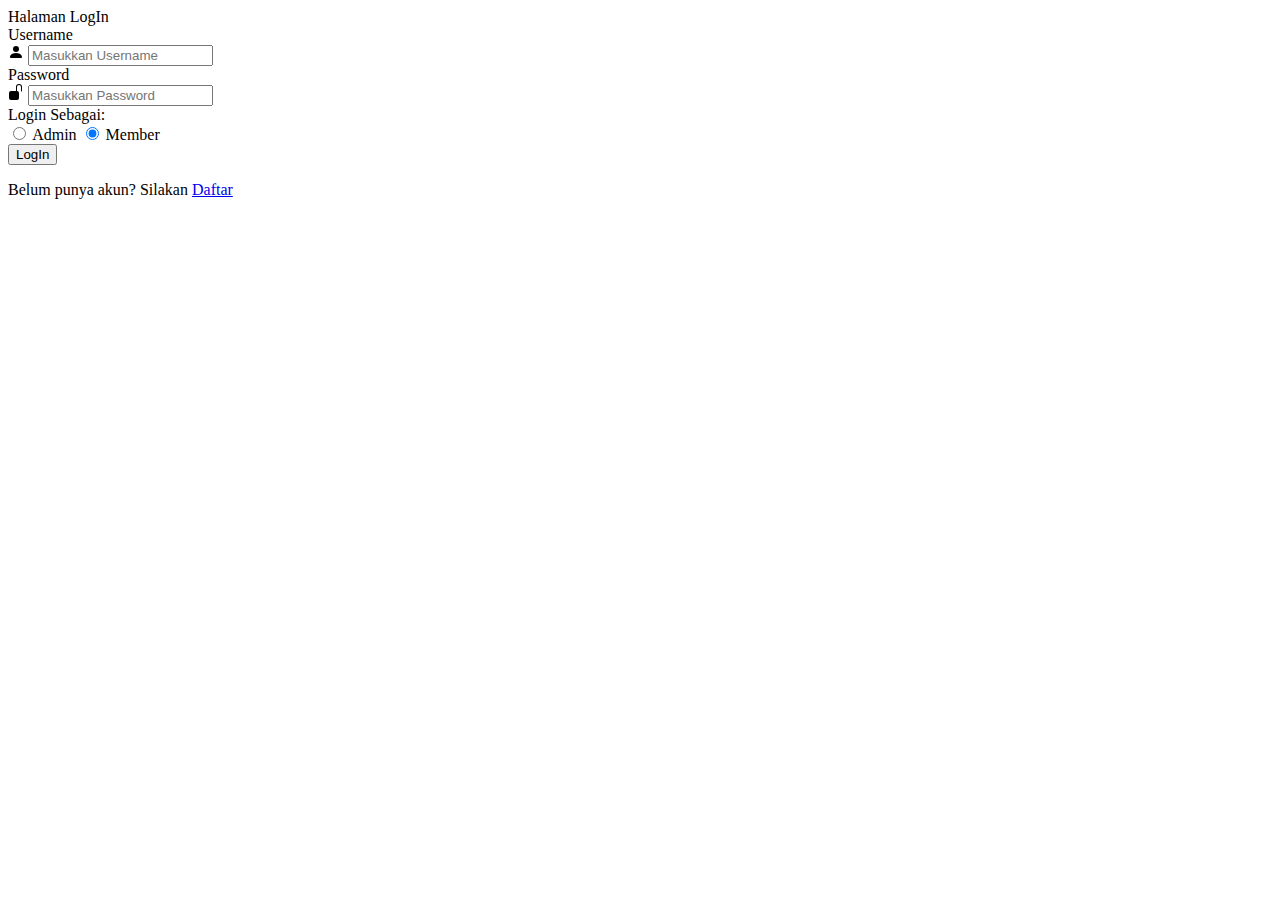
<file: index.html>
<!doctype html>
<html lang="en">
<head>
  <meta charset="utf-8">
  <meta name="viewport" content="width=device-width, initial-scale=1">
  <title>LogIn</title>
  <link href="https://cdn.jsdelivr.net/npm/bootstrap@5.3.2/dist/css/bootstrap.min.css" rel="stylesheet" integrity="sha384-T3c6CoIi6uLrA9TneNEoa7RxnatzjcDSCmG1MXxSR1GAsXEV/Dwwykc2MPK8M2HN" crossorigin="anonymous">
  <script>
    // Check if admin user is already set in localStorage, if not, set it
    if (!localStorage.getItem('adminUser')) {
      const adminUser = {
        username: "admin",
        password: "admin123"
      };
      localStorage.setItem("adminUser", JSON.stringify(adminUser));
    }
  </script>
</head>
<body>
  <div class="container mt-5">
    <div class="row justify-content-center ">
      <div class="col-md-6">
        <div class="card">
          <div class="card-header text-center">
            Halaman LogIn
          </div>
          <div class="card-body">
            <div id="loginPage">
              <div class="mb-3">
                <label for="username" class="form-label">Username</label>
                <div class="input-group">
                  <span class="input-group-text" id="basic-addon3">
                    <svg xmlns="http://www.w3.org/2000/svg" width="16" height="16" fill="currentColor" class="bi bi-person-fill" viewBox="0 0 16 16">
                      <path d="M3 14s-1 0-1-1 1-4 6-4 6 3 6 4-1 1-1 1zm5-6a3 3 0 1 0 0-6 3 3 0 0 0 0 6" />
                    </svg>
                  </span>
                  <input type="text" class="form-control" id="username" name="username" required placeholder="Masukkan Username" aria-describedby="basic-addon3 basic-addon4">
                </div>
              </div>
              <div class="mb-3">
                <label for="password" class="form-label">Password</label>
                <div class="input-group">
                  <span class="input-group-text" id="basic-addon3">
                    <svg xmlns="http://www.w3.org/2000/svg" width="16" height="16" fill="currentColor" class="bi bi-unlock-fill" viewBox="0 0 16 16">
                      <path d="M11 1a2 2 0 0 0-2 2v4a2 2 0 0 1 2 2v5a2 2 0 0 1-2 2H3a2 2 0 0 1-2-2V9a2 2 0 0 1 2-2h5V3a3 3 0 0 1 6 0v4a.5.5 0 0 1-1 0V3a2 2 0 0 0-2-2" />
                    </svg>
                  </span>
                  <input type="password" id="password" class="form-control" required placeholder="Masukkan Password" aria-describedby="basic-addon3 basic-addon4">
                </div>
              </div>
              <div class="mb-3">
                <label for="userType" class="form-label">Login Sebagai:</label>
                <div>
                  <input type="radio" id="admin" name="userType" value="admin">
                  <label for="admin">Admin</label>
                  <input type="radio" id="member" name="userType" value="member" checked>
                  <label for="member">Member</label>
                </div>
              </div>
              <div class="mb-3">
                <button onclick="login()" class="btn btn-primary form-control">LogIn</button>
              </div>
              <div class="text-center">
                <p>Belum punya akun? Silakan <a href="registrasi.html">Daftar</a></p>
              </div>
            </div>
          </div>
        </div>
      </div>
    </div>
  </div>

  <script>
    // Fungsi untuk login
    function login() {
      var username = document.getElementById("username").value;
      var password = document.getElementById("password").value;
      var userType = document.querySelector('input[name="userType"]:checked').value;

      // Cek apakah username dan password sesuai (contoh sederhana)
      var registeredUsers = JSON.parse(localStorage.getItem("registeredUsers")) || [];
      var adminUser = JSON.parse(localStorage.getItem("adminUser"));

      if (userType === "admin") {
        // Cek kredensial admin
        if (adminUser && adminUser.username === username && adminUser.password === password) {
          // Simpan status login admin ke localStorage
          localStorage.setItem("isLoggedIn", "true");
          localStorage.setItem("username", username);
          localStorage.setItem("userType", "admin");

          // Tampilkan halaman admin
          alert("Login berhasil sebagai Admin.");
          window.location.href = 'admin.html';
          return;
        }
      } else {
        // Cek kredensial pengguna terdaftar
        for (var i = 0; i < registeredUsers.length; i++) {
          if (registeredUsers[i].username === username && registeredUsers[i].password === password) {
            // Simpan status login ke localStorage
            localStorage.setItem("isLoggedIn", "true");
            localStorage.setItem("username", username);
            localStorage.setItem("userType", "member");

            // Tampilkan halaman member
            alert("Login berhasil.");
            window.location.href = 'main.html';
            return;
          }
        }
      }

      alert("Login gagal. Silakan periksa Username dan Password.");
    }

    // Redirect jika sudah login
    if (localStorage.getItem("isLoggedIn") === "true") {
      var userType = localStorage.getItem("userType");
      if (userType === "admin") {
        window.location.href = 'admin.html';
      } else {
        window.location.href = 'main.html';
      }
    }
  </script>
  <script src="https://cdn.jsdelivr.net/npm/bootstrap@5.3.2/dist/js/bootstrap.bundle.min.js" integrity="sha384-C6RzsynM9kWDrMNeT87bh95OGNyZPhcTNXj1NW7RuBCsyN/o0jlpcV8Qyq46cDfL" crossorigin="anonymous"></script>
</body>
</html>
</file>
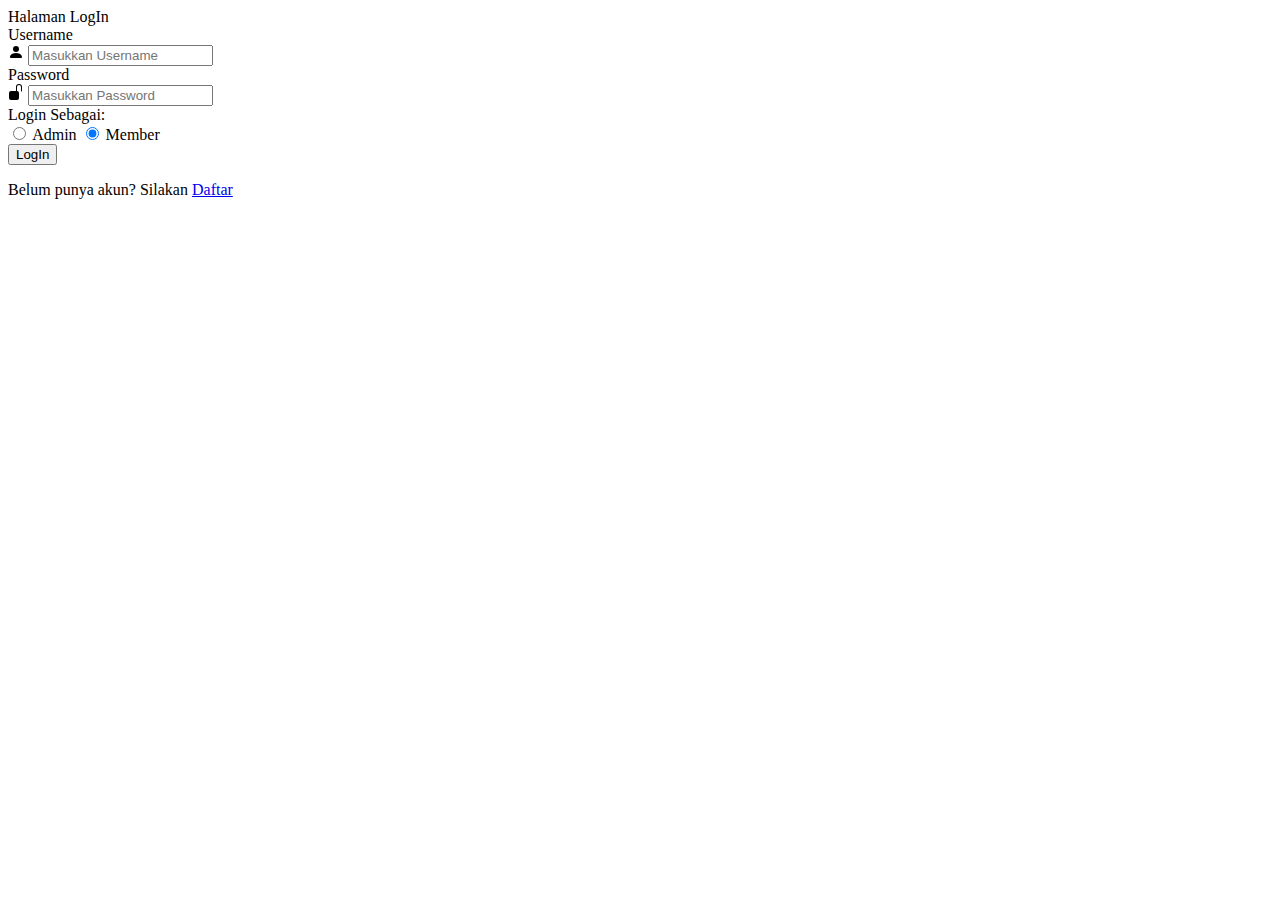
<file: admin.html>
<!DOCTYPE html>
<html lang="en">

<head>
  <meta charset="UTF-8">
  <meta name="viewport" content="width=device-width, initial-scale=1.0">
  <title>Admin Dashboard</title>
  <link href="https://cdn.jsdelivr.net/npm/bootstrap@5.3.2/dist/css/bootstrap.min.css" rel="stylesheet">
  <script>
    // Redirect to login if not logged in as admin
    if (localStorage.getItem("isLoggedIn") !== "true" || localStorage.getItem("userType") !== "admin") {
      window.location.href = 'index.html';
    }
  </script>
</head>

<body>
  <div class="container mt-5">
    <h1>Admin Dashboard</h1>
    <button class="btn btn-danger mb-3" onclick="logout()">Logout</button>
    <ul class="nav nav-tabs" id="myTab" role="tablist">
      <li class="nav-item" role="presentation">
        <button class="nav-link active" id="members-tab" data-bs-toggle="tab" data-bs-target="#members" type="button"
          role="tab" aria-controls="members" aria-selected="true">Manage Members</button>
      </li>
      <li class="nav-item" role="presentation">
        <button class="nav-link" id="books-tab" data-bs-toggle="tab" data-bs-target="#books" type="button"
          role="tab" aria-controls="books" aria-selected="false">Manage Books</button>
      </li>
    </ul>
    <div class="tab-content" id="myTabContent">
      <div class="tab-pane fade show active" id="members" role="tabpanel" aria-labelledby="members-tab">
        <h2>Members</h2>
        <!-- CRUD operations for members -->
        <button class="btn btn-success mb-3" onclick="showAddMemberModal()">Add Member</button>
        <table class="table">
          <thead>
            <tr>
              <th>ID</th>
              <th>Username</th>
              <th>Action</th>
            </tr>
          </thead>
          <tbody id="membersTableBody">
            <!-- Members list will be populated here -->
          </tbody>
        </table>
      </div>
      <div class="tab-pane fade" id="books" role="tabpanel" aria-labelledby="books-tab">
        <h2>Books</h2>
        <!-- CRUD operations for books -->
        <button class="btn btn-success mb-3" onclick="showAddBookModal()">Add Book</button>
        <table class="table">
          <thead>
            <tr>
              <th>ID</th>
              <th>Title</th>
              <th>Author</th>
              <th>Description</th>
              <th>Image</th>
              <th>Action</th>
            </tr>
          </thead>
          <tbody id="booksTableBody">
            <!-- Books list will be populated here -->
          </tbody>
        </table>
      </div>
    </div>
  </div>

  <!-- Add Member Modal -->
  <div class="modal fade" id="addMemberModal" tabindex="-1" aria-labelledby="addMemberModalLabel" aria-hidden="true">
    <div class="modal-dialog">
      <div class="modal-content">
        <div class="modal-header">
          <h5 class="modal-title" id="addMemberModalLabel">Add Member</h5>
          <button type="button" class="btn-close" data-bs-dismiss="modal" aria-label="Close"></button>
        </div>
        <div class="modal-body">
          <div class="mb-3">
            <label for="newMemberUsername" class="form-label">Username</label>
            <input type="text" class="form-control" id="newMemberUsername">
          </div>
          <div class="mb-3">
            <label for="newMemberPassword" class="form-label">Password</label>
            <input type="password" class="form-control" id="newMemberPassword">
          </div>
        </div>
        <div class="modal-footer">
          <button type="button" class="btn btn-secondary" data-bs-dismiss="modal">Close</button>
          <button type="button" class="btn btn-primary" onclick="addMember()">Add Member</button>
        </div>
      </div>
    </div>
  </div>

  <!-- Edit Member Modal -->
  <div class="modal fade" id="editMemberModal" tabindex="-1" aria-labelledby="editMemberModalLabel" aria-hidden="true">
    <div class="modal-dialog">
      <div class="modal-content">
        <div class="modal-header">
          <h5 class="modal-title" id="editMemberModalLabel">Edit Member</h5>
          <button type="button" class="btn-close" data-bs-dismiss="modal" aria-label="Close"></button>
        </div>
        <div class="modal-body">
          <div class="mb-3">
            <label for="editMemberUsername" class="form-label">Username</label>
            <input type="text" class="form-control" id="editMemberUsername">
          </div>
          <div class="mb-3">
            <label for="editMemberPassword" class="form-label">Password</label>
            <input type="password" class="form-control" id="editMemberPassword">
          </div>
        </div>
        <div class="modal-footer">
          <button type="button" class="btn btn-secondary" data-bs-dismiss="modal">Close</button>
          <button type="button" class="btn btn-primary" onclick="updateMember()">Save Changes</button>
        </div>
      </div>
    </div>
  </div>

  <!-- Add Book Modal -->
  <div class="modal fade" id="addBookModal" tabindex="-1" aria-labelledby="addBookModalLabel" aria-hidden="true">
    <div class="modal-dialog">
      <div class="modal-content">
        <div class="modal-header">
          <h5 class="modal-title" id="addBookModalLabel">Add Book</h5>
          <button type="button" class="btn-close" data-bs-dismiss="modal" aria-label="Close"></button>
        </div>
        <div class="modal-body">
          <div class="mb-3">
            <label for="newBookTitle" class="form-label">Title</label>
            <input type="text" class="form-control" id="newBookTitle">
          </div>
          <div class="mb-3">
            <label for="newBookAuthor" class="form-label">Author</label>
            <input type="text" class="form-control" id="newBookAuthor">
          </div>
          <div class="mb-3">
            <label for="newBookDescription" class="form-label">Description</label>
            <textarea class="form-control" id="newBookDescription"></textarea>
          </div>
          <div class="mb-3">
            <label for="newBookImage" class="form-label">Book Image</label>
            <input type="file" class="form-control" id="newBookImage">
          </div>
        </div>
        <div class="modal-footer">
          <button type="button" class="btn btn-secondary" data-bs-dismiss="modal">Close</button>
          <button type="button" class="btn btn-primary" onclick="addBook()">Add Book</button>
        </div>
      </div>
    </div>
  </div>

  <!-- Edit Book Modal -->
  <div class="modal fade" id="editBookModal" tabindex="-1" aria-labelledby="editBookModalLabel" aria-hidden="true">
    <div class="modal-dialog">
      <div class="modal-content">
        <div class="modal-header">
          <h5 class="modal-title" id="editBookModalLabel">Edit Book</h5>
          <button type="button" class="btn-close" data-bs-dismiss="modal" aria-label="Close"></button>
        </div>
        <div class="modal-body">
          <div class="mb-3">
            <label for="editBookTitle" class="form-label">Title</label>
            <input type="text" class="form-control" id="editBookTitle">
          </div>
          <div class="mb-3">
            <label for="editBookAuthor" class="form-label">Author</label>
            <input type="text" class="form-control" id="editBookAuthor">
          </div>
          <div class="mb-3">
            <label for="editBookDescription" class="form-label">Description</label>
            <textarea class="form-control" id="editBookDescription"></textarea>
          </div>
          <div class="mb-3">
            <label for="editBookImage" class="form-label">Book Image</label>
            <input type="file" class="form-control" id="editBookImage">
          </div>
        </div>
        <div class="modal-footer">
          <button type="button" class="btn btn-secondary" data-bs-dismiss="modal">Close</button>
          <button type="button" class="btn btn-primary" onclick="updateBook()">Save Changes</button>
        </div>
      </div>
    </div>
  </div>

  <script>
    // Function to logout
    function logout() {
      localStorage.removeItem("isLoggedIn");
      localStorage.removeItem("username");
      localStorage.removeItem("userType");
      window.location.href = 'index.html';
    }

    // Function to show add member modal
    function showAddMemberModal() {
      var addMemberModal = new bootstrap.Modal(document.getElementById('addMemberModal'));
      addMemberModal.show();
    }

    // Function to add new member
    function addMember() {
      var username = document.getElementById('newMemberUsername').value;
      var password = document.getElementById('newMemberPassword').value;
      var registeredUsers = JSON.parse(localStorage.getItem("registeredUsers")) || [];

      registeredUsers.push({ username: username, password: password });
      localStorage.setItem("registeredUsers", JSON.stringify(registeredUsers));

      alert("Member added successfully!");
      location.reload();
    }

    // Function to show edit member modal
    function showEditMemberModal(index) {
      var editMemberModal = new bootstrap.Modal(document.getElementById('editMemberModal'));
      var registeredUsers = JSON.parse(localStorage.getItem("registeredUsers")) || [];
      document.getElementById('editMemberUsername').value = registeredUsers[index].username;
      document.getElementById('editMemberPassword').value = registeredUsers[index].password;
      document.getElementById('editMemberModal').dataset.index = index;
      editMemberModal.show();
    }

    // Function to update member
    function updateMember() {
      var index = document.getElementById('editMemberModal').dataset.index;
      var registeredUsers = JSON.parse(localStorage.getItem("registeredUsers")) || [];
      registeredUsers[index].username = document.getElementById('editMemberUsername').value;
      registeredUsers[index].password = document.getElementById('editMemberPassword').value;
      localStorage.setItem("registeredUsers", JSON.stringify(registeredUsers));
      alert("Member updated successfully!");
      location.reload();
    }

    // Function to show add book modal
    function showAddBookModal() {
      var addBookModal = new bootstrap.Modal(document.getElementById('addBookModal'));
      addBookModal.show();
    }

    // Function to add new book
    function addBook() {
      var title = document.getElementById('newBookTitle').value;
      var author = document.getElementById('newBookAuthor').value;
      var description = document.getElementById('newBookDescription').value;
      var imageFile = document.getElementById('newBookImage').files[0];
      var books = JSON.parse(localStorage.getItem("books")) || [];

      // Read the image file and convert it to base64
      var reader = new FileReader();
      reader.onloadend = function () {
        var base64Image = reader.result;
        books.push({ title: title, author: author, description: description, image: base64Image });
        localStorage.setItem("books", JSON.stringify(books));
        alert("Book added successfully!");
        location.reload();
      };
      reader.readAsDataURL(imageFile);
    }

    // Function to show edit book modal
    function showEditBookModal(index) {
      var editBookModal = new bootstrap.Modal(document.getElementById('editBookModal'));
      var books = JSON.parse(localStorage.getItem("books")) || [];
      document.getElementById('editBookTitle').value = books[index].title;
      document.getElementById('editBookAuthor').value = books[index].author;
      document.getElementById('editBookDescription').value = books[index].description;
      document.getElementById('editBookModal').dataset.index = index;
      editBookModal.show();
    }

    // Function to update book
    function updateBook() {
      var index = document.getElementById('editBookModal').dataset.index;
      var books = JSON.parse(localStorage.getItem("books")) || [];
      books[index].title = document.getElementById('editBookTitle').value;
      books[index].author = document.getElementById('editBookAuthor').value;
      books[index].description = document.getElementById('editBookDescription').value;

      var imageFile = document.getElementById('editBookImage').files[0];
      if (imageFile) {
        var reader = new FileReader();
        reader.onloadend = function () {
          var base64Image = reader.result;
          books[index].image = base64Image;
          localStorage.setItem("books", JSON.stringify(books));
          alert("Book updated successfully!");
          location.reload();
        };
        reader.readAsDataURL(imageFile);
      } else {
        localStorage.setItem("books", JSON.stringify(books));
        alert("Book updated successfully!");
        location.reload();
      }
    }

    // Function to delete member
    function deleteMember(index) {
      var registeredUsers = JSON.parse(localStorage.getItem("registeredUsers")) || [];
      registeredUsers.splice(index, 1);
      localStorage.setItem("registeredUsers", JSON.stringify(registeredUsers));
      loadData();
    }

    // Function to delete book
    function deleteBook(index) {
      var books = JSON.parse(localStorage.getItem("books")) || [];
      books.splice(index, 1);
      localStorage.setItem("books", JSON.stringify(books));
      loadData();
    }

    // Function to load data
    function loadData() {
      var registeredUsers = JSON.parse(localStorage.getItem("registeredUsers")) || [];
      var membersTableBody = document.getElementById('membersTableBody');
      membersTableBody.innerHTML = '';
      registeredUsers.forEach(function (user, index) {
        var row = `<tr>
          <td>${index + 1}</td>
          <td>${user.username}</td>
          <td>
            <button class="btn btn-warning btn-sm" onclick="showEditMemberModal(${index})">Edit</button>
            <button class="btn btn-danger btn-sm" onclick="deleteMember(${index})">Delete</button>
          </td>
        </tr>`;
        membersTableBody.innerHTML += row;
      });

      var books = JSON.parse(localStorage.getItem("books")) || [];
      var booksTableBody = document.getElementById('booksTableBody');
      booksTableBody.innerHTML = '';
      books.forEach(function (book, index) {
        var row = `<tr>
          <td>${index + 1}</td>
          <td>${book.title}</td>
          <td>${book.author}</td>
          <td>${book.description}</td>
          <td><img src="${book.image}" alt="${book.title}" style="width: 50px; height: auto;"></td>
          <td>
            <button class="btn btn-warning btn-sm" onclick="showEditBookModal(${index})">Edit</button>
            <button class="btn btn-danger btn-sm" onclick="deleteBook(${index})">Delete</button>
          </td>
        </tr>`;
        booksTableBody.innerHTML += row;
      });
    }

    // Call loadData to load data when page loads
    window.onload = loadData;
  </script>
  <script src="https://cdn.jsdelivr.net/npm/bootstrap@5.3.2/dist/js/bootstrap.bundle.min.js"></script>
</body>

</html>
</file>
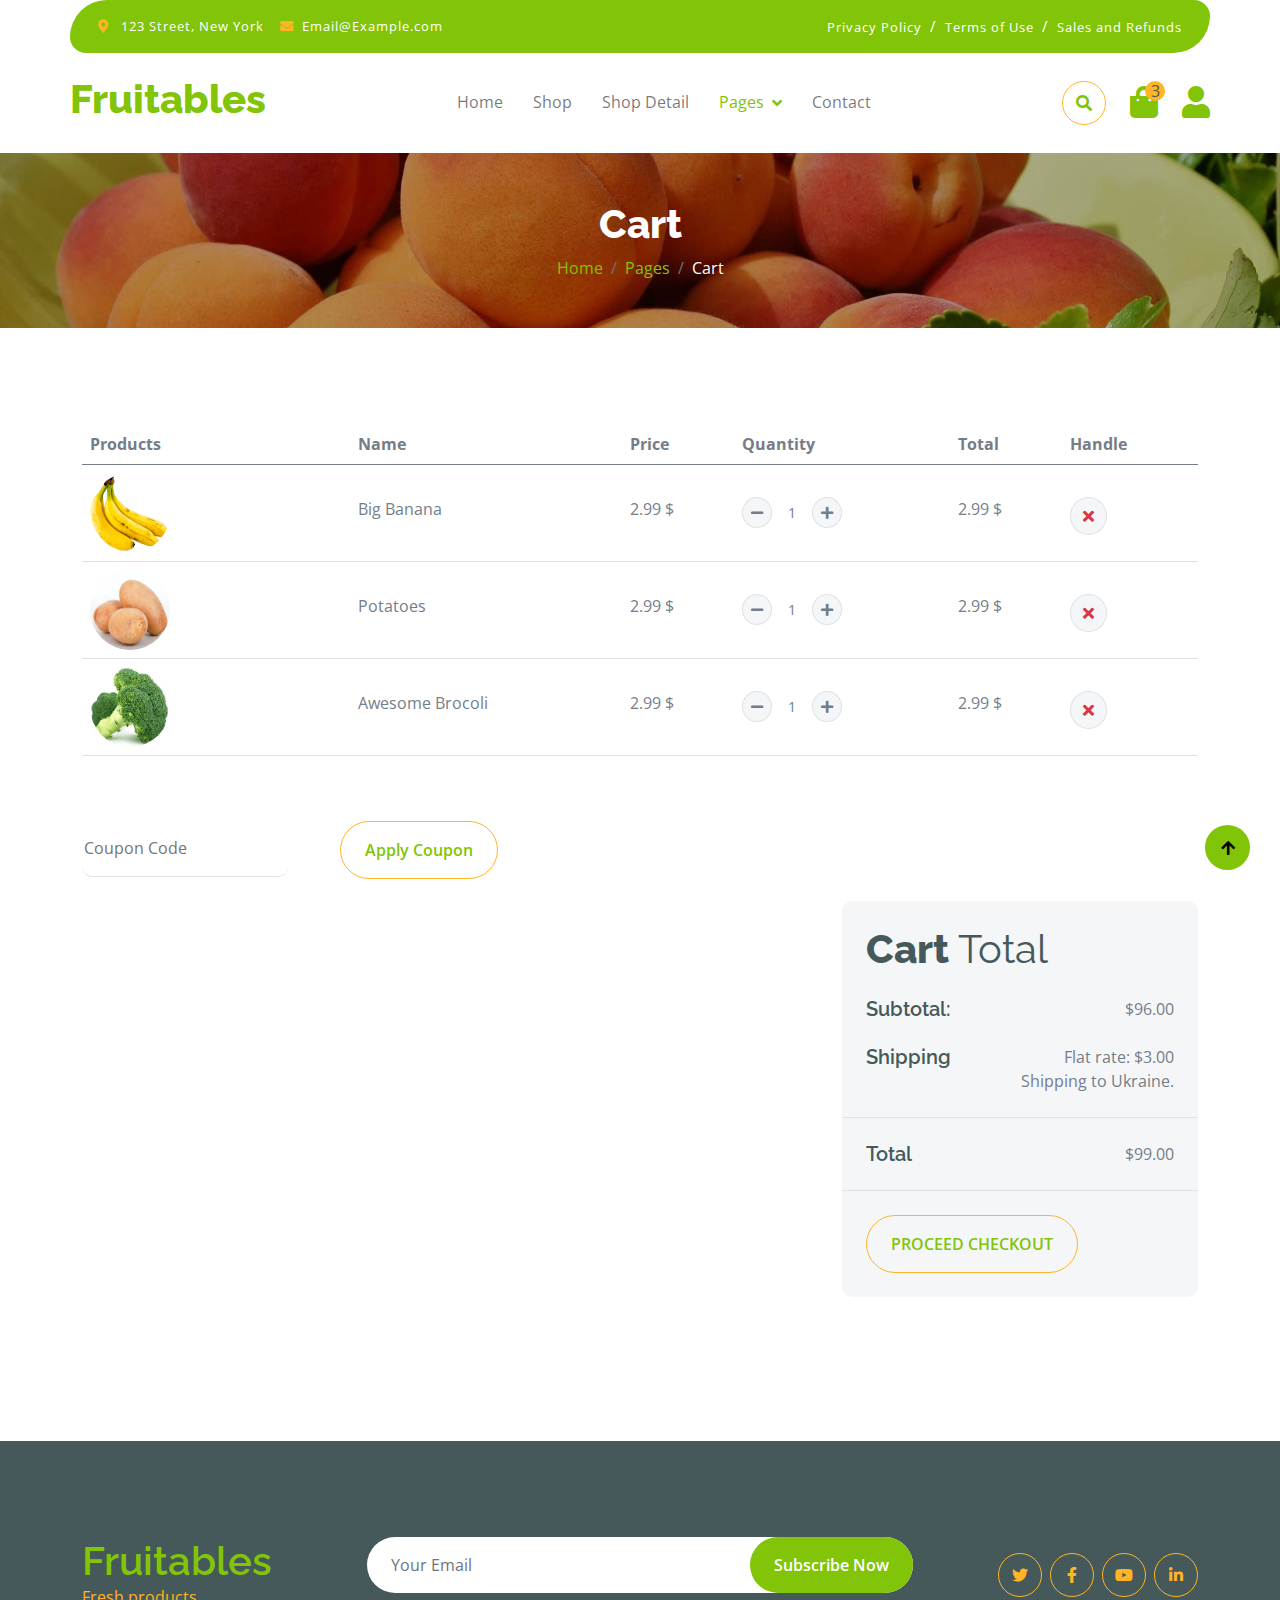
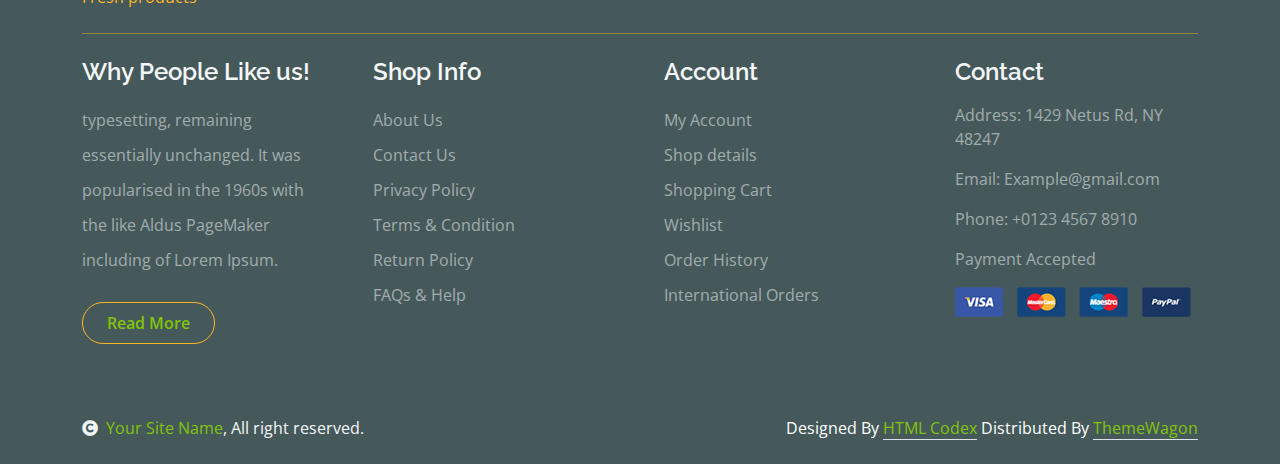
<file: cart.html>
<!DOCTYPE html>
<html lang="en">

    <head>
        <meta charset="utf-8">
        <title>Fruitables - Vegetable Website Template</title>
        <meta content="width=device-width, initial-scale=1.0" name="viewport">
        <meta content="" name="keywords">
        <meta content="" name="description">

        <!-- Google Web Fonts -->
        <link rel="preconnect" href="https://fonts.googleapis.com">
        <link rel="preconnect" href="https://fonts.gstatic.com" crossorigin>
        <link href="https://fonts.googleapis.com/css2?family=Open+Sans:wght@400;600&family=Raleway:wght@600;800&display=swap" rel="stylesheet"> 

        <!-- Icon Font Stylesheet -->
        <link rel="stylesheet" href="https://use.fontawesome.com/releases/v5.15.4/css/all.css"/>
        <link href="https://cdn.jsdelivr.net/npm/bootstrap-icons@1.4.1/font/bootstrap-icons.css" rel="stylesheet">

        <!-- Libraries Stylesheet -->
        <link href="lib/lightbox/css/lightbox.min.css" rel="stylesheet">
        <link href="lib/owlcarousel/assets/owl.carousel.min.css" rel="stylesheet">


        <!-- Customized Bootstrap Stylesheet -->
        <link href="css/bootstrap.min.css" rel="stylesheet">

        <!-- Template Stylesheet -->
        <link href="css/style.css" rel="stylesheet">
    </head>

    <body>

        <!-- Spinner Start -->
        <div id="spinner" class="show w-100 vh-100 bg-white position-fixed translate-middle top-50 start-50  d-flex align-items-center justify-content-center">
            <div class="spinner-grow text-primary" role="status"></div>
        </div>
        <!-- Spinner End -->


        <!-- Navbar start -->
        <div class="container-fluid fixed-top">
            <div class="container topbar bg-primary d-none d-lg-block">
                <div class="d-flex justify-content-between">
                    <div class="top-info ps-2">
                        <small class="me-3"><i class="fas fa-map-marker-alt me-2 text-secondary"></i> <a href="#" class="text-white">123 Street, New York</a></small>
                        <small class="me-3"><i class="fas fa-envelope me-2 text-secondary"></i><a href="#" class="text-white">Email@Example.com</a></small>
                    </div>
                    <div class="top-link pe-2">
                        <a href="#" class="text-white"><small class="text-white mx-2">Privacy Policy</small>/</a>
                        <a href="#" class="text-white"><small class="text-white mx-2">Terms of Use</small>/</a>
                        <a href="#" class="text-white"><small class="text-white ms-2">Sales and Refunds</small></a>
                    </div>
                </div>
            </div>
            <div class="container px-0">
                <nav class="navbar navbar-light bg-white navbar-expand-xl">
                    <a href="index.html" class="navbar-brand"><h1 class="text-primary display-6">Fruitables</h1></a>
                    <button class="navbar-toggler py-2 px-3" type="button" data-bs-toggle="collapse" data-bs-target="#navbarCollapse">
                        <span class="fa fa-bars text-primary"></span>
                    </button>
                    <div class="collapse navbar-collapse bg-white" id="navbarCollapse">
                        <div class="navbar-nav mx-auto">
                            <a href="index.html" class="nav-item nav-link">Home</a>
                            <a href="shop.html" class="nav-item nav-link">Shop</a>
                            <a href="shop-detail.html" class="nav-item nav-link">Shop Detail</a>
                            <div class="nav-item dropdown">
                                <a href="#" class="nav-link dropdown-toggle active" data-bs-toggle="dropdown">Pages</a>
                                <div class="dropdown-menu m-0 bg-secondary rounded-0">
                                    <a href="cart.html" class="dropdown-item active">Cart</a>
                                    <a href="chackout.html" class="dropdown-item">Chackout</a>
                                    <a href="testimonial.html" class="dropdown-item">Testimonial</a>
                                    <a href="404.html" class="dropdown-item">404 Page</a>
                                </div>
                            </div>
                            <a href="contact.html" class="nav-item nav-link">Contact</a>
                        </div>
                        <div class="d-flex m-3 me-0">
                            <button class="btn-search btn border border-secondary btn-md-square rounded-circle bg-white me-4" data-bs-toggle="modal" data-bs-target="#searchModal"><i class="fas fa-search text-primary"></i></button>
                            <a href="#" class="position-relative me-4 my-auto">
                                <i class="fa fa-shopping-bag fa-2x"></i>
                                <span class="position-absolute bg-secondary rounded-circle d-flex align-items-center justify-content-center text-dark px-1" style="top: -5px; left: 15px; height: 20px; min-width: 20px;">3</span>
                            </a>
                            <a href="#" class="my-auto">
                                <i class="fas fa-user fa-2x"></i>
                            </a>
                        </div>
                    </div>
                </nav>
            </div>
        </div>
        <!-- Navbar End -->


        <!-- Modal Search Start -->
        <div class="modal fade" id="searchModal" tabindex="-1" aria-labelledby="exampleModalLabel" aria-hidden="true">
            <div class="modal-dialog modal-fullscreen">
                <div class="modal-content rounded-0">
                    <div class="modal-header">
                        <h5 class="modal-title" id="exampleModalLabel">Search by keyword</h5>
                        <button type="button" class="btn-close" data-bs-dismiss="modal" aria-label="Close"></button>
                    </div>
                    <div class="modal-body d-flex align-items-center">
                        <div class="input-group w-75 mx-auto d-flex">
                            <input type="search" class="form-control p-3" placeholder="keywords" aria-describedby="search-icon-1">
                            <span id="search-icon-1" class="input-group-text p-3"><i class="fa fa-search"></i></span>
                        </div>
                    </div>
                </div>
            </div>
        </div>
        <!-- Modal Search End -->


        <!-- Single Page Header start -->
        <div class="container-fluid page-header py-5">
            <h1 class="text-center text-white display-6">Cart</h1>
            <ol class="breadcrumb justify-content-center mb-0">
                <li class="breadcrumb-item"><a href="#">Home</a></li>
                <li class="breadcrumb-item"><a href="#">Pages</a></li>
                <li class="breadcrumb-item active text-white">Cart</li>
            </ol>
        </div>
        <!-- Single Page Header End -->


        <!-- Cart Page Start -->
        <div class="container-fluid py-5">
            <div class="container py-5">
                <div class="table-responsive">
                    <table class="table">
                        <thead>
                          <tr>
                            <th scope="col">Products</th>
                            <th scope="col">Name</th>
                            <th scope="col">Price</th>
                            <th scope="col">Quantity</th>
                            <th scope="col">Total</th>
                            <th scope="col">Handle</th>
                          </tr>
                        </thead>
                        <tbody>
                            <tr>
                                <th scope="row">
                                    <div class="d-flex align-items-center">
                                        <img src="img/vegetable-item-3.png" class="img-fluid me-5 rounded-circle" style="width: 80px; height: 80px;" alt="">
                                    </div>
                                </th>
                                <td>
                                    <p class="mb-0 mt-4">Big Banana</p>
                                </td>
                                <td>
                                    <p class="mb-0 mt-4">2.99 $</p>
                                </td>
                                <td>
                                    <div class="input-group quantity mt-4" style="width: 100px;">
                                        <div class="input-group-btn">
                                            <button class="btn btn-sm btn-minus rounded-circle bg-light border" >
                                            <i class="fa fa-minus"></i>
                                            </button>
                                        </div>
                                        <input type="text" class="form-control form-control-sm text-center border-0" value="1">
                                        <div class="input-group-btn">
                                            <button class="btn btn-sm btn-plus rounded-circle bg-light border">
                                                <i class="fa fa-plus"></i>
                                            </button>
                                        </div>
                                    </div>
                                </td>
                                <td>
                                    <p class="mb-0 mt-4">2.99 $</p>
                                </td>
                                <td>
                                    <button class="btn btn-md rounded-circle bg-light border mt-4" >
                                        <i class="fa fa-times text-danger"></i>
                                    </button>
                                </td>
                            
                            </tr>
                            <tr>
                                <th scope="row">
                                    <div class="d-flex align-items-center">
                                        <img src="img/vegetable-item-5.jpg" class="img-fluid me-5 rounded-circle" style="width: 80px; height: 80px;" alt="" alt="">
                                    </div>
                                </th>
                                <td>
                                    <p class="mb-0 mt-4">Potatoes</p>
                                </td>
                                <td>
                                    <p class="mb-0 mt-4">2.99 $</p>
                                </td>
                                <td>
                                    <div class="input-group quantity mt-4" style="width: 100px;">
                                        <div class="input-group-btn">
                                            <button class="btn btn-sm btn-minus rounded-circle bg-light border" >
                                            <i class="fa fa-minus"></i>
                                            </button>
                                        </div>
                                        <input type="text" class="form-control form-control-sm text-center border-0" value="1">
                                        <div class="input-group-btn">
                                            <button class="btn btn-sm btn-plus rounded-circle bg-light border">
                                                <i class="fa fa-plus"></i>
                                            </button>
                                        </div>
                                    </div>
                                </td>
                                <td>
                                    <p class="mb-0 mt-4">2.99 $</p>
                                </td>
                                <td>
                                    <button class="btn btn-md rounded-circle bg-light border mt-4" >
                                        <i class="fa fa-times text-danger"></i>
                                    </button>
                                </td>
                            </tr>
                            <tr>
                                <th scope="row">
                                    <div class="d-flex align-items-center">
                                        <img src="img/vegetable-item-2.jpg" class="img-fluid me-5 rounded-circle" style="width: 80px; height: 80px;" alt="" alt="">
                                    </div>
                                </th>
                                <td>
                                    <p class="mb-0 mt-4">Awesome Brocoli</p>
                                </td>
                                <td>
                                    <p class="mb-0 mt-4">2.99 $</p>
                                </td>
                                <td>
                                    <div class="input-group quantity mt-4" style="width: 100px;">
                                        <div class="input-group-btn">
                                            <button class="btn btn-sm btn-minus rounded-circle bg-light border" >
                                            <i class="fa fa-minus"></i>
                                            </button>
                                        </div>
                                        <input type="text" class="form-control form-control-sm text-center border-0" value="1">
                                        <div class="input-group-btn">
                                            <button class="btn btn-sm btn-plus rounded-circle bg-light border">
                                                <i class="fa fa-plus"></i>
                                            </button>
                                        </div>
                                    </div>
                                </td>
                                <td>
                                    <p class="mb-0 mt-4">2.99 $</p>
                                </td>
                                <td>
                                    <button class="btn btn-md rounded-circle bg-light border mt-4" >
                                        <i class="fa fa-times text-danger"></i>
                                    </button>
                                </td>
                            </tr>
                        </tbody>
                    </table>
                </div>
                <div class="mt-5">
                    <input type="text" class="border-0 border-bottom rounded me-5 py-3 mb-4" placeholder="Coupon Code">
                    <button class="btn border-secondary rounded-pill px-4 py-3 text-primary" type="button">Apply Coupon</button>
                </div>
                <div class="row g-4 justify-content-end">
                    <div class="col-8"></div>
                    <div class="col-sm-8 col-md-7 col-lg-6 col-xl-4">
                        <div class="bg-light rounded">
                            <div class="p-4">
                                <h1 class="display-6 mb-4">Cart <span class="fw-normal">Total</span></h1>
                                <div class="d-flex justify-content-between mb-4">
                                    <h5 class="mb-0 me-4">Subtotal:</h5>
                                    <p class="mb-0">$96.00</p>
                                </div>
                                <div class="d-flex justify-content-between">
                                    <h5 class="mb-0 me-4">Shipping</h5>
                                    <div class="">
                                        <p class="mb-0">Flat rate: $3.00</p>
                                    </div>
                                </div>
                                <p class="mb-0 text-end">Shipping to Ukraine.</p>
                            </div>
                            <div class="py-4 mb-4 border-top border-bottom d-flex justify-content-between">
                                <h5 class="mb-0 ps-4 me-4">Total</h5>
                                <p class="mb-0 pe-4">$99.00</p>
                            </div>
                            <button class="btn border-secondary rounded-pill px-4 py-3 text-primary text-uppercase mb-4 ms-4" type="button">Proceed Checkout</button>
                        </div>
                    </div>
                </div>
            </div>
        </div>
        <!-- Cart Page End -->


        <!-- Footer Start -->
        <div class="container-fluid bg-dark text-white-50 footer pt-5 mt-5">
            <div class="container py-5">
                <div class="pb-4 mb-4" style="border-bottom: 1px solid rgba(226, 175, 24, 0.5) ;">
                    <div class="row g-4">
                        <div class="col-lg-3">
                            <a href="#">
                                <h1 class="text-primary mb-0">Fruitables</h1>
                                <p class="text-secondary mb-0">Fresh products</p>
                            </a>
                        </div>
                        <div class="col-lg-6">
                            <div class="position-relative mx-auto">
                                <input class="form-control border-0 w-100 py-3 px-4 rounded-pill" type="number" placeholder="Your Email">
                                <button type="submit" class="btn btn-primary border-0 border-secondary py-3 px-4 position-absolute rounded-pill text-white" style="top: 0; right: 0;">Subscribe Now</button>
                            </div>
                        </div>
                        <div class="col-lg-3">
                            <div class="d-flex justify-content-end pt-3">
                                <a class="btn  btn-outline-secondary me-2 btn-md-square rounded-circle" href=""><i class="fab fa-twitter"></i></a>
                                <a class="btn btn-outline-secondary me-2 btn-md-square rounded-circle" href=""><i class="fab fa-facebook-f"></i></a>
                                <a class="btn btn-outline-secondary me-2 btn-md-square rounded-circle" href=""><i class="fab fa-youtube"></i></a>
                                <a class="btn btn-outline-secondary btn-md-square rounded-circle" href=""><i class="fab fa-linkedin-in"></i></a>
                            </div>
                        </div>
                    </div>
                </div>
                <div class="row g-5">
                    <div class="col-lg-3 col-md-6">
                        <div class="footer-item">
                            <h4 class="text-light mb-3">Why People Like us!</h4>
                            <p class="mb-4">typesetting, remaining essentially unchanged. It was 
                                popularised in the 1960s with the like Aldus PageMaker including of Lorem Ipsum.</p>
                            <a href="" class="btn border-secondary py-2 px-4 rounded-pill text-primary">Read More</a>
                        </div>
                    </div>
                    <div class="col-lg-3 col-md-6">
                        <div class="d-flex flex-column text-start footer-item">
                            <h4 class="text-light mb-3">Shop Info</h4>
                            <a class="btn-link" href="">About Us</a>
                            <a class="btn-link" href="">Contact Us</a>
                            <a class="btn-link" href="">Privacy Policy</a>
                            <a class="btn-link" href="">Terms & Condition</a>
                            <a class="btn-link" href="">Return Policy</a>
                            <a class="btn-link" href="">FAQs & Help</a>
                        </div>
                    </div>
                    <div class="col-lg-3 col-md-6">
                        <div class="d-flex flex-column text-start footer-item">
                            <h4 class="text-light mb-3">Account</h4>
                            <a class="btn-link" href="">My Account</a>
                            <a class="btn-link" href="">Shop details</a>
                            <a class="btn-link" href="">Shopping Cart</a>
                            <a class="btn-link" href="">Wishlist</a>
                            <a class="btn-link" href="">Order History</a>
                            <a class="btn-link" href="">International Orders</a>
                        </div>
                    </div>
                    <div class="col-lg-3 col-md-6">
                        <div class="footer-item">
                            <h4 class="text-light mb-3">Contact</h4>
                            <p>Address: 1429 Netus Rd, NY 48247</p>
                            <p>Email: Example@gmail.com</p>
                            <p>Phone: +0123 4567 8910</p>
                            <p>Payment Accepted</p>
                            <img src="img/payment.png" class="img-fluid" alt="">
                        </div>
                    </div>
                </div>
            </div>
        </div>
        <!-- Footer End -->

        <!-- Copyright Start -->
        <div class="container-fluid copyright bg-dark py-4">
            <div class="container">
                <div class="row">
                    <div class="col-md-6 text-center text-md-start mb-3 mb-md-0">
                        <span class="text-light"><a href="#"><i class="fas fa-copyright text-light me-2"></i>Your Site Name</a>, All right reserved.</span>
                    </div>
                    <div class="col-md-6 my-auto text-center text-md-end text-white">
                        <!--/*** This template is free as long as you keep the below author’s credit link/attribution link/backlink. ***/-->
                        <!--/*** If you'd like to use the template without the below author’s credit link/attribution link/backlink, ***/-->
                        <!--/*** you can purchase the Credit Removal License from "https://htmlcodex.com/credit-removal". ***/-->
                        Designed By <a class="border-bottom" href="https://htmlcodex.com">HTML Codex</a> Distributed By <a class="border-bottom" href="https://themewagon.com">ThemeWagon</a>
                    </div>
                </div>
            </div>
        </div>
        <!-- Copyright End -->



        <!-- Back to Top -->
        <a href="#" class="btn btn-primary border-3 border-primary rounded-circle back-to-top"><i class="fa fa-arrow-up"></i></a>   

        
    <!-- JavaScript Libraries -->
    <script src="https://ajax.googleapis.com/ajax/libs/jquery/3.6.4/jquery.min.js"></script>
    <script src="https://cdn.jsdelivr.net/npm/bootstrap@5.0.0/dist/js/bootstrap.bundle.min.js"></script>
    <script src="lib/easing/easing.min.js"></script>
    <script src="lib/waypoints/waypoints.min.js"></script>
    <script src="lib/lightbox/js/lightbox.min.js"></script>
    <script src="lib/owlcarousel/owl.carousel.min.js"></script>

    <!-- Template Javascript -->
    <script src="js/main.js"></script>
    </body>

</html>
</file>
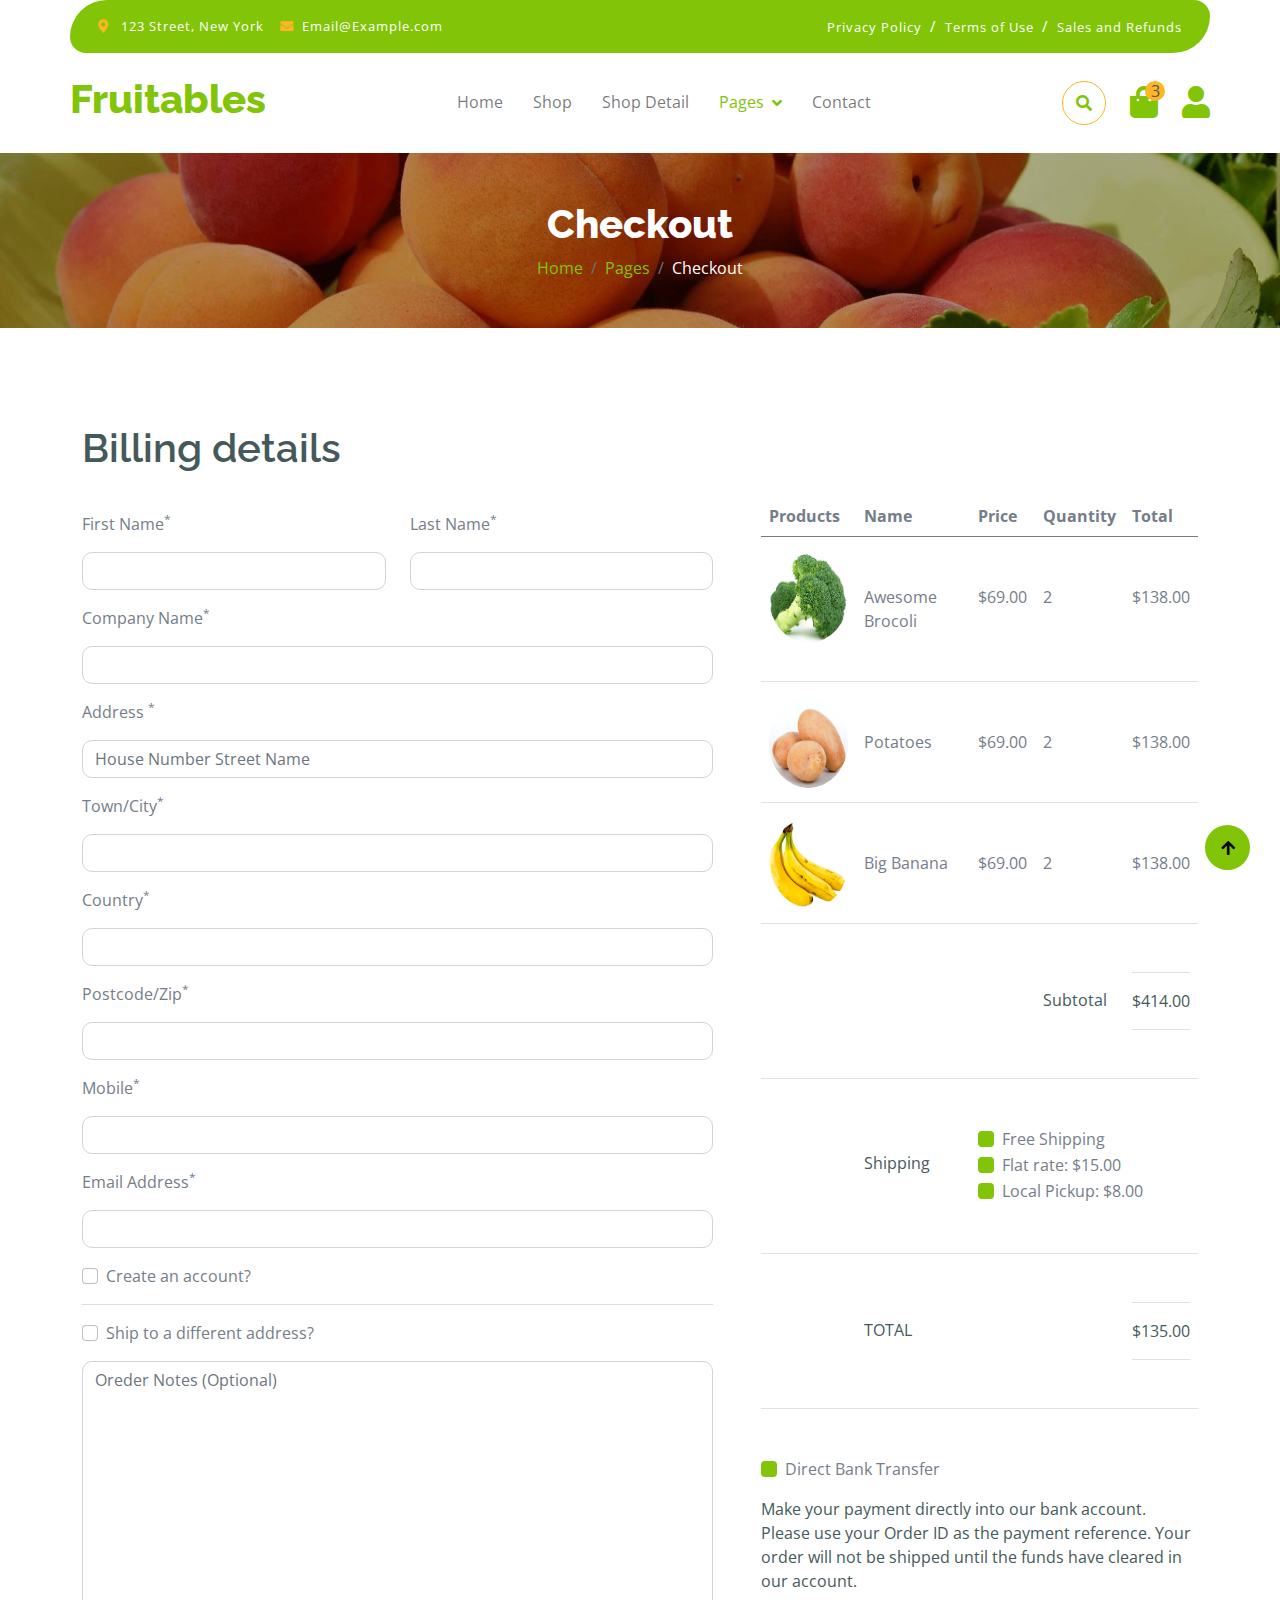
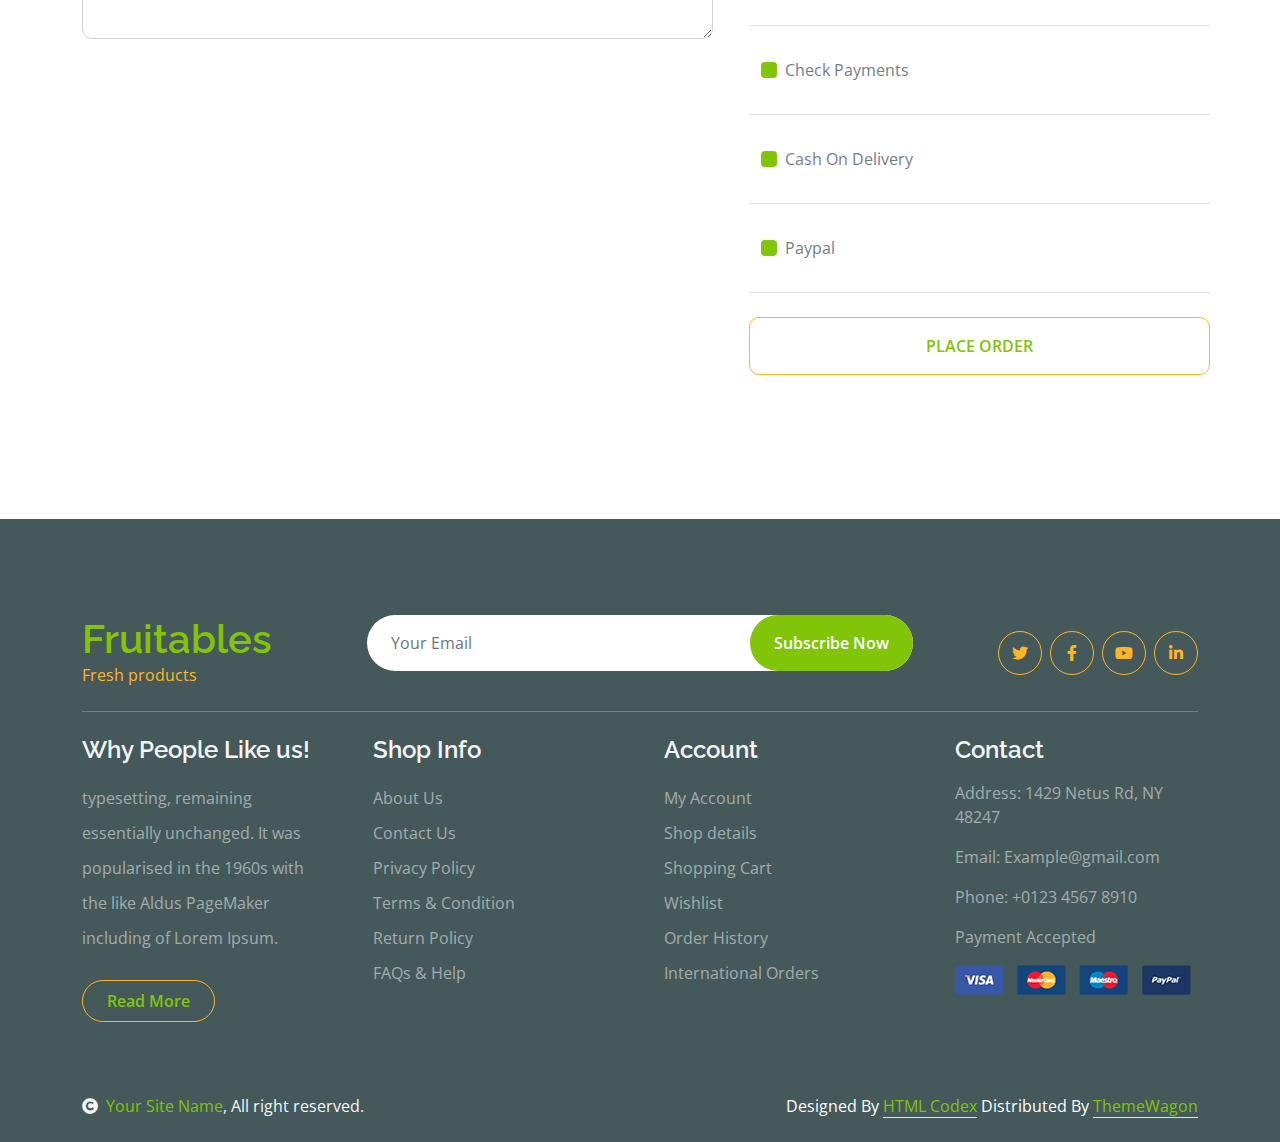
<file: chackout.html>
<!DOCTYPE html>
<html lang="en">

    <head>
        <meta charset="utf-8">
        <title>Fruitables - Vegetable Website Template</title>
        <meta content="width=device-width, initial-scale=1.0" name="viewport">
        <meta content="" name="keywords">
        <meta content="" name="description">

        <!-- Google Web Fonts -->
        <link rel="preconnect" href="https://fonts.googleapis.com">
        <link rel="preconnect" href="https://fonts.gstatic.com" crossorigin>
        <link href="https://fonts.googleapis.com/css2?family=Open+Sans:wght@400;600&family=Raleway:wght@600;800&display=swap" rel="stylesheet"> 

        <!-- Icon Font Stylesheet -->
        <link rel="stylesheet" href="https://use.fontawesome.com/releases/v5.15.4/css/all.css"/>
        <link href="https://cdn.jsdelivr.net/npm/bootstrap-icons@1.4.1/font/bootstrap-icons.css" rel="stylesheet">

        <!-- Libraries Stylesheet -->
        <link href="lib/lightbox/css/lightbox.min.css" rel="stylesheet">
        <link href="lib/owlcarousel/assets/owl.carousel.min.css" rel="stylesheet">


        <!-- Customized Bootstrap Stylesheet -->
        <link href="css/bootstrap.min.css" rel="stylesheet">

        <!-- Template Stylesheet -->
        <link href="css/style.css" rel="stylesheet">
    </head>

    <body>

        <!-- Spinner Start -->
        <div id="spinner" class="show w-100 vh-100 bg-white position-fixed translate-middle top-50 start-50  d-flex align-items-center justify-content-center">
            <div class="spinner-grow text-primary" role="status"></div>
        </div>
        <!-- Spinner End -->


        <!-- Navbar start -->
        <div class="container-fluid fixed-top">
            <div class="container topbar bg-primary d-none d-lg-block">
                <div class="d-flex justify-content-between">
                    <div class="top-info ps-2">
                        <small class="me-3"><i class="fas fa-map-marker-alt me-2 text-secondary"></i> <a href="#" class="text-white">123 Street, New York</a></small>
                        <small class="me-3"><i class="fas fa-envelope me-2 text-secondary"></i><a href="#" class="text-white">Email@Example.com</a></small>
                    </div>
                    <div class="top-link pe-2">
                        <a href="#" class="text-white"><small class="text-white mx-2">Privacy Policy</small>/</a>
                        <a href="#" class="text-white"><small class="text-white mx-2">Terms of Use</small>/</a>
                        <a href="#" class="text-white"><small class="text-white ms-2">Sales and Refunds</small></a>
                    </div>
                </div>
            </div>
            <div class="container px-0">
                <nav class="navbar navbar-light bg-white navbar-expand-xl">
                    <a href="index.html" class="navbar-brand"><h1 class="text-primary display-6">Fruitables</h1></a>
                    <button class="navbar-toggler py-2 px-3" type="button" data-bs-toggle="collapse" data-bs-target="#navbarCollapse">
                        <span class="fa fa-bars text-primary"></span>
                    </button>
                    <div class="collapse navbar-collapse bg-white" id="navbarCollapse">
                        <div class="navbar-nav mx-auto">
                            <a href="index.html" class="nav-item nav-link">Home</a>
                            <a href="shop.html" class="nav-item nav-link">Shop</a>
                            <a href="shop-detail.html" class="nav-item nav-link">Shop Detail</a>
                            <div class="nav-item dropdown">
                                <a href="#" class="nav-link dropdown-toggle active" data-bs-toggle="dropdown">Pages</a>
                                <div class="dropdown-menu m-0 bg-secondary rounded-0">
                                    <a href="cart.html" class="dropdown-item">Cart</a>
                                    <a href="chackout.html" class="dropdown-item active">Chackout</a>
                                    <a href="testimonial.html" class="dropdown-item">Testimonial</a>
                                    <a href="404.html" class="dropdown-item">404 Page</a>
                                </div>
                            </div>
                            <a href="contact.html" class="nav-item nav-link">Contact</a>
                        </div>
                        <div class="d-flex m-3 me-0">
                            <button class="btn-search btn border border-secondary btn-md-square rounded-circle bg-white me-4" data-bs-toggle="modal" data-bs-target="#searchModal"><i class="fas fa-search text-primary"></i></button>
                            <a href="#" class="position-relative me-4 my-auto">
                                <i class="fa fa-shopping-bag fa-2x"></i>
                                <span class="position-absolute bg-secondary rounded-circle d-flex align-items-center justify-content-center text-dark px-1" style="top: -5px; left: 15px; height: 20px; min-width: 20px;">3</span>
                            </a>
                            <a href="#" class="my-auto">
                                <i class="fas fa-user fa-2x"></i>
                            </a>
                        </div>
                    </div>
                </nav>
            </div>
        </div>
        <!-- Navbar End -->


        <!-- Modal Search Start -->
        <div class="modal fade" id="searchModal" tabindex="-1" aria-labelledby="exampleModalLabel" aria-hidden="true">
            <div class="modal-dialog modal-fullscreen">
                <div class="modal-content rounded-0">
                    <div class="modal-header">
                        <h5 class="modal-title" id="exampleModalLabel">Search by keyword</h5>
                        <button type="button" class="btn-close" data-bs-dismiss="modal" aria-label="Close"></button>
                    </div>
                    <div class="modal-body d-flex align-items-center">
                        <div class="input-group w-75 mx-auto d-flex">
                            <input type="search" class="form-control p-3" placeholder="keywords" aria-describedby="search-icon-1">
                            <span id="search-icon-1" class="input-group-text p-3"><i class="fa fa-search"></i></span>
                        </div>
                    </div>
                </div>
            </div>
        </div>
        <!-- Modal Search End -->


        <!-- Single Page Header start -->
        <div class="container-fluid page-header py-5">
            <h1 class="text-center text-white display-6">Checkout</h1>
            <ol class="breadcrumb justify-content-center mb-0">
                <li class="breadcrumb-item"><a href="#">Home</a></li>
                <li class="breadcrumb-item"><a href="#">Pages</a></li>
                <li class="breadcrumb-item active text-white">Checkout</li>
            </ol>
        </div>
        <!-- Single Page Header End -->


        <!-- Checkout Page Start -->
        <div class="container-fluid py-5">
            <div class="container py-5">
                <h1 class="mb-4">Billing details</h1>
                <form action="#">
                    <div class="row g-5">
                        <div class="col-md-12 col-lg-6 col-xl-7">
                            <div class="row">
                                <div class="col-md-12 col-lg-6">
                                    <div class="form-item w-100">
                                        <label class="form-label my-3">First Name<sup>*</sup></label>
                                        <input type="text" class="form-control">
                                    </div>
                                </div>
                                <div class="col-md-12 col-lg-6">
                                    <div class="form-item w-100">
                                        <label class="form-label my-3">Last Name<sup>*</sup></label>
                                        <input type="text" class="form-control">
                                    </div>
                                </div>
                            </div>
                            <div class="form-item">
                                <label class="form-label my-3">Company Name<sup>*</sup></label>
                                <input type="text" class="form-control">
                            </div>
                            <div class="form-item">
                                <label class="form-label my-3">Address <sup>*</sup></label>
                                <input type="text" class="form-control" placeholder="House Number Street Name">
                            </div>
                            <div class="form-item">
                                <label class="form-label my-3">Town/City<sup>*</sup></label>
                                <input type="text" class="form-control">
                            </div>
                            <div class="form-item">
                                <label class="form-label my-3">Country<sup>*</sup></label>
                                <input type="text" class="form-control">
                            </div>
                            <div class="form-item">
                                <label class="form-label my-3">Postcode/Zip<sup>*</sup></label>
                                <input type="text" class="form-control">
                            </div>
                            <div class="form-item">
                                <label class="form-label my-3">Mobile<sup>*</sup></label>
                                <input type="tel" class="form-control">
                            </div>
                            <div class="form-item">
                                <label class="form-label my-3">Email Address<sup>*</sup></label>
                                <input type="email" class="form-control">
                            </div>
                            <div class="form-check my-3">
                                <input type="checkbox" class="form-check-input" id="Account-1" name="Accounts" value="Accounts">
                                <label class="form-check-label" for="Account-1">Create an account?</label>
                            </div>
                            <hr>
                            <div class="form-check my-3">
                                <input class="form-check-input" type="checkbox" id="Address-1" name="Address" value="Address">
                                <label class="form-check-label" for="Address-1">Ship to a different address?</label>
                            </div>
                            <div class="form-item">
                                <textarea name="text" class="form-control" spellcheck="false" cols="30" rows="11" placeholder="Oreder Notes (Optional)"></textarea>
                            </div>
                        </div>
                        <div class="col-md-12 col-lg-6 col-xl-5">
                            <div class="table-responsive">
                                <table class="table">
                                    <thead>
                                        <tr>
                                            <th scope="col">Products</th>
                                            <th scope="col">Name</th>
                                            <th scope="col">Price</th>
                                            <th scope="col">Quantity</th>
                                            <th scope="col">Total</th>
                                        </tr>
                                    </thead>
                                    <tbody>
                                        <tr>
                                            <th scope="row">
                                                <div class="d-flex align-items-center mt-2">
                                                    <img src="img/vegetable-item-2.jpg" class="img-fluid rounded-circle" style="width: 90px; height: 90px;" alt="">
                                                </div>
                                            </th>
                                            <td class="py-5">Awesome Brocoli</td>
                                            <td class="py-5">$69.00</td>
                                            <td class="py-5">2</td>
                                            <td class="py-5">$138.00</td>
                                        </tr>
                                        <tr>
                                            <th scope="row">
                                                <div class="d-flex align-items-center mt-2">
                                                    <img src="img/vegetable-item-5.jpg" class="img-fluid rounded-circle" style="width: 90px; height: 90px;" alt="">
                                                </div>
                                            </th>
                                            <td class="py-5">Potatoes</td>
                                            <td class="py-5">$69.00</td>
                                            <td class="py-5">2</td>
                                            <td class="py-5">$138.00</td>
                                        </tr>
                                        <tr>
                                            <th scope="row">
                                                <div class="d-flex align-items-center mt-2">
                                                    <img src="img/vegetable-item-3.png" class="img-fluid rounded-circle" style="width: 90px; height: 90px;" alt="">
                                                </div>
                                            </th>
                                            <td class="py-5">Big Banana</td>
                                            <td class="py-5">$69.00</td>
                                            <td class="py-5">2</td>
                                            <td class="py-5">$138.00</td>
                                        </tr>
                                        <tr>
                                            <th scope="row">
                                            </th>
                                            <td class="py-5"></td>
                                            <td class="py-5"></td>
                                            <td class="py-5">
                                                <p class="mb-0 text-dark py-3">Subtotal</p>
                                            </td>
                                            <td class="py-5">
                                                <div class="py-3 border-bottom border-top">
                                                    <p class="mb-0 text-dark">$414.00</p>
                                                </div>
                                            </td>
                                        </tr>
                                        <tr>
                                            <th scope="row">
                                            </th>
                                            <td class="py-5">
                                                <p class="mb-0 text-dark py-4">Shipping</p>
                                            </td>
                                            <td colspan="3" class="py-5">
                                                <div class="form-check text-start">
                                                    <input type="checkbox" class="form-check-input bg-primary border-0" id="Shipping-1" name="Shipping-1" value="Shipping">
                                                    <label class="form-check-label" for="Shipping-1">Free Shipping</label>
                                                </div>
                                                <div class="form-check text-start">
                                                    <input type="checkbox" class="form-check-input bg-primary border-0" id="Shipping-2" name="Shipping-1" value="Shipping">
                                                    <label class="form-check-label" for="Shipping-2">Flat rate: $15.00</label>
                                                </div>
                                                <div class="form-check text-start">
                                                    <input type="checkbox" class="form-check-input bg-primary border-0" id="Shipping-3" name="Shipping-1" value="Shipping">
                                                    <label class="form-check-label" for="Shipping-3">Local Pickup: $8.00</label>
                                                </div>
                                            </td>
                                        </tr>
                                        <tr>
                                            <th scope="row">
                                            </th>
                                            <td class="py-5">
                                                <p class="mb-0 text-dark text-uppercase py-3">TOTAL</p>
                                            </td>
                                            <td class="py-5"></td>
                                            <td class="py-5"></td>
                                            <td class="py-5">
                                                <div class="py-3 border-bottom border-top">
                                                    <p class="mb-0 text-dark">$135.00</p>
                                                </div>
                                            </td>
                                        </tr>
                                    </tbody>
                                </table>
                            </div>
                            <div class="row g-4 text-center align-items-center justify-content-center border-bottom py-3">
                                <div class="col-12">
                                    <div class="form-check text-start my-3">
                                        <input type="checkbox" class="form-check-input bg-primary border-0" id="Transfer-1" name="Transfer" value="Transfer">
                                        <label class="form-check-label" for="Transfer-1">Direct Bank Transfer</label>
                                    </div>
                                    <p class="text-start text-dark">Make your payment directly into our bank account. Please use your Order ID as the payment reference. Your order will not be shipped until the funds have cleared in our account.</p>
                                </div>
                            </div>
                            <div class="row g-4 text-center align-items-center justify-content-center border-bottom py-3">
                                <div class="col-12">
                                    <div class="form-check text-start my-3">
                                        <input type="checkbox" class="form-check-input bg-primary border-0" id="Payments-1" name="Payments" value="Payments">
                                        <label class="form-check-label" for="Payments-1">Check Payments</label>
                                    </div>
                                </div>
                            </div>
                            <div class="row g-4 text-center align-items-center justify-content-center border-bottom py-3">
                                <div class="col-12">
                                    <div class="form-check text-start my-3">
                                        <input type="checkbox" class="form-check-input bg-primary border-0" id="Delivery-1" name="Delivery" value="Delivery">
                                        <label class="form-check-label" for="Delivery-1">Cash On Delivery</label>
                                    </div>
                                </div>
                            </div>
                            <div class="row g-4 text-center align-items-center justify-content-center border-bottom py-3">
                                <div class="col-12">
                                    <div class="form-check text-start my-3">
                                        <input type="checkbox" class="form-check-input bg-primary border-0" id="Paypal-1" name="Paypal" value="Paypal">
                                        <label class="form-check-label" for="Paypal-1">Paypal</label>
                                    </div>
                                </div>
                            </div>
                            <div class="row g-4 text-center align-items-center justify-content-center pt-4">
                                <button type="button" class="btn border-secondary py-3 px-4 text-uppercase w-100 text-primary">Place Order</button>
                            </div>
                        </div>
                    </div>
                </form>
            </div>
        </div>
        <!-- Checkout Page End -->


        <!-- Footer Start -->
        <div class="container-fluid bg-dark text-white-50 footer pt-5 mt-5">
            <div class="container py-5">
                <div class="pb-4 mb-4" style="border-bottom: 1px solid rgba(226, 175, 24, 0.5) ;">
                    <div class="row g-4">
                        <div class="col-lg-3">
                            <a href="#">
                                <h1 class="text-primary mb-0">Fruitables</h1>
                                <p class="text-secondary mb-0">Fresh products</p>
                            </a>
                        </div>
                        <div class="col-lg-6">
                            <div class="position-relative mx-auto">
                                <input class="form-control border-0 w-100 py-3 px-4 rounded-pill" type="number" placeholder="Your Email">
                                <button type="submit" class="btn btn-primary border-0 border-secondary py-3 px-4 position-absolute rounded-pill text-white" style="top: 0; right: 0;">Subscribe Now</button>
                            </div>
                        </div>
                        <div class="col-lg-3">
                            <div class="d-flex justify-content-end pt-3">
                                <a class="btn  btn-outline-secondary me-2 btn-md-square rounded-circle" href=""><i class="fab fa-twitter"></i></a>
                                <a class="btn btn-outline-secondary me-2 btn-md-square rounded-circle" href=""><i class="fab fa-facebook-f"></i></a>
                                <a class="btn btn-outline-secondary me-2 btn-md-square rounded-circle" href=""><i class="fab fa-youtube"></i></a>
                                <a class="btn btn-outline-secondary btn-md-square rounded-circle" href=""><i class="fab fa-linkedin-in"></i></a>
                            </div>
                        </div>
                    </div>
                </div>
                <div class="row g-5">
                    <div class="col-lg-3 col-md-6">
                        <div class="footer-item">
                            <h4 class="text-light mb-3">Why People Like us!</h4>
                            <p class="mb-4">typesetting, remaining essentially unchanged. It was 
                                popularised in the 1960s with the like Aldus PageMaker including of Lorem Ipsum.</p>
                            <a href="" class="btn border-secondary py-2 px-4 rounded-pill text-primary">Read More</a>
                        </div>
                    </div>
                    <div class="col-lg-3 col-md-6">
                        <div class="d-flex flex-column text-start footer-item">
                            <h4 class="text-light mb-3">Shop Info</h4>
                            <a class="btn-link" href="">About Us</a>
                            <a class="btn-link" href="">Contact Us</a>
                            <a class="btn-link" href="">Privacy Policy</a>
                            <a class="btn-link" href="">Terms & Condition</a>
                            <a class="btn-link" href="">Return Policy</a>
                            <a class="btn-link" href="">FAQs & Help</a>
                        </div>
                    </div>
                    <div class="col-lg-3 col-md-6">
                        <div class="d-flex flex-column text-start footer-item">
                            <h4 class="text-light mb-3">Account</h4>
                            <a class="btn-link" href="">My Account</a>
                            <a class="btn-link" href="">Shop details</a>
                            <a class="btn-link" href="">Shopping Cart</a>
                            <a class="btn-link" href="">Wishlist</a>
                            <a class="btn-link" href="">Order History</a>
                            <a class="btn-link" href="">International Orders</a>
                        </div>
                    </div>
                    <div class="col-lg-3 col-md-6">
                        <div class="footer-item">
                            <h4 class="text-light mb-3">Contact</h4>
                            <p>Address: 1429 Netus Rd, NY 48247</p>
                            <p>Email: Example@gmail.com</p>
                            <p>Phone: +0123 4567 8910</p>
                            <p>Payment Accepted</p>
                            <img src="img/payment.png" class="img-fluid" alt="">
                        </div>
                    </div>
                </div>
            </div>
        </div>
        <!-- Footer End -->

        <!-- Copyright Start -->
        <div class="container-fluid copyright bg-dark py-4">
            <div class="container">
                <div class="row">
                    <div class="col-md-6 text-center text-md-start mb-3 mb-md-0">
                        <span class="text-light"><a href="#"><i class="fas fa-copyright text-light me-2"></i>Your Site Name</a>, All right reserved.</span>
                    </div>
                    <div class="col-md-6 my-auto text-center text-md-end text-white">
                        <!--/*** This template is free as long as you keep the below author’s credit link/attribution link/backlink. ***/-->
                        <!--/*** If you'd like to use the template without the below author’s credit link/attribution link/backlink, ***/-->
                        <!--/*** you can purchase the Credit Removal License from "https://htmlcodex.com/credit-removal". ***/-->
                        Designed By <a class="border-bottom" href="https://htmlcodex.com">HTML Codex</a> Distributed By <a class="border-bottom" href="https://themewagon.com">ThemeWagon</a>
                    </div>
                </div>
            </div>
        </div>
        <!-- Copyright End -->



        <!-- Back to Top -->
        <a href="#" class="btn btn-primary border-3 border-primary rounded-circle back-to-top"><i class="fa fa-arrow-up"></i></a>   

        
    <!-- JavaScript Libraries -->
    <script src="https://ajax.googleapis.com/ajax/libs/jquery/3.6.4/jquery.min.js"></script>
    <script src="https://cdn.jsdelivr.net/npm/bootstrap@5.0.0/dist/js/bootstrap.bundle.min.js"></script>
    <script src="lib/easing/easing.min.js"></script>
    <script src="lib/waypoints/waypoints.min.js"></script>
    <script src="lib/lightbox/js/lightbox.min.js"></script>
    <script src="lib/owlcarousel/owl.carousel.min.js"></script>

    <!-- Template Javascript -->
    <script src="js/main.js"></script>
    </body>

</html>
</file>
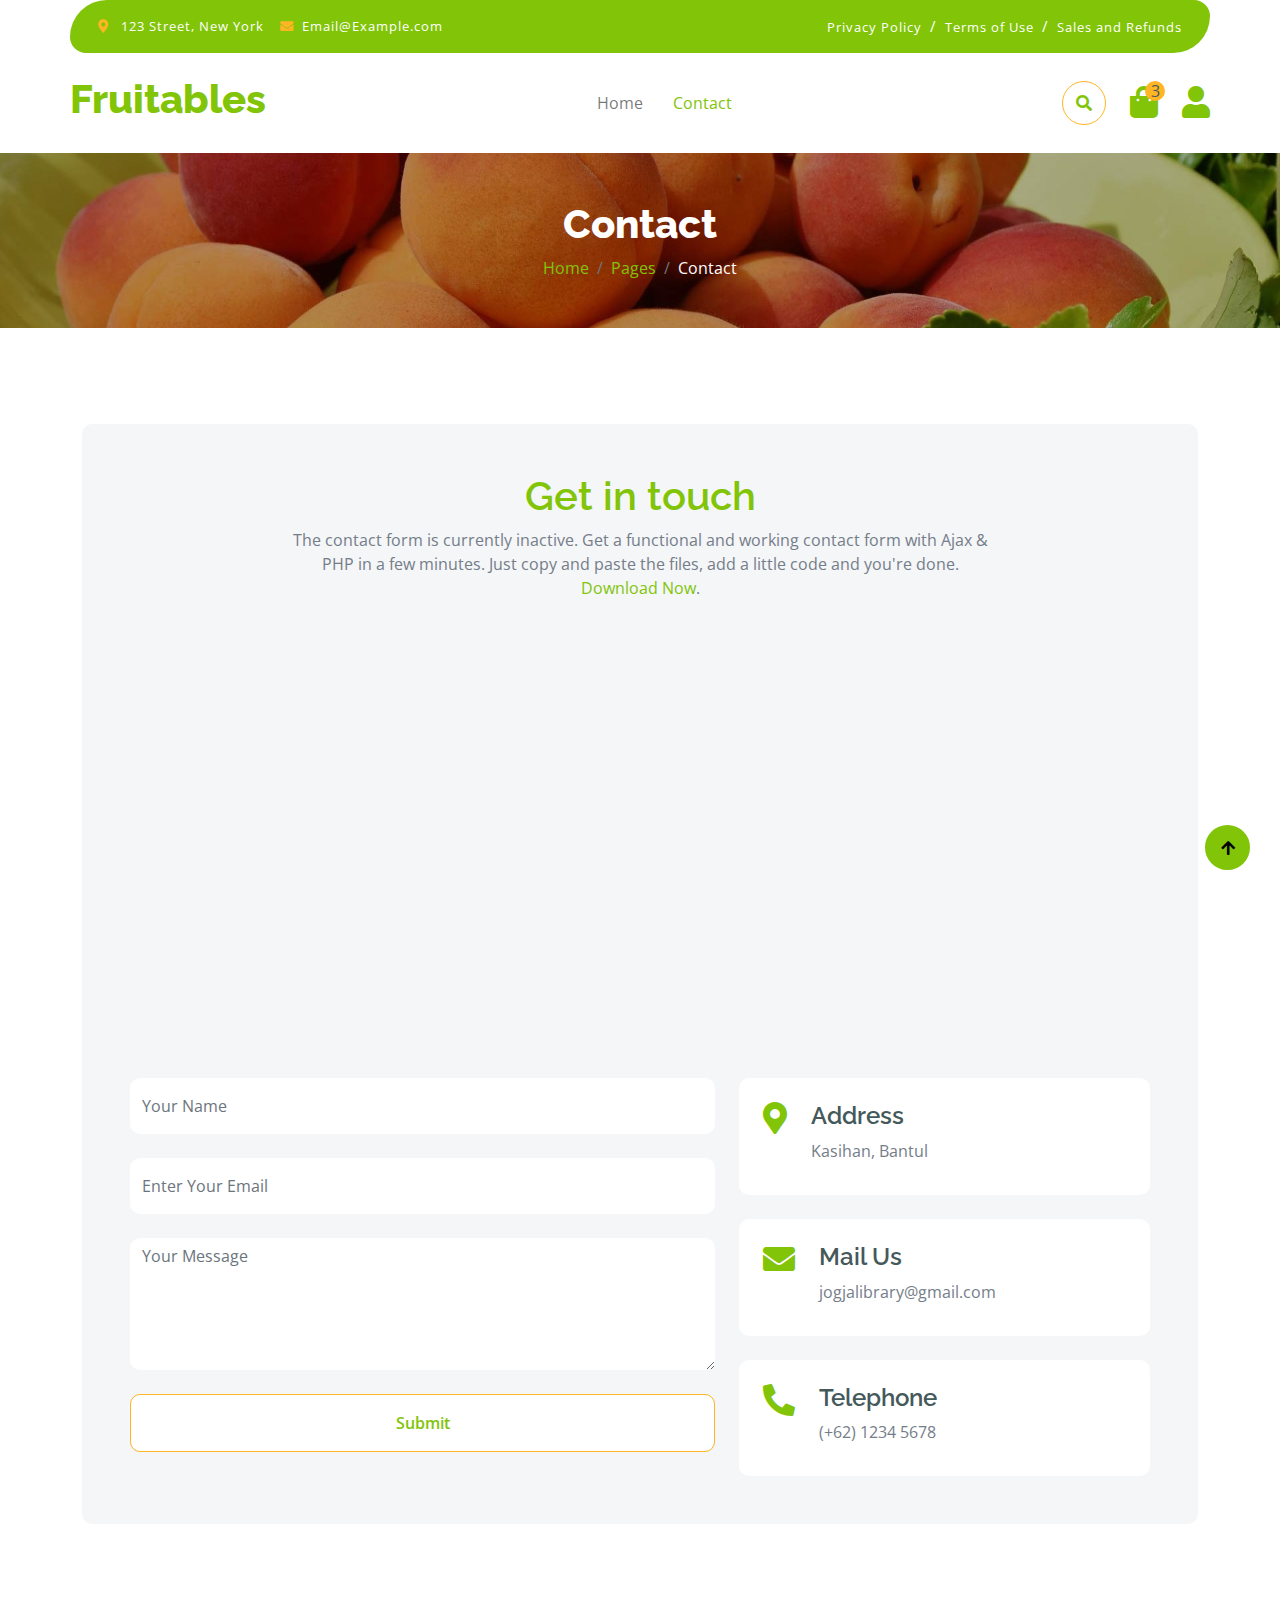
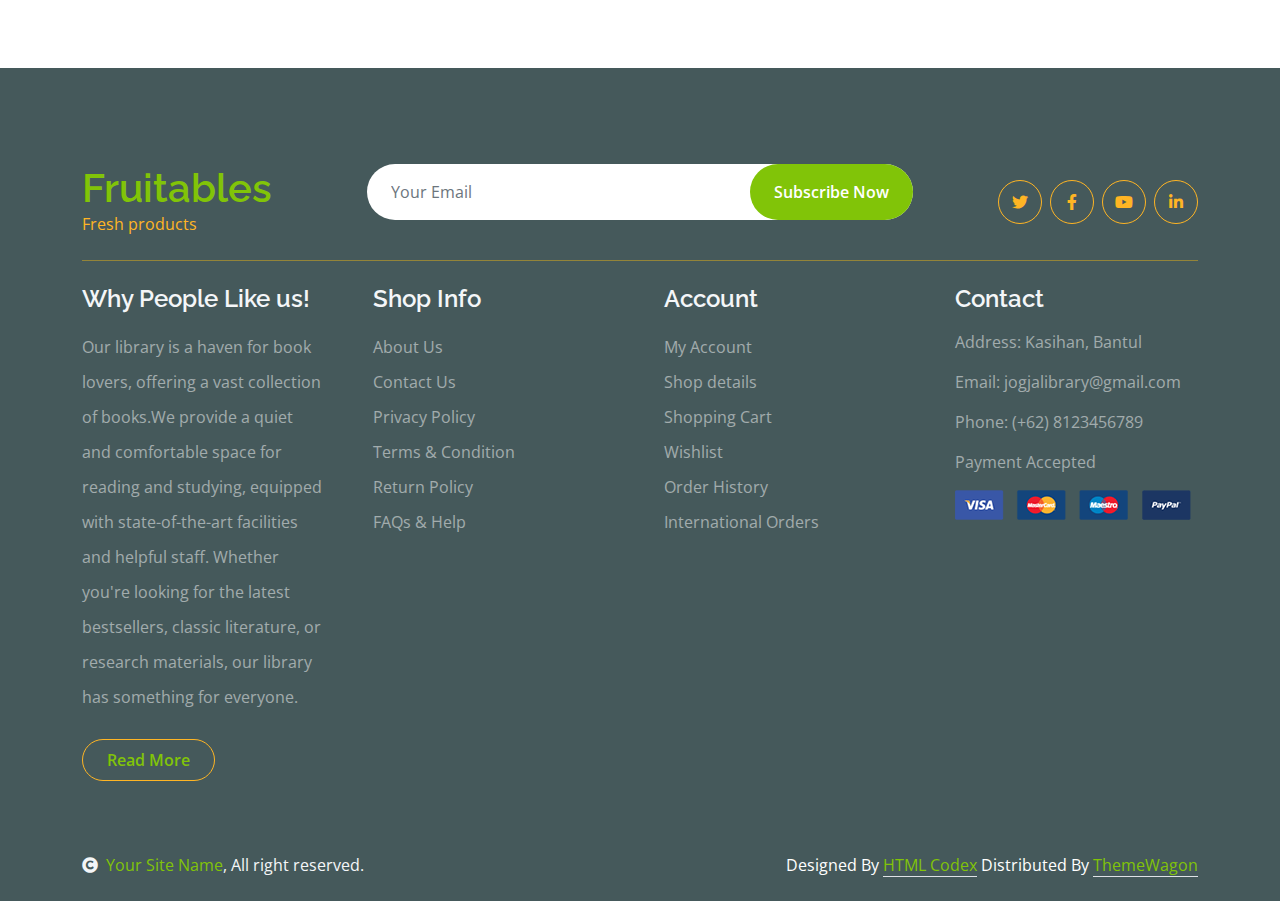
<file: contact.html>
<!DOCTYPE html>
<html lang="en">

    <head>
        <meta charset="utf-8">
        <title>Jogja Library</title> <!--untuk membantu pencari memahami konten dan memastikan 
        tampilan halaman yang responsif, meningkatkan SEO dan pengalaman pengguna.-->
        <meta content="width=device-width, initial-scale=1.0" name="viewport">
        <meta content="" name="keywords">
        <meta content="" name="description">

        <!-- Google Web Fonts -->
        <link rel="preconnect" href="https://fonts.googleapis.com">
        <link rel="preconnect" href="https://fonts.gstatic.com" crossorigin>
        <link href="https://fonts.googleapis.com/css2?family=Open+Sans:wght@400;600&family=Raleway:wght@600;800&display=swap" rel="stylesheet"> 

        <!-- Icon Font Stylesheet -->
        <link rel="stylesheet" href="https://use.fontawesome.com/releases/v5.15.4/css/all.css"/>
        <link href="https://cdn.jsdelivr.net/npm/bootstrap-icons@1.4.1/font/bootstrap-icons.css" rel="stylesheet">

        <!-- Libraries Stylesheet -->
        <link href="lib/lightbox/css/lightbox.min.css" rel="stylesheet">
        <link href="lib/owlcarousel/assets/owl.carousel.min.css" rel="stylesheet">


        <!-- Customized Bootstrap Stylesheet -->
        <link href="css/bootstrap.min.css" rel="stylesheet">

        <!-- Template Stylesheet -->
        <link href="css/style.css" rel="stylesheet">
    </head>

    <body>

        <!-- Spinner Start -->
        <div id="spinner" class="show w-100 vh-100 bg-white position-fixed translate-middle top-50 start-50  d-flex align-items-center justify-content-center">
            <div class="spinner-grow text-primary" role="status"></div>
        </div>
        <!-- Spinner End -->


        <!-- Navbar start -->
        <div class="container-fluid fixed-top">
            <div class="container topbar bg-primary d-none d-lg-block">
                <div class="d-flex justify-content-between">
                    <div class="top-info ps-2">
                        <small class="me-3"><i class="fas fa-map-marker-alt me-2 text-secondary"></i> <a href="#" class="text-white">123 Street, New York</a></small>
                        <small class="me-3"><i class="fas fa-envelope me-2 text-secondary"></i><a href="#" class="text-white">Email@Example.com</a></small>
                    </div>
                    <div class="top-link pe-2">
                        <a href="#" class="text-white"><small class="text-white mx-2">Privacy Policy</small>/</a>
                        <a href="#" class="text-white"><small class="text-white mx-2">Terms of Use</small>/</a>
                        <a href="#" class="text-white"><small class="text-white ms-2">Sales and Refunds</small></a>
                    </div>
                </div>
            </div>
            <div class="container px-0">
                <nav class="navbar navbar-light bg-white navbar-expand-xl">
                    <a href="index.html" class="navbar-brand"><h1 class="text-primary display-6">Fruitables</h1></a>
                    <button class="navbar-toggler py-2 px-3" type="button" data-bs-toggle="collapse" data-bs-target="#navbarCollapse">
                        <span class="fa fa-bars text-primary"></span>
                    </button>
                    <div class="collapse navbar-collapse bg-white" id="navbarCollapse">
                        <div class="navbar-nav mx-auto">
                            <a href="index.html" class="nav-item nav-link">Home</a>

                            <a href="contact.html" class="nav-item nav-link active">Contact</a>
                        </div>
                        <div class="d-flex m-3 me-0">
                            <button class="btn-search btn border border-secondary btn-md-square rounded-circle bg-white me-4" data-bs-toggle="modal" data-bs-target="#searchModal"><i class="fas fa-search text-primary"></i></button>
                            <a href="#" class="position-relative me-4 my-auto">
                                <i class="fa fa-shopping-bag fa-2x"></i>
                                <span class="position-absolute bg-secondary rounded-circle d-flex align-items-center justify-content-center text-dark px-1" style="top: -5px; left: 15px; height: 20px; min-width: 20px;">3</span>
                            </a>
                            <a href="#" class="my-auto">
                                <i class="fas fa-user fa-2x"></i>
                            </a>
                        </div>
                    </div>
                </nav>
            </div>
        </div>
        <!-- Navbar End -->


        <!-- Modal Search Start -->
        <div class="modal fade" id="searchModal" tabindex="-1" aria-labelledby="exampleModalLabel" aria-hidden="true">
            <div class="modal-dialog modal-fullscreen">
                <div class="modal-content rounded-0">
                    <div class="modal-header">
                        <h5 class="modal-title" id="exampleModalLabel">Search by keyword</h5>
                        <button type="button" class="btn-close" data-bs-dismiss="modal" aria-label="Close"></button>
                    </div>
                    <div class="modal-body d-flex align-items-center">
                        <div class="input-group w-75 mx-auto d-flex">
                            <input type="search" class="form-control p-3" placeholder="keywords" aria-describedby="search-icon-1">
                            <span id="search-icon-1" class="input-group-text p-3"><i class="fa fa-search"></i></span>
                        </div>
                    </div>
                </div>
            </div>
        </div>
        <!-- Modal Search End -->


        <!-- Single Page Header start -->
        <div class="container-fluid page-header py-5">
            <h1 class="text-center text-white display-6">Contact</h1>
            <ol class="breadcrumb justify-content-center mb-0">
                <li class="breadcrumb-item"><a href="#">Home</a></li>
                <li class="breadcrumb-item"><a href="#">Pages</a></li>
                <li class="breadcrumb-item active text-white">Contact</li>
            </ol>
        </div>
        <!-- Single Page Header End -->


        <!-- Contact Start -->
        <div class="container-fluid contact py-5">
            <div class="container py-5">
                <div class="p-5 bg-light rounded">
                    <div class="row g-4">
                        <div class="col-12">
                            <div class="text-center mx-auto" style="max-width: 700px;">
                                <h1 class="text-primary">Get in touch</h1>
                                <p class="mb-4">The contact form is currently inactive. Get a functional and working contact form with Ajax & PHP in a few minutes. Just copy and paste the files, add a little code and you're done. <a href="https://htmlcodex.com/contact-form">Download Now</a>.</p>
                            </div>
                        </div>
                        <div class="col-lg-12">
                            <div class="h-100 rounded">
                                <iframe class="rounded w-100" 
                                style="height: 400px;" src="https://www.google.com/maps/embed?pb=!1m18!1m12!1m3!1d3952.9115697807424!2d110.34180891427195!3d-7.836926079470677!2m3!1f0!2f0!3f0!3m2!1i1024!2i768!4f13.1!3m3!1m2!1s0x2e7a572d722d9ed1%3A0x5027a76e3560e60!2sKasihan%2C%20Bantul%2C%20Yogyakarta%2C%20Indonesia!5e0!3m2!1sen!2sid!4v1695768625635!5m2!1sen!2sid" 
                                loading="lazy" referrerpolicy="no-referrer-when-downgrade"></iframe>
                            </div>
                        </div>                        
                        <div class="col-lg-7">
                            <form action="" class="">
                                <input type="text" class="w-100 form-control border-0 py-3 mb-4" placeholder="Your Name">
                                <input type="email" class="w-100 form-control border-0 py-3 mb-4" placeholder="Enter Your Email">
                                <textarea class="w-100 form-control border-0 mb-4" rows="5" cols="10" placeholder="Your Message"></textarea>
                                <button class="w-100 btn form-control border-secondary py-3 bg-white text-primary " type="submit">Submit</button>
                            </form>
                        </div>
                        <div class="col-lg-5">
                            <div class="d-flex p-4 rounded mb-4 bg-white">
                                <i class="fas fa-map-marker-alt fa-2x text-primary me-4"></i>
                                <div>
                                    <h4>Address</h4>
                                    <p class="mb-2">Kasihan, Bantul</p>
                                </div>
                            </div>
                            <div class="d-flex p-4 rounded mb-4 bg-white">
                                <i class="fas fa-envelope fa-2x text-primary me-4"></i>
                                <div>
                                    <h4>Mail Us</h4>
                                    <p class="mb-2">jogjalibrary@gmail.com</p>
                                </div>
                            </div>
                            <div class="d-flex p-4 rounded bg-white">
                                <i class="fa fa-phone-alt fa-2x text-primary me-4"></i>
                                <div>
                                    <h4>Telephone</h4>
                                    <p class="mb-2">(+62) 1234 5678</p>
                                </div>
                            </div>
                        </div>
                    </div>
                </div>
            </div>
        </div>
        <!-- Contact End -->


        <!-- Footer Start -->
        <div class="container-fluid bg-dark text-white-50 footer pt-5 mt-5">
            <div class="container py-5">
                <div class="pb-4 mb-4" style="border-bottom: 1px solid rgba(226, 175, 24, 0.5) ;">
                    <div class="row g-4">
                        <div class="col-lg-3">
                            <a href="#">
                                <h1 class="text-primary mb-0">Fruitables</h1>
                                <p class="text-secondary mb-0">Fresh products</p>
                            </a>
                        </div>
                        <div class="col-lg-6">
                            <div class="position-relative mx-auto">
                                <input class="form-control border-0 w-100 py-3 px-4 rounded-pill" type="number" placeholder="Your Email">
                                <button type="submit" class="btn btn-primary border-0 border-secondary py-3 px-4 position-absolute rounded-pill text-white" style="top: 0; right: 0;">Subscribe Now</button>
                            </div>
                        </div>
                        <div class="col-lg-3">
                            <div class="d-flex justify-content-end pt-3">
                                <a class="btn  btn-outline-secondary me-2 btn-md-square rounded-circle" href=""><i class="fab fa-twitter"></i></a>
                                <a class="btn btn-outline-secondary me-2 btn-md-square rounded-circle" href=""><i class="fab fa-facebook-f"></i></a>
                                <a class="btn btn-outline-secondary me-2 btn-md-square rounded-circle" href=""><i class="fab fa-youtube"></i></a>
                                <a class="btn btn-outline-secondary btn-md-square rounded-circle" href=""><i class="fab fa-linkedin-in"></i></a>
                            </div>
                        </div>
                    </div>
                </div>
                <div class="row g-5">
                    <div class="col-lg-3 col-md-6">
                        <div class="footer-item">
                            <h4 class="text-light mb-3">Why People Like us!</h4>
                            <p class="mb-4">Our library is a haven for book lovers, offering a vast collection of books.We provide a quiet and comfortable space for reading and studying, equipped with state-of-the-art facilities and helpful staff. Whether you're looking for the latest bestsellers, classic literature, or research materials, our library has something for everyone.</p>
                            <a href="" class="btn border-secondary py-2 px-4 rounded-pill text-primary">Read More</a>
                        </div>
                    </div>
                    <div class="col-lg-3 col-md-6">
                        <div class="d-flex flex-column text-start footer-item">
                            <h4 class="text-light mb-3">Shop Info</h4>
                            <a class="btn-link" href="">About Us</a>
                            <a class="btn-link" href="">Contact Us</a>
                            <a class="btn-link" href="">Privacy Policy</a>
                            <a class="btn-link" href="">Terms & Condition</a>
                            <a class="btn-link" href="">Return Policy</a>
                            <a class="btn-link" href="">FAQs & Help</a>
                        </div>
                    </div>
                    <div class="col-lg-3 col-md-6">
                        <div class="d-flex flex-column text-start footer-item">
                            <h4 class="text-light mb-3">Account</h4>
                            <a class="btn-link" href="">My Account</a>
                            <a class="btn-link" href="">Shop details</a>
                            <a class="btn-link" href="">Shopping Cart</a>
                            <a class="btn-link" href="">Wishlist</a>
                            <a class="btn-link" href="">Order History</a>
                            <a class="btn-link" href="">International Orders</a>
                        </div>
                    </div>
                    <div class="col-lg-3 col-md-6">
                        <div class="footer-item">
                            <h4 class="text-light mb-3">Contact</h4>
                            <p>Address: Kasihan, Bantul</p>
                            <p>Email: jogjalibrary@gmail.com</p>
                            <p>Phone: (+62) 8123456789 </p>
                            <p>Payment Accepted</p>
                            <img src="img/payment.png" class="img-fluid" alt="">
                        </div>
                    </div>
                </div>
            </div>
        </div>
        <!-- Footer End -->

        <!-- Copyright Start -->
        <div class="container-fluid copyright bg-dark py-4">
            <div class="container">
                <div class="row">
                    <div class="col-md-6 text-center text-md-start mb-3 mb-md-0">
                        <span class="text-light"><a href="#"><i class="fas fa-copyright text-light me-2"></i>Your Site Name</a>, All right reserved.</span>
                    </div>
                    <div class="col-md-6 my-auto text-center text-md-end text-white">
                        <!--/*** This template is free as long as you keep the below author’s credit link/attribution link/backlink. ***/-->
                        <!--/*** If you'd like to use the template without the below author’s credit link/attribution link/backlink, ***/-->
                        <!--/*** you can purchase the Credit Removal License from "https://htmlcodex.com/credit-removal". ***/-->
                        Designed By <a class="border-bottom" href="https://htmlcodex.com">HTML Codex</a> Distributed By <a class="border-bottom" href="https://themewagon.com">ThemeWagon</a>
                    </div>
                </div>
            </div>
        </div>
        <!-- Copyright End -->



        <!-- Back to Top -->
        <a href="#" class="btn btn-primary border-3 border-primary rounded-circle back-to-top"><i class="fa fa-arrow-up"></i></a>   

        
    <!-- JavaScript Libraries -->
    <script src="https://ajax.googleapis.com/ajax/libs/jquery/3.6.4/jquery.min.js"></script>
    <script src="https://cdn.jsdelivr.net/npm/bootstrap@5.0.0/dist/js/bootstrap.bundle.min.js"></script>
    <script src="lib/easing/easing.min.js"></script>
    <script src="lib/waypoints/waypoints.min.js"></script>
    <script src="lib/lightbox/js/lightbox.min.js"></script>
    <script src="lib/owlcarousel/owl.carousel.min.js"></script>

    <!-- Template Javascript -->
    <script src="js/main.js"></script>
    </body>

</html>
</file>
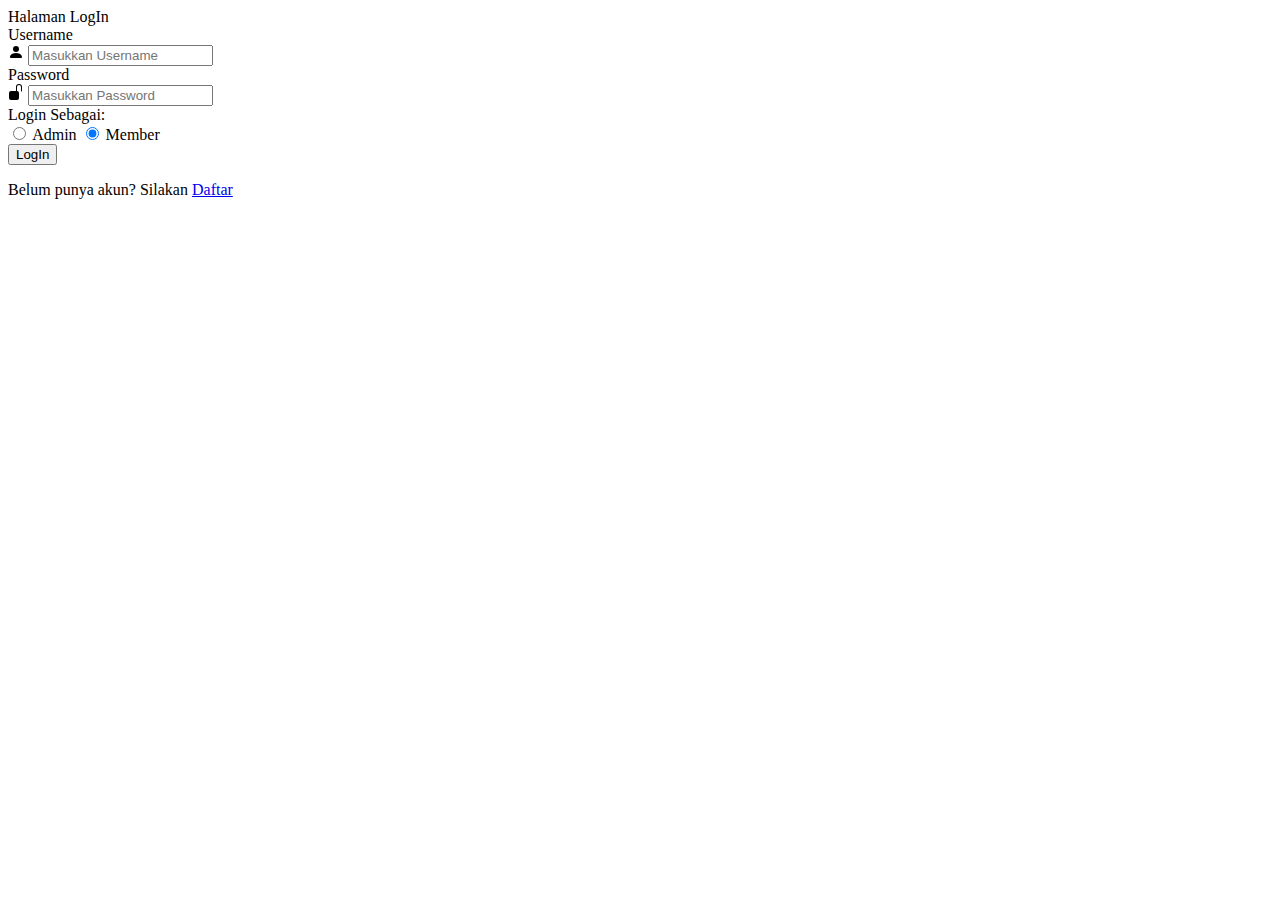
<file: logout.html>
<!DOCTYPE html>
<html lang="en">
<head>
    <meta charset="UTF-8">
    <meta name="viewport" content="width=device-width, initial-scale=1.0">
    <title>Logout</title>
    <script>
        // Function to handle logout
        function handleLogout() {
            // Clear session data or any authentication tokens
            sessionStorage.clear(); // Example for clearing session storage
            localStorage.clear(); // Example for clearing local storage (if needed)

            // Redirect to login page
            window.location.href = 'index.html';
        }

        // Execute the logout function when the page loads
        window.onload = handleLogout;
    </script>
</head>
<body>
    <p>Logging out...</p>
</body>
</html>
</file>
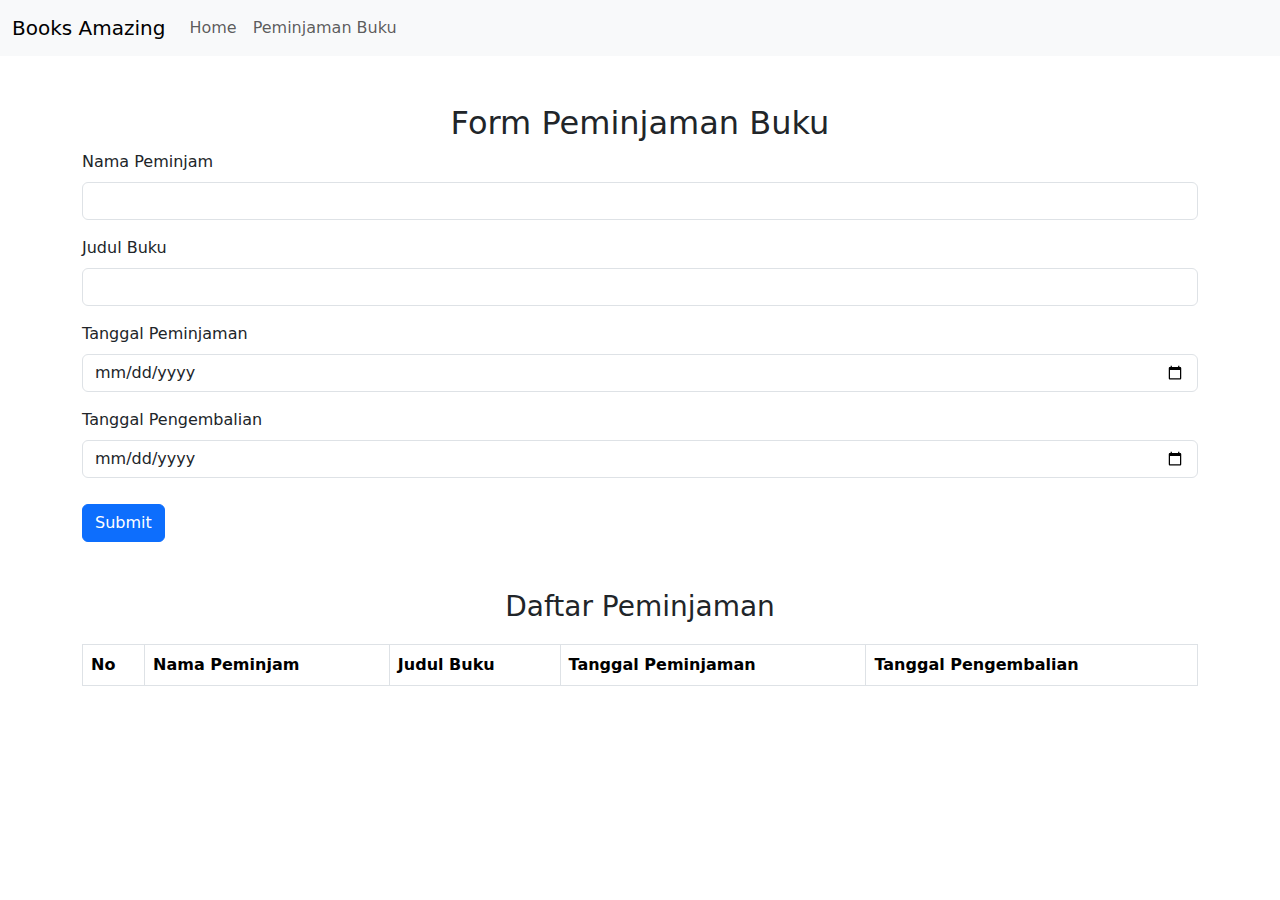
<file: peminjaman.html>
<!DOCTYPE html>
<html lang="en">
<head>
  <meta charset="UTF-8">
  <meta name="viewport" content="width=device-width, initial-scale=1.0">
  
  <!-- Bootstrap CSS -->
  <link href="https://cdn.jsdelivr.net/npm/bootstrap@5.3.2/dist/css/bootstrap.min.css" rel="stylesheet">

  <!-- Internal CSS -->
  <style>
    /* mengatur lebar dari input teks dan input tanggal yang berada di dalam elemen dengan kelas .mb-3 */
    .mb-3 input[type="text"],
    .mb-3 input[type="date"] {
      width: 100%;
    }

    /* menambahkan margin atas sebesar 20px pada elemen dengan kelas .table */
    .table {
      margin-top: 20px;
    }

    /* menambahkan margin atas sebesar 10px pada tombol dengan kelas .btn-primary */
    .btn-primary {
      margin-top: 10px;
    }
  </style>
  
  <title>Peminjaman Buku</title>
</head>
<body>
  <!-- Navbar -->
  <nav class="navbar navbar-expand-lg navbar-light bg-light">
    <div class="container-fluid">
      <a class="navbar-brand" href="#">Books Amazing</a>
      <button class="navbar-toggler" type="button" data-bs-toggle="collapse" data-bs-target="#navbarNav" aria-controls="navbarNav" aria-expanded="false" aria-label="Toggle navigation">
        <span class="navbar-toggler-icon"></span>
      </button>
      <div class="collapse navbar-collapse" id="navbarNav">
        <ul class="navbar-nav">
          <li class="nav-item">
            <a class="nav-link" href="index.html">Home</a>
          </li>
          <li class="nav-item">
            <a class="nav-link" href="peminjaman.html">Peminjaman Buku</a>
          </li>
        </ul>
      </div>
    </div>
  </nav>
  
  <!-- Main Content -->
  <div class="container mt-5">
    <h2 class="text-center">Form Peminjaman Buku</h2>
    <form id="peminjamanForm">
      <div class="mb-3">
        <label for="nama" class="form-label">Nama Peminjam</label>
        <input type="text" class="form-control" id="nama" required>
      </div>
      <div class="mb-3">
        <label for="judulBuku" class="form-label">Judul Buku</label>
        <input type="text" class="form-control" id="judulBuku" required>
      </div>
      <div class="mb-3">
        <label for="tanggalPinjam" class="form-label">Tanggal Peminjaman</label>
        <input type="date" class="form-control" id="tanggalPinjam" required>
      </div>
      <div class="mb-3">
        <label for="tanggalKembali" class="form-label">Tanggal Pengembalian</label>
        <input type="date" class="form-control" id="tanggalKembali" required>
      </div>
      <button type="submit" class="btn btn-primary">Submit</button>
    </form>
    
    <h3 class="text-center mt-5">Daftar Peminjaman</h3>
    <table class="table table-bordered">
      <thead>
        <tr>
          <th scope="col">No</th>
          <th scope="col">Nama Peminjam</th>
          <th scope="col">Judul Buku</th>
          <th scope="col">Tanggal Peminjaman</th>
          <th scope="col">Tanggal Pengembalian</th>
        </tr>
      </thead>
      <tbody id="daftarPeminjaman">
      </tbody>
    </table>
  </div>

  <!-- JavaScript untuk form -->
  <script>
    document.getElementById('peminjamanForm').addEventListener('submit', function(event) {
      event.preventDefault();
      const nama = document.getElementById('nama').value;
      const judulBuku = document.getElementById('judulBuku').value;
      const tanggalPinjam = document.getElementById('tanggalPinjam').value;
      const tanggalKembali = document.getElementById('tanggalKembali').value;

      const daftarPeminjaman = document.getElementById('daftarPeminjaman');
      const rowCount = daftarPeminjaman.rows.length;

      const row = daftarPeminjaman.insertRow(rowCount);
      row.insertCell(0).innerHTML = rowCount + 1;
      row.insertCell(1).innerHTML = nama;
      row.insertCell(2).innerHTML = judulBuku;
      row.insertCell(3).innerHTML = tanggalPinjam;
      row.insertCell(4).innerHTML = tanggalKembali;

      document.getElementById('peminjamanForm').reset();
    });
  </script>

  <!-- Bootstrap JS -->
  <script src="https://cdn.jsdelivr.net/npm/bootstrap@5.3.2/dist/js/bootstrap.bundle.min.js"></script>
</body>
</html>
</file>
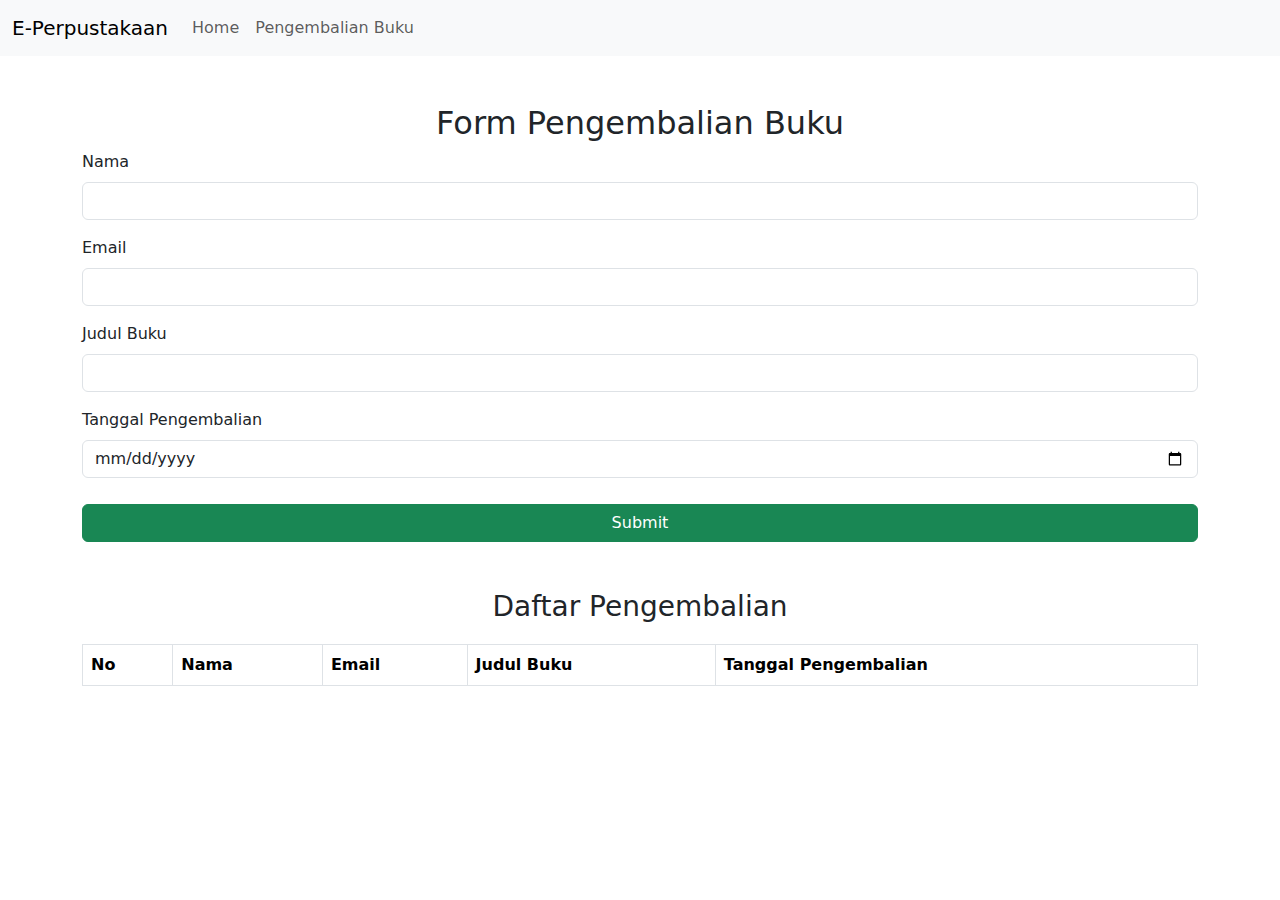
<file: pengembalian.html>
<!DOCTYPE html>
<html lang="en">

<head>
  <meta charset="UTF-8">
  <meta name="viewport" content="width=device-width, initial-scale=1.0">
  <link href="https://cdn.jsdelivr.net/npm/bootstrap@5.3.2/dist/css/bootstrap.min.css" rel="stylesheet">
  <title>Pengembalian Buku</title>
</head>

<body>
  <nav class="navbar navbar-expand-lg navbar-light bg-light">
    <div class="container-fluid">
      <a class="navbar-brand" href="#">E-Perpustakaan</a>
      <button class="navbar-toggler" type="button" data-bs-toggle="collapse" data-bs-target="#navbarNav"
        aria-controls="navbarNav" aria-expanded="false" aria-label="Toggle navigation">
        <span class="navbar-toggler-icon"></span>
      </button>
      <div class="collapse navbar-collapse" id="navbarNav">
        <ul class="navbar-nav">
          <li class="nav-item">
            <a class="nav-link" href="index.html">Home</a>
          </li>
          <li class="nav-item">
            <a class="nav-link" href="pengembalian.html">Pengembalian Buku</a>
          </li>
        </ul>
      </div>
    </div>
  </nav>

  <div class="container mt-5">
    <h2 class="text-center">Form Pengembalian Buku</h2>
    <form id="pengembalianForm">
      <div class="mb-3">
        <label for="nama" class="form-label">Nama</label>
        <input type="text" class="form-control" id="nama" style="width: 100%;" required>
      </div>
      <div class="mb-3">
        <label for="email" class="form-label">Email</label>
        <input type="email" class="form-control" id="email" style="width: 100%;" required>
      </div>
      <div class="mb-3">
        <label for="buku" class="form-label">Judul Buku</label>
        <input type="text" class="form-control" id="buku" style="width: 100%;" required>
      </div>
      <div class="mb-3">
        <label for="tanggal" class="form-label">Tanggal Pengembalian</label>
        <input type="date" class="form-control" id="tanggal" style="width: 100%;" required>
      </div>
      <!--CSS inline -->
      <button type="submit" class="btn btn-success" style="margin-top: 10px; width: 100%;">Submit</button>
    </form>

    <h3 class="text-center mt-5">Daftar Pengembalian</h3>
    <table class="table table-bordered" style="margin-top: 20px;">
      <thead>
        <tr>
          <th scope="col">No</th>
          <th scope="col">Nama</th>
          <th scope="col">Email</th>
          <th scope="col">Judul Buku</th>
          <th scope="col">Tanggal Pengembalian</th>
        </tr>
      </thead>
      <tbody id="daftarPengembalian">
      </tbody>
    </table>
  </div>

  <script>
    document.getElementById('pengembalianForm').addEventListener('submit', function(event) {
      event.preventDefault();
      const nama = document.getElementById('nama').value;
      const email = document.getElementById('email').value;
      const buku = document.getElementById('buku').value;
      const tanggal = document.getElementById('tanggal').value;

      const daftarPengembalian = document.getElementById('daftarPengembalian');
      const rowCount = daftarPengembalian.rows.length;

      const row = daftarPengembalian.insertRow(rowCount);
      row.insertCell(0).innerHTML = rowCount + 1;
      row.insertCell(1).innerHTML = nama;
      row.insertCell(2).innerHTML = email;
      row.insertCell(3).innerHTML = buku;
      row.insertCell(4).innerHTML = tanggal;

      document.getElementById('pengembalianForm').reset();
    });
  </script>

  <script src="https://cdn.jsdelivr.net/npm/bootstrap@5.3.2/dist/js/bootstrap.bundle.min.js"></script>
</body>

</html>
</file>
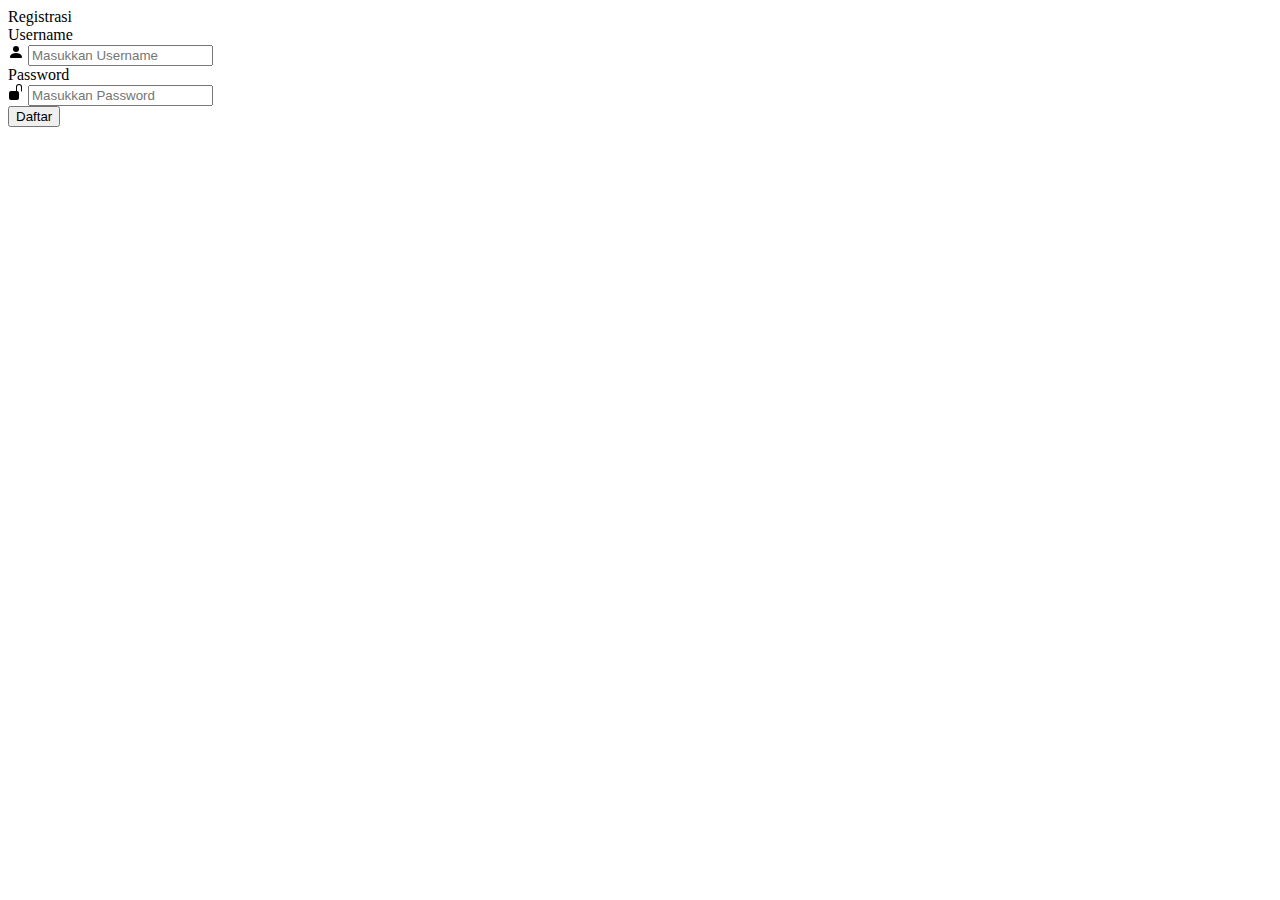
<file: registrasi.html>
<!DOCTYPE html>
<html lang="en">

<head>
  <meta charset="UTF-8">
  <meta name="viewport" content="width=device-width, initial-scale=1.0">
  <link href="https://cdn.jsdelivr.net/npm/bootstrap@5.3.2/dist/css/bootstrap.min.css" rel="stylesheet"
    integrity="sha384-T3c6CoIi6uLrA9TneNEoa7RxnatzjcDSCmG1MXxSR1GAsXEV/Dwwykc2MPK8M2HN" crossorigin="anonymous">
  <title>Registrasi</title>
</head>

<body>
  <div class="container mt-5">
    <div class="row justify-content-center ">
      <div class="col-md-6">
        <div class="card">
          <div class="card-header text-center">
            Registrasi
          </div>
          <div class="card-body">
            <div id="registerPage">
              <div class="mb-3">
                <label for="username" class="form-label">Username</label>
                <div class="input-group">
                  <span class="input-group-text" id="basic-addon3">
                    <svg xmlns="http://www.w3.org/2000/svg" width="16" height="16" fill="currentColor"
                      class="bi bi-person-fill" viewBox="0 0 16 16">
                      <path d="M3 14s-1 0-1-1 1-4 6-4 6 3 6 4-1 1-1 1zm5-6a3 3 0 1 0 0-6 3 3 0 0 0 0 6" />
                    </svg>
                  </span>
                  <input type="text" class="form-control" id="regUsername" name="username" required placeholder="Masukkan Username"
                    aria-describedby="basic-addon3 basic-addon4">
                </div>
              </div>
              <div class="mb-3">
                <label for="password" class="form-label">Password</label>
                <div class="input-group">
                  <span class="input-group-text" id="basic-addon3">
                    <svg xmlns="http://www.w3.org/2000/svg" width="16" height="16" fill="currentColor"
                      class="bi bi-unlock-fill" viewBox="0 0 16 16">
                      <path
                        d="M11 1a2 2 0 0 0-2 2v4a2 2 0 0 1 2 2v5a2 2 0 0 1-2 2H3a2 2 0 0 1-2-2V9a2 2 0 0 1 2-2h5V3a3 3 0 0 1 6 0v4a.5.5 0 0 1-1 0V3a2 2 0 0 0-2-2" />
                    </svg>
                  </span>
                  <input type="password" id="regPassword" class="form-control" required placeholder="Masukkan Password"
                    aria-describedby="basic-addon3 basic-addon4">
                </div>
              </div>
              <div class="mb-3">
                <button onclick="register()" class="btn btn-primary form-control">Daftar</button>
              </div>
            </div>
          </div>
        </div>
      </div>
    </div>
  </div>

  <script>
    // Fungsi untuk registrasi
    function register() {
      var regUsername = document.getElementById("regUsername").value;
      var regPassword = document.getElementById("regPassword").value;

      // Cek apakah username sudah terdaftar
      var registeredUsers = JSON.parse(localStorage.getItem("registeredUsers")) || [];

      for (var i = 0; i < registeredUsers.length; i++) {
      //   if (registeredUsers[i].username === regUsername) {
      //     alert("Username already exists. Please choose a different one.");
      //     console.log(registeredUsers)
      //     return;
      //   } else {
      //   window.location.href = 'login.html'
      // }
        if (registeredUsers[i].username === regUsername) {
          window.location.href = 'index.html'
        } 
      } 

      // Tambahkan pengguna baru ke daftar terdaftar
      registeredUsers.push({ username: regUsername, password: regPassword });
      localStorage.setItem("registeredUsers", JSON.stringify(registeredUsers));
      console.log(registeredUsers)
    }
  </script>
  <script src="https://cdn.jsdelivr.net/npm/bootstrap@5.3.2/dist/js/bootstrap.bundle.min.js"
  integrity="sha384-C6RzsynM9kWDrMNeT87bh95OGNyZPhcTNXj1NW7RuBCsyN/o0jlpcV8Qyq46cDfL"
  crossorigin="anonymous"></script>
</body>

</html>
</file>
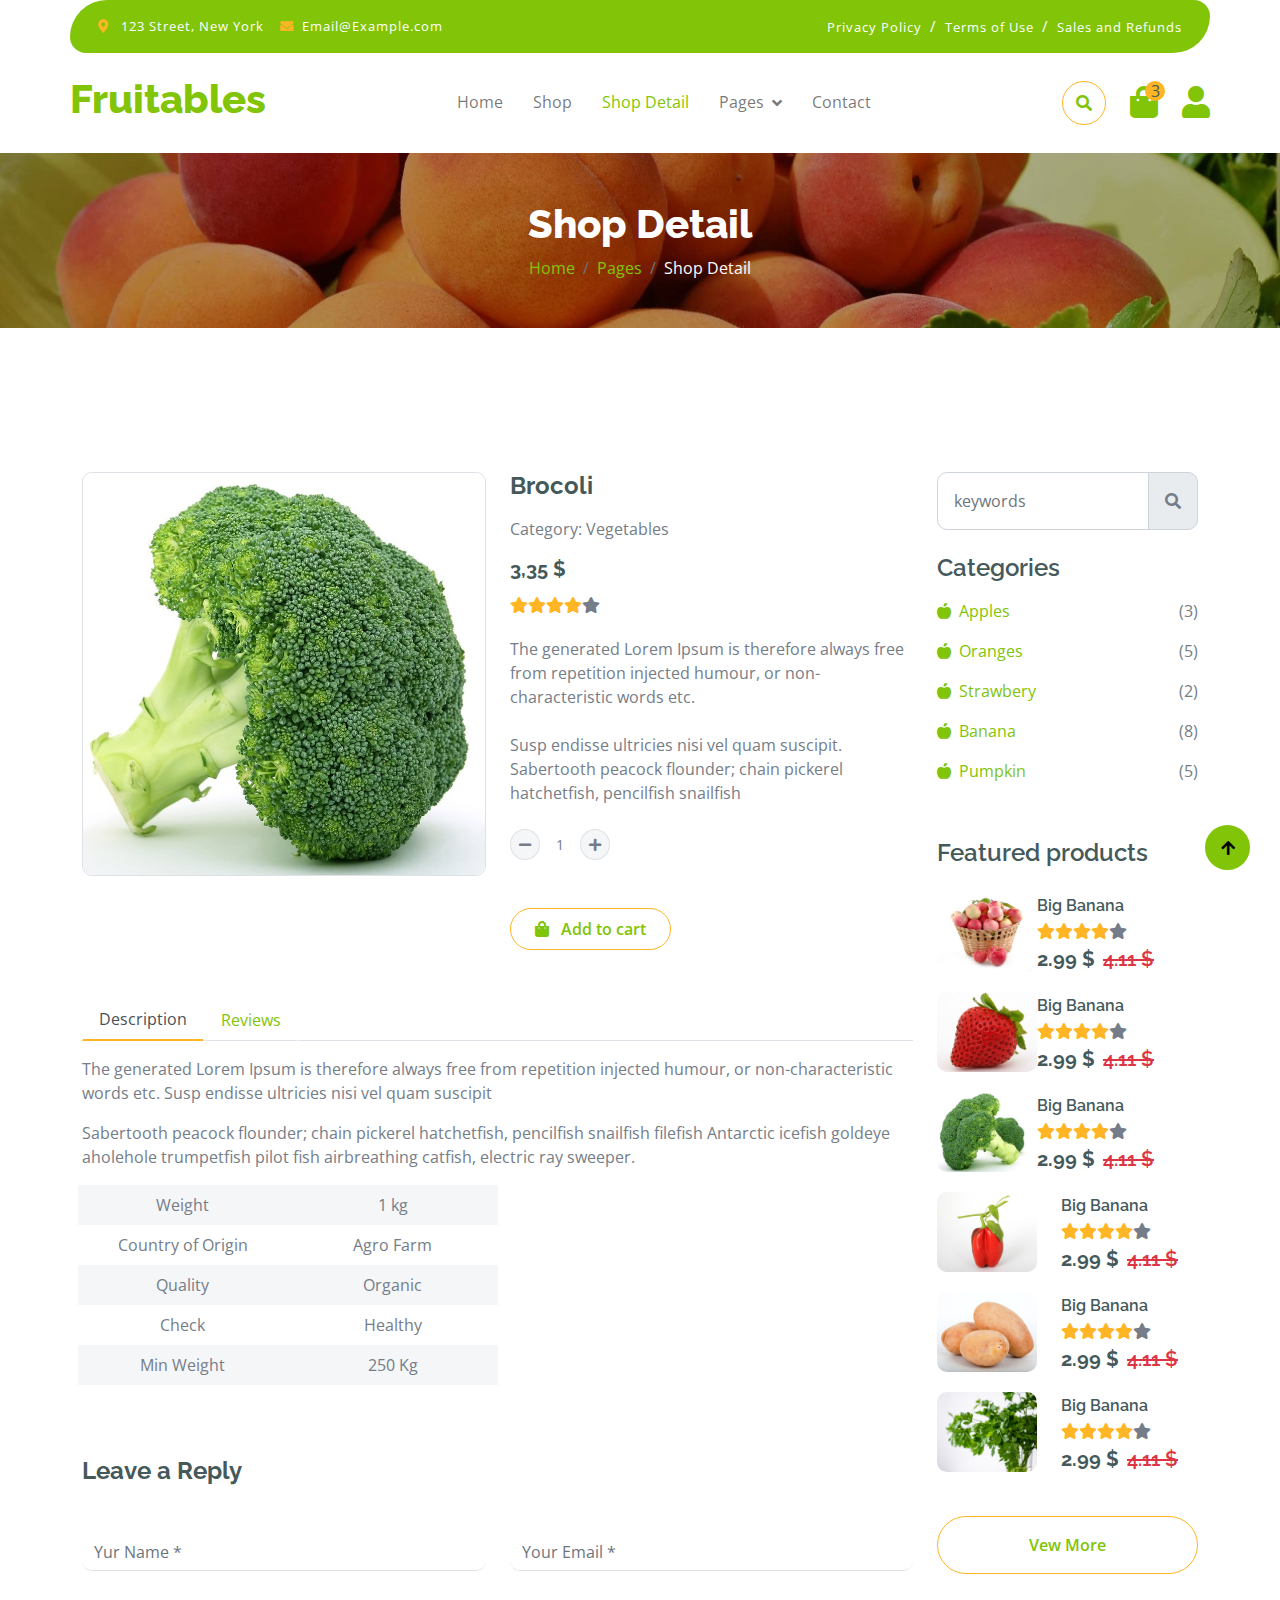
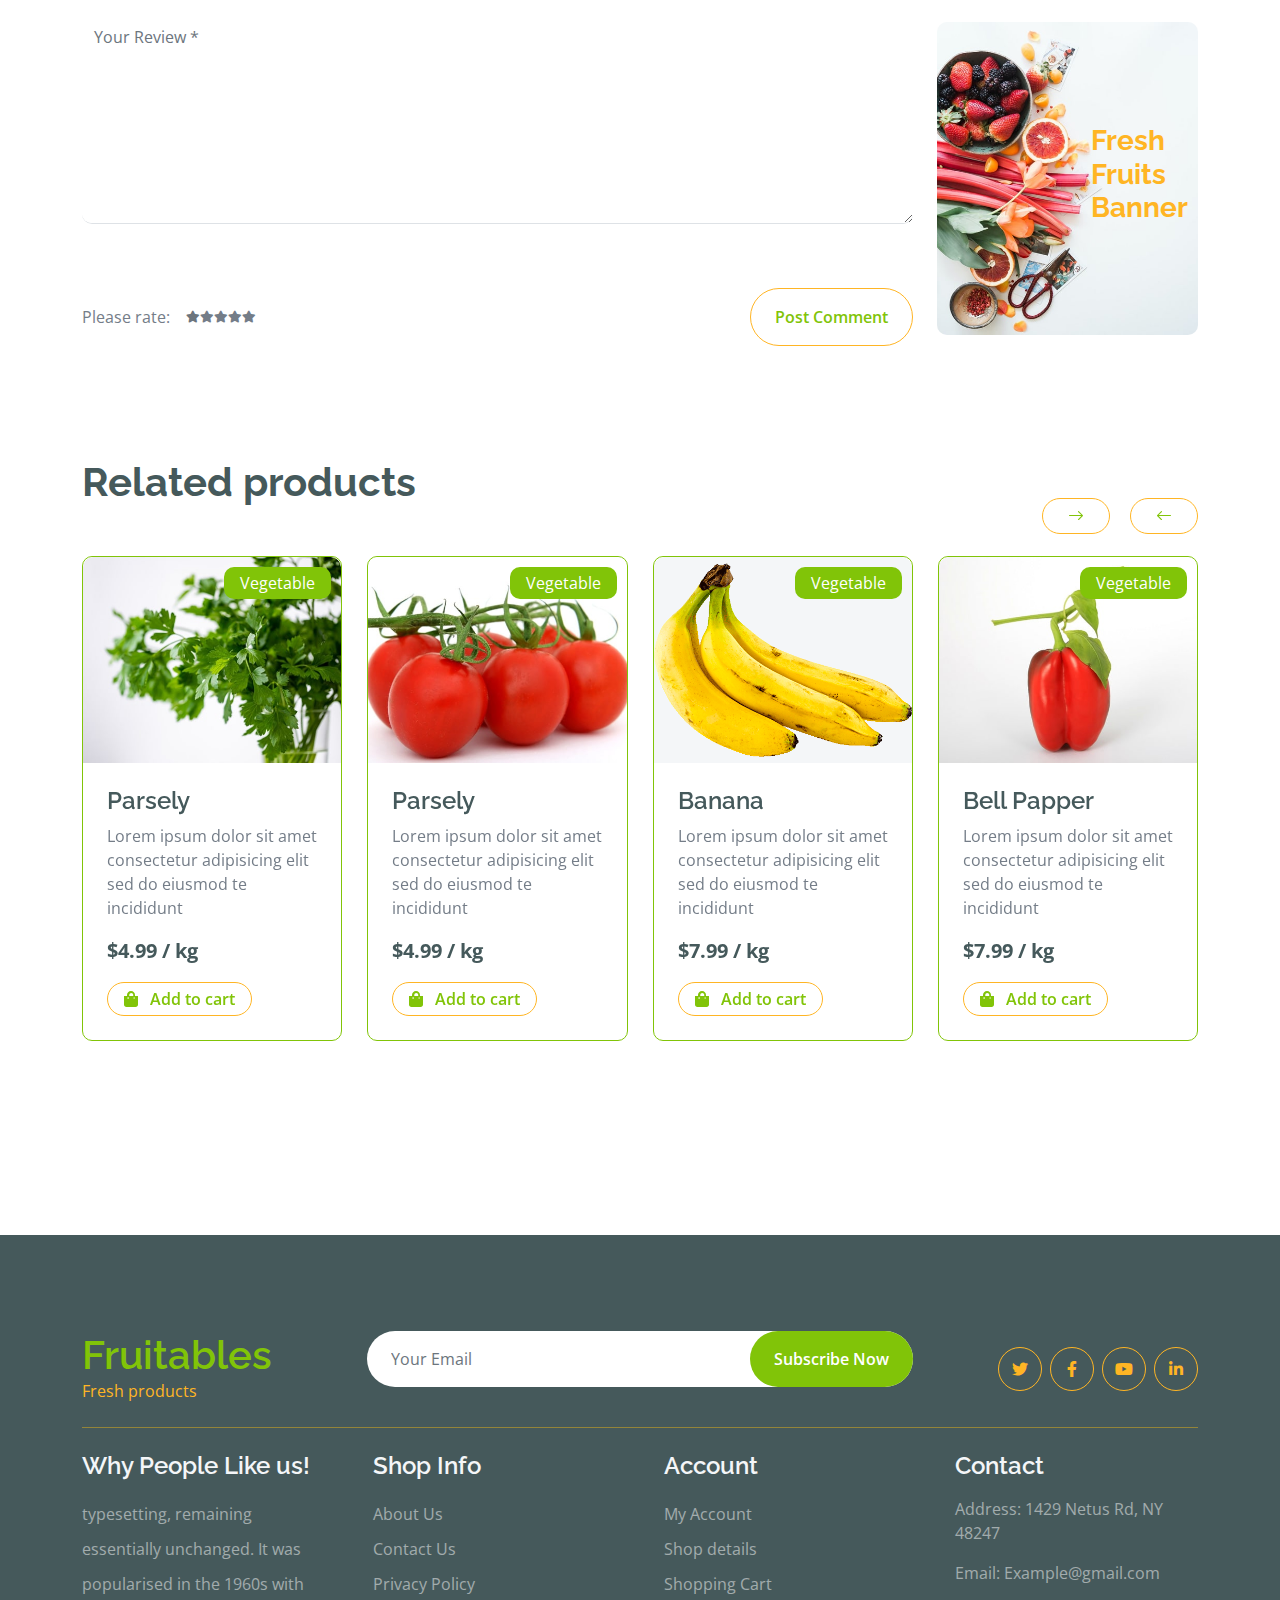
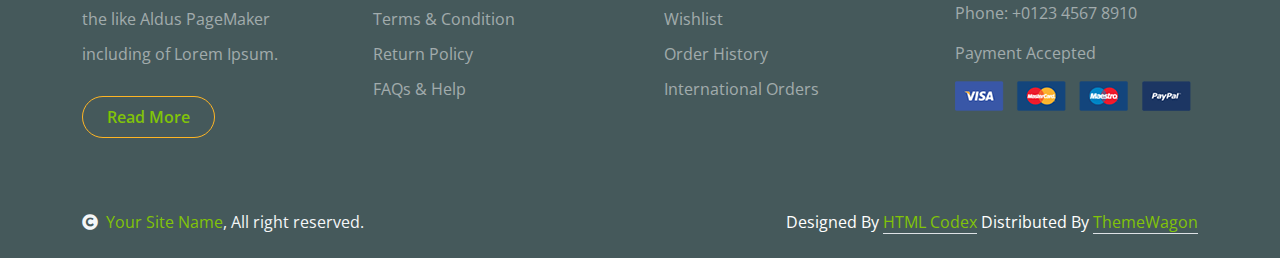
<file: shop-detail.html>
<!DOCTYPE html>
<html lang="en">

    <head>
        <meta charset="utf-8">
        <title>Fruitables - Vegetable Website Template</title>
        <meta content="width=device-width, initial-scale=1.0" name="viewport">
        <meta content="" name="keywords">
        <meta content="" name="description">

        <!-- Google Web Fonts -->
        <link rel="preconnect" href="https://fonts.googleapis.com">
        <link rel="preconnect" href="https://fonts.gstatic.com" crossorigin>
        <link href="https://fonts.googleapis.com/css2?family=Open+Sans:wght@400;600&family=Raleway:wght@600;800&display=swap" rel="stylesheet"> 

        <!-- Icon Font Stylesheet -->
        <link rel="stylesheet" href="https://use.fontawesome.com/releases/v5.15.4/css/all.css"/>
        <link href="https://cdn.jsdelivr.net/npm/bootstrap-icons@1.4.1/font/bootstrap-icons.css" rel="stylesheet">

        <!-- Libraries Stylesheet -->
        <link href="lib/lightbox/css/lightbox.min.css" rel="stylesheet">
        <link href="lib/owlcarousel/assets/owl.carousel.min.css" rel="stylesheet">


        <!-- Customized Bootstrap Stylesheet -->
        <link href="css/bootstrap.min.css" rel="stylesheet">

        <!-- Template Stylesheet -->
        <link href="css/style.css" rel="stylesheet">
    </head>

    <body>

        <!-- Spinner Start -->
        <div id="spinner" class="show w-100 vh-100 bg-white position-fixed translate-middle top-50 start-50  d-flex align-items-center justify-content-center">
            <div class="spinner-grow text-primary" role="status"></div>
        </div>
        <!-- Spinner End -->


        <!-- Navbar start -->
        <div class="container-fluid fixed-top">
            <div class="container topbar bg-primary d-none d-lg-block">
                <div class="d-flex justify-content-between">
                    <div class="top-info ps-2">
                        <small class="me-3"><i class="fas fa-map-marker-alt me-2 text-secondary"></i> <a href="#" class="text-white">123 Street, New York</a></small>
                        <small class="me-3"><i class="fas fa-envelope me-2 text-secondary"></i><a href="#" class="text-white">Email@Example.com</a></small>
                    </div>
                    <div class="top-link pe-2">
                        <a href="#" class="text-white"><small class="text-white mx-2">Privacy Policy</small>/</a>
                        <a href="#" class="text-white"><small class="text-white mx-2">Terms of Use</small>/</a>
                        <a href="#" class="text-white"><small class="text-white ms-2">Sales and Refunds</small></a>
                    </div>
                </div>
            </div>
            <div class="container px-0">
                <nav class="navbar navbar-light bg-white navbar-expand-xl">
                    <a href="index.html" class="navbar-brand"><h1 class="text-primary display-6">Fruitables</h1></a>
                    <button class="navbar-toggler py-2 px-3" type="button" data-bs-toggle="collapse" data-bs-target="#navbarCollapse">
                        <span class="fa fa-bars text-primary"></span>
                    </button>
                    <div class="collapse navbar-collapse bg-white" id="navbarCollapse">
                        <div class="navbar-nav mx-auto">
                            <a href="index.html" class="nav-item nav-link">Home</a>
                            <a href="shop.html" class="nav-item nav-link">Shop</a>
                            <a href="shop-detail.html" class="nav-item nav-link active">Shop Detail</a>
                            <div class="nav-item dropdown">
                                <a href="#" class="nav-link dropdown-toggle" data-bs-toggle="dropdown">Pages</a>
                                <div class="dropdown-menu m-0 bg-secondary rounded-0">
                                    <a href="cart.html" class="dropdown-item">Cart</a>
                                    <a href="chackout.html" class="dropdown-item">Chackout</a>
                                    <a href="testimonial.html" class="dropdown-item">Testimonial</a>
                                    <a href="404.html" class="dropdown-item">404 Page</a>
                                </div>
                            </div>
                            <a href="contact.html" class="nav-item nav-link">Contact</a>
                        </div>
                        <div class="d-flex m-3 me-0">
                            <button class="btn-search btn border border-secondary btn-md-square rounded-circle bg-white me-4" data-bs-toggle="modal" data-bs-target="#searchModal"><i class="fas fa-search text-primary"></i></button>
                            <a href="#" class="position-relative me-4 my-auto">
                                <i class="fa fa-shopping-bag fa-2x"></i>
                                <span class="position-absolute bg-secondary rounded-circle d-flex align-items-center justify-content-center text-dark px-1" style="top: -5px; left: 15px; height: 20px; min-width: 20px;">3</span>
                            </a>
                            <a href="#" class="my-auto">
                                <i class="fas fa-user fa-2x"></i>
                            </a>
                        </div>
                    </div>
                </nav>
            </div>
        </div>
        <!-- Navbar End -->


        <!-- Modal Search Start -->
        <div class="modal fade" id="searchModal" tabindex="-1" aria-labelledby="exampleModalLabel" aria-hidden="true">
            <div class="modal-dialog modal-fullscreen">
                <div class="modal-content rounded-0">
                    <div class="modal-header">
                        <h5 class="modal-title" id="exampleModalLabel">Search by keyword</h5>
                        <button type="button" class="btn-close" data-bs-dismiss="modal" aria-label="Close"></button>
                    </div>
                    <div class="modal-body d-flex align-items-center">
                        <div class="input-group w-75 mx-auto d-flex">
                            <input type="search" class="form-control p-3" placeholder="keywords" aria-describedby="search-icon-1">
                            <span id="search-icon-1" class="input-group-text p-3"><i class="fa fa-search"></i></span>
                        </div>
                    </div>
                </div>
            </div>
        </div>
        <!-- Modal Search End -->


        <!-- Single Page Header start -->
        <div class="container-fluid page-header py-5">
            <h1 class="text-center text-white display-6">Shop Detail</h1>
            <ol class="breadcrumb justify-content-center mb-0">
                <li class="breadcrumb-item"><a href="#">Home</a></li>
                <li class="breadcrumb-item"><a href="#">Pages</a></li>
                <li class="breadcrumb-item active text-white">Shop Detail</li>
            </ol>
        </div>
        <!-- Single Page Header End -->


        <!-- Single Product Start -->
        <div class="container-fluid py-5 mt-5">
            <div class="container py-5">
                <div class="row g-4 mb-5">
                    <div class="col-lg-8 col-xl-9">
                        <div class="row g-4">
                            <div class="col-lg-6">
                                <div class="border rounded">
                                    <a href="#">
                                        <img src="img/single-item.jpg" class="img-fluid rounded" alt="Image">
                                    </a>
                                </div>
                            </div>
                            <div class="col-lg-6">
                                <h4 class="fw-bold mb-3">Brocoli</h4>
                                <p class="mb-3">Category: Vegetables</p>
                                <h5 class="fw-bold mb-3">3,35 $</h5>
                                <div class="d-flex mb-4">
                                    <i class="fa fa-star text-secondary"></i>
                                    <i class="fa fa-star text-secondary"></i>
                                    <i class="fa fa-star text-secondary"></i>
                                    <i class="fa fa-star text-secondary"></i>
                                    <i class="fa fa-star"></i>
                                </div>
                                <p class="mb-4">The generated Lorem Ipsum is therefore always free from repetition injected humour, or non-characteristic words etc.</p>
                                <p class="mb-4">Susp endisse ultricies nisi vel quam suscipit. Sabertooth peacock flounder; chain pickerel hatchetfish, pencilfish snailfish</p>
                                <div class="input-group quantity mb-5" style="width: 100px;">
                                    <div class="input-group-btn">
                                        <button class="btn btn-sm btn-minus rounded-circle bg-light border" >
                                            <i class="fa fa-minus"></i>
                                        </button>
                                    </div>
                                    <input type="text" class="form-control form-control-sm text-center border-0" value="1">
                                    <div class="input-group-btn">
                                        <button class="btn btn-sm btn-plus rounded-circle bg-light border">
                                            <i class="fa fa-plus"></i>
                                        </button>
                                    </div>
                                </div>
                                <a href="#" class="btn border border-secondary rounded-pill px-4 py-2 mb-4 text-primary"><i class="fa fa-shopping-bag me-2 text-primary"></i> Add to cart</a>
                            </div>
                            <div class="col-lg-12">
                                <nav>
                                    <div class="nav nav-tabs mb-3">
                                        <button class="nav-link active border-white border-bottom-0" type="button" role="tab"
                                            id="nav-about-tab" data-bs-toggle="tab" data-bs-target="#nav-about"
                                            aria-controls="nav-about" aria-selected="true">Description</button>
                                        <button class="nav-link border-white border-bottom-0" type="button" role="tab"
                                            id="nav-mission-tab" data-bs-toggle="tab" data-bs-target="#nav-mission"
                                            aria-controls="nav-mission" aria-selected="false">Reviews</button>
                                    </div>
                                </nav>
                                <div class="tab-content mb-5">
                                    <div class="tab-pane active" id="nav-about" role="tabpanel" aria-labelledby="nav-about-tab">
                                        <p>The generated Lorem Ipsum is therefore always free from repetition injected humour, or non-characteristic words etc. 
                                            Susp endisse ultricies nisi vel quam suscipit </p>
                                        <p>Sabertooth peacock flounder; chain pickerel hatchetfish, pencilfish snailfish filefish Antarctic 
                                            icefish goldeye aholehole trumpetfish pilot fish airbreathing catfish, electric ray sweeper.</p>
                                        <div class="px-2">
                                            <div class="row g-4">
                                                <div class="col-6">
                                                    <div class="row bg-light align-items-center text-center justify-content-center py-2">
                                                        <div class="col-6">
                                                            <p class="mb-0">Weight</p>
                                                        </div>
                                                        <div class="col-6">
                                                            <p class="mb-0">1 kg</p>
                                                        </div>
                                                    </div>
                                                    <div class="row text-center align-items-center justify-content-center py-2">
                                                        <div class="col-6">
                                                            <p class="mb-0">Country of Origin</p>
                                                        </div>
                                                        <div class="col-6">
                                                            <p class="mb-0">Agro Farm</p>
                                                        </div>
                                                    </div>
                                                    <div class="row bg-light text-center align-items-center justify-content-center py-2">
                                                        <div class="col-6">
                                                            <p class="mb-0">Quality</p>
                                                        </div>
                                                        <div class="col-6">
                                                            <p class="mb-0">Organic</p>
                                                        </div>
                                                    </div>
                                                    <div class="row text-center align-items-center justify-content-center py-2">
                                                        <div class="col-6">
                                                            <p class="mb-0">Сheck</p>
                                                        </div>
                                                        <div class="col-6">
                                                            <p class="mb-0">Healthy</p>
                                                        </div>
                                                    </div>
                                                    <div class="row bg-light text-center align-items-center justify-content-center py-2">
                                                        <div class="col-6">
                                                            <p class="mb-0">Min Weight</p>
                                                        </div>
                                                        <div class="col-6">
                                                            <p class="mb-0">250 Kg</p>
                                                        </div>
                                                    </div>
                                                </div>
                                            </div>
                                        </div>
                                    </div>
                                    <div class="tab-pane" id="nav-mission" role="tabpanel" aria-labelledby="nav-mission-tab">
                                        <div class="d-flex">
                                            <img src="img/avatar.jpg" class="img-fluid rounded-circle p-3" style="width: 100px; height: 100px;" alt="">
                                            <div class="">
                                                <p class="mb-2" style="font-size: 14px;">April 12, 2024</p>
                                                <div class="d-flex justify-content-between">
                                                    <h5>Jason Smith</h5>
                                                    <div class="d-flex mb-3">
                                                        <i class="fa fa-star text-secondary"></i>
                                                        <i class="fa fa-star text-secondary"></i>
                                                        <i class="fa fa-star text-secondary"></i>
                                                        <i class="fa fa-star text-secondary"></i>
                                                        <i class="fa fa-star"></i>
                                                    </div>
                                                </div>
                                                <p>The generated Lorem Ipsum is therefore always free from repetition injected humour, or non-characteristic 
                                                    words etc. Susp endisse ultricies nisi vel quam suscipit </p>
                                            </div>
                                        </div>
                                        <div class="d-flex">
                                            <img src="img/avatar.jpg" class="img-fluid rounded-circle p-3" style="width: 100px; height: 100px;" alt="">
                                            <div class="">
                                                <p class="mb-2" style="font-size: 14px;">April 12, 2024</p>
                                                <div class="d-flex justify-content-between">
                                                    <h5>Sam Peters</h5>
                                                    <div class="d-flex mb-3">
                                                        <i class="fa fa-star text-secondary"></i>
                                                        <i class="fa fa-star text-secondary"></i>
                                                        <i class="fa fa-star text-secondary"></i>
                                                        <i class="fa fa-star"></i>
                                                        <i class="fa fa-star"></i>
                                                    </div>
                                                </div>
                                                <p class="text-dark">The generated Lorem Ipsum is therefore always free from repetition injected humour, or non-characteristic 
                                                    words etc. Susp endisse ultricies nisi vel quam suscipit </p>
                                            </div>
                                        </div>
                                    </div>
                                    <div class="tab-pane" id="nav-vision" role="tabpanel">
                                        <p class="text-dark">Tempor erat elitr rebum at clita. Diam dolor diam ipsum et tempor sit. Aliqu diam
                                            amet diam et eos labore. 3</p>
                                        <p class="mb-0">Diam dolor diam ipsum et tempor sit. Aliqu diam amet diam et eos labore.
                                            Clita erat ipsum et lorem et sit</p>
                                    </div>
                                </div>
                            </div>
                            <form action="#">
                                <h4 class="mb-5 fw-bold">Leave a Reply</h4>
                                <div class="row g-4">
                                    <div class="col-lg-6">
                                        <div class="border-bottom rounded">
                                            <input type="text" class="form-control border-0 me-4" placeholder="Yur Name *">
                                        </div>
                                    </div>
                                    <div class="col-lg-6">
                                        <div class="border-bottom rounded">
                                            <input type="email" class="form-control border-0" placeholder="Your Email *">
                                        </div>
                                    </div>
                                    <div class="col-lg-12">
                                        <div class="border-bottom rounded my-4">
                                            <textarea name="" id="" class="form-control border-0" cols="30" rows="8" placeholder="Your Review *" spellcheck="false"></textarea>
                                        </div>
                                    </div>
                                    <div class="col-lg-12">
                                        <div class="d-flex justify-content-between py-3 mb-5">
                                            <div class="d-flex align-items-center">
                                                <p class="mb-0 me-3">Please rate:</p>
                                                <div class="d-flex align-items-center" style="font-size: 12px;">
                                                    <i class="fa fa-star text-muted"></i>
                                                    <i class="fa fa-star"></i>
                                                    <i class="fa fa-star"></i>
                                                    <i class="fa fa-star"></i>
                                                    <i class="fa fa-star"></i>
                                                </div>
                                            </div>
                                            <a href="#" class="btn border border-secondary text-primary rounded-pill px-4 py-3"> Post Comment</a>
                                        </div>
                                    </div>
                                </div>
                            </form>
                        </div>
                    </div>
                    <div class="col-lg-4 col-xl-3">
                        <div class="row g-4 fruite">
                            <div class="col-lg-12">
                                <div class="input-group w-100 mx-auto d-flex mb-4">
                                    <input type="search" class="form-control p-3" placeholder="keywords" aria-describedby="search-icon-1">
                                    <span id="search-icon-1" class="input-group-text p-3"><i class="fa fa-search"></i></span>
                                </div>
                                <div class="mb-4">
                                    <h4>Categories</h4>
                                    <ul class="list-unstyled fruite-categorie">
                                        <li>
                                            <div class="d-flex justify-content-between fruite-name">
                                                <a href="#"><i class="fas fa-apple-alt me-2"></i>Apples</a>
                                                <span>(3)</span>
                                            </div>
                                        </li>
                                        <li>
                                            <div class="d-flex justify-content-between fruite-name">
                                                <a href="#"><i class="fas fa-apple-alt me-2"></i>Oranges</a>
                                                <span>(5)</span>
                                            </div>
                                        </li>
                                        <li>
                                            <div class="d-flex justify-content-between fruite-name">
                                                <a href="#"><i class="fas fa-apple-alt me-2"></i>Strawbery</a>
                                                <span>(2)</span>
                                            </div>
                                        </li>
                                        <li>
                                            <div class="d-flex justify-content-between fruite-name">
                                                <a href="#"><i class="fas fa-apple-alt me-2"></i>Banana</a>
                                                <span>(8)</span>
                                            </div>
                                        </li>
                                        <li>
                                            <div class="d-flex justify-content-between fruite-name">
                                                <a href="#"><i class="fas fa-apple-alt me-2"></i>Pumpkin</a>
                                                <span>(5)</span>
                                            </div>
                                        </li>
                                    </ul>
                                </div>
                            </div>
                            <div class="col-lg-12">
                                <h4 class="mb-4">Featured products</h4>
                                <div class="d-flex align-items-center justify-content-start">
                                    <div class="rounded" style="width: 100px; height: 100px;">
                                        <img src="img/featur-1.jpg" class="img-fluid rounded" alt="Image">
                                    </div>
                                    <div>
                                        <h6 class="mb-2">Big Banana</h6>
                                        <div class="d-flex mb-2">
                                            <i class="fa fa-star text-secondary"></i>
                                            <i class="fa fa-star text-secondary"></i>
                                            <i class="fa fa-star text-secondary"></i>
                                            <i class="fa fa-star text-secondary"></i>
                                            <i class="fa fa-star"></i>
                                        </div>
                                        <div class="d-flex mb-2">
                                            <h5 class="fw-bold me-2">2.99 $</h5>
                                            <h5 class="text-danger text-decoration-line-through">4.11 $</h5>
                                        </div>
                                    </div>
                                </div>
                                <div class="d-flex align-items-center justify-content-start">
                                    <div class="rounded" style="width: 100px; height: 100px;">
                                        <img src="img/featur-2.jpg" class="img-fluid rounded" alt="">
                                    </div>
                                    <div>
                                        <h6 class="mb-2">Big Banana</h6>
                                        <div class="d-flex mb-2">
                                            <i class="fa fa-star text-secondary"></i>
                                            <i class="fa fa-star text-secondary"></i>
                                            <i class="fa fa-star text-secondary"></i>
                                            <i class="fa fa-star text-secondary"></i>
                                            <i class="fa fa-star"></i>
                                        </div>
                                        <div class="d-flex mb-2">
                                            <h5 class="fw-bold me-2">2.99 $</h5>
                                            <h5 class="text-danger text-decoration-line-through">4.11 $</h5>
                                        </div>
                                    </div>
                                </div>
                                <div class="d-flex align-items-center justify-content-start">
                                    <div class="rounded" style="width: 100px; height: 100px;">
                                        <img src="img/featur-3.jpg" class="img-fluid rounded" alt="">
                                    </div>
                                    <div>
                                        <h6 class="mb-2">Big Banana</h6>
                                        <div class="d-flex mb-2">
                                            <i class="fa fa-star text-secondary"></i>
                                            <i class="fa fa-star text-secondary"></i>
                                            <i class="fa fa-star text-secondary"></i>
                                            <i class="fa fa-star text-secondary"></i>
                                            <i class="fa fa-star"></i>
                                        </div>
                                        <div class="d-flex mb-2">
                                            <h5 class="fw-bold me-2">2.99 $</h5>
                                            <h5 class="text-danger text-decoration-line-through">4.11 $</h5>
                                        </div>
                                    </div>
                                </div>
                                <div class="d-flex align-items-center justify-content-start">
                                    <div class="rounded me-4" style="width: 100px; height: 100px;">
                                        <img src="img/vegetable-item-4.jpg" class="img-fluid rounded" alt="">
                                    </div>
                                    <div>
                                        <h6 class="mb-2">Big Banana</h6>
                                        <div class="d-flex mb-2">
                                            <i class="fa fa-star text-secondary"></i>
                                            <i class="fa fa-star text-secondary"></i>
                                            <i class="fa fa-star text-secondary"></i>
                                            <i class="fa fa-star text-secondary"></i>
                                            <i class="fa fa-star"></i>
                                        </div>
                                        <div class="d-flex mb-2">
                                            <h5 class="fw-bold me-2">2.99 $</h5>
                                            <h5 class="text-danger text-decoration-line-through">4.11 $</h5>
                                        </div>
                                    </div>
                                </div>
                                <div class="d-flex align-items-center justify-content-start">
                                    <div class="rounded me-4" style="width: 100px; height: 100px;">
                                        <img src="img/vegetable-item-5.jpg" class="img-fluid rounded" alt="">
                                    </div>
                                    <div>
                                        <h6 class="mb-2">Big Banana</h6>
                                        <div class="d-flex mb-2">
                                            <i class="fa fa-star text-secondary"></i>
                                            <i class="fa fa-star text-secondary"></i>
                                            <i class="fa fa-star text-secondary"></i>
                                            <i class="fa fa-star text-secondary"></i>
                                            <i class="fa fa-star"></i>
                                        </div>
                                        <div class="d-flex mb-2">
                                            <h5 class="fw-bold me-2">2.99 $</h5>
                                            <h5 class="text-danger text-decoration-line-through">4.11 $</h5>
                                        </div>
                                    </div>
                                </div>
                                <div class="d-flex align-items-center justify-content-start">
                                    <div class="rounded me-4" style="width: 100px; height: 100px;">
                                        <img src="img/vegetable-item-6.jpg" class="img-fluid rounded" alt="">
                                    </div>
                                    <div>
                                        <h6 class="mb-2">Big Banana</h6>
                                        <div class="d-flex mb-2">
                                            <i class="fa fa-star text-secondary"></i>
                                            <i class="fa fa-star text-secondary"></i>
                                            <i class="fa fa-star text-secondary"></i>
                                            <i class="fa fa-star text-secondary"></i>
                                            <i class="fa fa-star"></i>
                                        </div>
                                        <div class="d-flex mb-2">
                                            <h5 class="fw-bold me-2">2.99 $</h5>
                                            <h5 class="text-danger text-decoration-line-through">4.11 $</h5>
                                        </div>
                                    </div>
                                </div>
                                <div class="d-flex justify-content-center my-4">
                                    <a href="#" class="btn border border-secondary px-4 py-3 rounded-pill text-primary w-100">Vew More</a>
                                </div>
                            </div>
                            <div class="col-lg-12">
                                <div class="position-relative">
                                    <img src="img/banner-fruits.jpg" class="img-fluid w-100 rounded" alt="">
                                    <div class="position-absolute" style="top: 50%; right: 10px; transform: translateY(-50%);">
                                        <h3 class="text-secondary fw-bold">Fresh <br> Fruits <br> Banner</h3>
                                    </div>
                                </div>
                            </div>
                        </div>
                    </div>
                </div>
                <h1 class="fw-bold mb-0">Related products</h1>
                <div class="vesitable">
                    <div class="owl-carousel vegetable-carousel justify-content-center">
                        <div class="border border-primary rounded position-relative vesitable-item">
                            <div class="vesitable-img">
                                <img src="img/vegetable-item-6.jpg" class="img-fluid w-100 rounded-top" alt="">
                            </div>
                            <div class="text-white bg-primary px-3 py-1 rounded position-absolute" style="top: 10px; right: 10px;">Vegetable</div>
                            <div class="p-4 pb-0 rounded-bottom">
                                <h4>Parsely</h4>
                                <p>Lorem ipsum dolor sit amet consectetur adipisicing elit sed do eiusmod te incididunt</p>
                                <div class="d-flex justify-content-between flex-lg-wrap">
                                    <p class="text-dark fs-5 fw-bold">$4.99 / kg</p>
                                    <a href="#" class="btn border border-secondary rounded-pill px-3 py-1 mb-4 text-primary"><i class="fa fa-shopping-bag me-2 text-primary"></i> Add to cart</a>
                                </div>
                            </div>
                        </div>
                        <div class="border border-primary rounded position-relative vesitable-item">
                            <div class="vesitable-img">
                                <img src="img/vegetable-item-1.jpg" class="img-fluid w-100 rounded-top" alt="">
                            </div>
                            <div class="text-white bg-primary px-3 py-1 rounded position-absolute" style="top: 10px; right: 10px;">Vegetable</div>
                            <div class="p-4 pb-0 rounded-bottom">
                                <h4>Parsely</h4>
                                <p>Lorem ipsum dolor sit amet consectetur adipisicing elit sed do eiusmod te incididunt</p>
                                <div class="d-flex justify-content-between flex-lg-wrap">
                                    <p class="text-dark fs-5 fw-bold">$4.99 / kg</p>
                                    <a href="#" class="btn border border-secondary rounded-pill px-3 py-1 mb-4 text-primary"><i class="fa fa-shopping-bag me-2 text-primary"></i> Add to cart</a>
                                </div>
                            </div>
                        </div>
                        <div class="border border-primary rounded position-relative vesitable-item">
                            <div class="vesitable-img">
                                <img src="img/vegetable-item-3.png" class="img-fluid w-100 rounded-top bg-light" alt="">
                            </div>
                            <div class="text-white bg-primary px-3 py-1 rounded position-absolute" style="top: 10px; right: 10px;">Vegetable</div>
                            <div class="p-4 pb-0 rounded-bottom">
                                <h4>Banana</h4>
                                <p>Lorem ipsum dolor sit amet consectetur adipisicing elit sed do eiusmod te incididunt</p>
                                <div class="d-flex justify-content-between flex-lg-wrap">
                                    <p class="text-dark fs-5 fw-bold">$7.99 / kg</p>
                                    <a href="#" class="btn border border-secondary rounded-pill px-3 py-1 mb-4 text-primary"><i class="fa fa-shopping-bag me-2 text-primary"></i> Add to cart</a>
                                </div>
                            </div>
                        </div>
                        <div class="border border-primary rounded position-relative vesitable-item">
                            <div class="vesitable-img">
                                <img src="img/vegetable-item-4.jpg" class="img-fluid w-100 rounded-top" alt="">
                            </div>
                            <div class="text-white bg-primary px-3 py-1 rounded position-absolute" style="top: 10px; right: 10px;">Vegetable</div>
                            <div class="p-4 pb-0 rounded-bottom">
                                <h4>Bell Papper</h4>
                                <p>Lorem ipsum dolor sit amet consectetur adipisicing elit sed do eiusmod te incididunt</p>
                                <div class="d-flex justify-content-between flex-lg-wrap">
                                    <p class="text-dark fs-5 fw-bold">$7.99 / kg</p>
                                    <a href="#" class="btn border border-secondary rounded-pill px-3 py-1 mb-4 text-primary"><i class="fa fa-shopping-bag me-2 text-primary"></i> Add to cart</a>
                                </div>
                            </div>
                        </div>
                        <div class="border border-primary rounded position-relative vesitable-item">
                            <div class="vesitable-img">
                                <img src="img/vegetable-item-5.jpg" class="img-fluid w-100 rounded-top" alt="">
                            </div>
                            <div class="text-white bg-primary px-3 py-1 rounded position-absolute" style="top: 10px; right: 10px;">Vegetable</div>
                            <div class="p-4 pb-0 rounded-bottom">
                                <h4>Potatoes</h4>
                                <p>Lorem ipsum dolor sit amet consectetur adipisicing elit sed do eiusmod te incididunt</p>
                                <div class="d-flex justify-content-between flex-lg-wrap">
                                    <p class="text-dark fs-5 fw-bold">$7.99 / kg</p>
                                    <a href="#" class="btn border border-secondary rounded-pill px-3 py-1 mb-4 text-primary"><i class="fa fa-shopping-bag me-2 text-primary"></i> Add to cart</a>
                                </div>
                            </div>
                        </div>
                        <div class="border border-primary rounded position-relative vesitable-item">
                            <div class="vesitable-img">
                                <img src="img/vegetable-item-6.jpg" class="img-fluid w-100 rounded-top" alt="">
                            </div>
                            <div class="text-white bg-primary px-3 py-1 rounded position-absolute" style="top: 10px; right: 10px;">Vegetable</div>
                            <div class="p-4 pb-0 rounded-bottom">
                                <h4>Parsely</h4>
                                <p>Lorem ipsum dolor sit amet consectetur adipisicing elit sed do eiusmod te incididunt</p>
                                <div class="d-flex justify-content-between flex-lg-wrap">
                                    <p class="text-dark fs-5 fw-bold">$7.99 / kg</p>
                                    <a href="#" class="btn border border-secondary rounded-pill px-3 py-1 mb-4 text-primary"><i class="fa fa-shopping-bag me-2 text-primary"></i> Add to cart</a>
                                </div>
                            </div>
                        </div>
                        <div class="border border-primary rounded position-relative vesitable-item">
                            <div class="vesitable-img">
                                <img src="img/vegetable-item-5.jpg" class="img-fluid w-100 rounded-top" alt="">
                            </div>
                            <div class="text-white bg-primary px-3 py-1 rounded position-absolute" style="top: 10px; right: 10px;">Vegetable</div>
                            <div class="p-4 pb-0 rounded-bottom">
                                <h4>Potatoes</h4>
                                <p>Lorem ipsum dolor sit amet consectetur adipisicing elit sed do eiusmod te incididunt</p>
                                <div class="d-flex justify-content-between flex-lg-wrap">
                                    <p class="text-dark fs-5 fw-bold">$7.99 / kg</p>
                                    <a href="#" class="btn border border-secondary rounded-pill px-3 py-1 mb-4 text-primary"><i class="fa fa-shopping-bag me-2 text-primary"></i> Add to cart</a>
                                </div>
                            </div>
                        </div>
                        <div class="border border-primary rounded position-relative vesitable-item">
                            <div class="vesitable-img">
                                <img src="img/vegetable-item-6.jpg" class="img-fluid w-100 rounded-top" alt="">
                            </div>
                            <div class="text-white bg-primary px-3 py-1 rounded position-absolute" style="top: 10px; right: 10px;">Vegetable</div>
                            <div class="p-4 pb-0 rounded-bottom">
                                <h4>Parsely</h4>
                                <p>Lorem ipsum dolor sit amet consectetur adipisicing elit sed do eiusmod te incididunt</p>
                                <div class="d-flex justify-content-between flex-lg-wrap">
                                    <p class="text-dark fs-5 fw-bold">$7.99 / kg</p>
                                    <a href="#" class="btn border border-secondary rounded-pill px-3 py-1 mb-4 text-primary"><i class="fa fa-shopping-bag me-2 text-primary"></i> Add to cart</a>
                                </div>
                            </div>
                        </div>
                    </div>
                </div>
            </div>
        </div>
        <!-- Single Product End -->
    

        <!-- Footer Start -->
        <div class="container-fluid bg-dark text-white-50 footer pt-5 mt-5">
            <div class="container py-5">
                <div class="pb-4 mb-4" style="border-bottom: 1px solid rgba(226, 175, 24, 0.5) ;">
                    <div class="row g-4">
                        <div class="col-lg-3">
                            <a href="#">
                                <h1 class="text-primary mb-0">Fruitables</h1>
                                <p class="text-secondary mb-0">Fresh products</p>
                            </a>
                        </div>
                        <div class="col-lg-6">
                            <div class="position-relative mx-auto">
                                <input class="form-control border-0 w-100 py-3 px-4 rounded-pill" type="number" placeholder="Your Email">
                                <button type="submit" class="btn btn-primary border-0 border-secondary py-3 px-4 position-absolute rounded-pill text-white" style="top: 0; right: 0;">Subscribe Now</button>
                            </div>
                        </div>
                        <div class="col-lg-3">
                            <div class="d-flex justify-content-end pt-3">
                                <a class="btn  btn-outline-secondary me-2 btn-md-square rounded-circle" href=""><i class="fab fa-twitter"></i></a>
                                <a class="btn btn-outline-secondary me-2 btn-md-square rounded-circle" href=""><i class="fab fa-facebook-f"></i></a>
                                <a class="btn btn-outline-secondary me-2 btn-md-square rounded-circle" href=""><i class="fab fa-youtube"></i></a>
                                <a class="btn btn-outline-secondary btn-md-square rounded-circle" href=""><i class="fab fa-linkedin-in"></i></a>
                            </div>
                        </div>
                    </div>
                </div>
                <div class="row g-5">
                    <div class="col-lg-3 col-md-6">
                        <div class="footer-item">
                            <h4 class="text-light mb-3">Why People Like us!</h4>
                            <p class="mb-4">typesetting, remaining essentially unchanged. It was 
                                popularised in the 1960s with the like Aldus PageMaker including of Lorem Ipsum.</p>
                            <a href="" class="btn border-secondary py-2 px-4 rounded-pill text-primary">Read More</a>
                        </div>
                    </div>
                    <div class="col-lg-3 col-md-6">
                        <div class="d-flex flex-column text-start footer-item">
                            <h4 class="text-light mb-3">Shop Info</h4>
                            <a class="btn-link" href="">About Us</a>
                            <a class="btn-link" href="">Contact Us</a>
                            <a class="btn-link" href="">Privacy Policy</a>
                            <a class="btn-link" href="">Terms & Condition</a>
                            <a class="btn-link" href="">Return Policy</a>
                            <a class="btn-link" href="">FAQs & Help</a>
                        </div>
                    </div>
                    <div class="col-lg-3 col-md-6">
                        <div class="d-flex flex-column text-start footer-item">
                            <h4 class="text-light mb-3">Account</h4>
                            <a class="btn-link" href="">My Account</a>
                            <a class="btn-link" href="">Shop details</a>
                            <a class="btn-link" href="">Shopping Cart</a>
                            <a class="btn-link" href="">Wishlist</a>
                            <a class="btn-link" href="">Order History</a>
                            <a class="btn-link" href="">International Orders</a>
                        </div>
                    </div>
                    <div class="col-lg-3 col-md-6">
                        <div class="footer-item">
                            <h4 class="text-light mb-3">Contact</h4>
                            <p>Address: 1429 Netus Rd, NY 48247</p>
                            <p>Email: Example@gmail.com</p>
                            <p>Phone: +0123 4567 8910</p>
                            <p>Payment Accepted</p>
                            <img src="img/payment.png" class="img-fluid" alt="">
                        </div>
                    </div>
                </div>
            </div>
        </div>
        <!-- Footer End -->

        <!-- Copyright Start -->
        <div class="container-fluid copyright bg-dark py-4">
            <div class="container">
                <div class="row">
                    <div class="col-md-6 text-center text-md-start mb-3 mb-md-0">
                        <span class="text-light"><a href="#"><i class="fas fa-copyright text-light me-2"></i>Your Site Name</a>, All right reserved.</span>
                    </div>
                    <div class="col-md-6 my-auto text-center text-md-end text-white">
                        <!--/*** This template is free as long as you keep the below author’s credit link/attribution link/backlink. ***/-->
                        <!--/*** If you'd like to use the template without the below author’s credit link/attribution link/backlink, ***/-->
                        <!--/*** you can purchase the Credit Removal License from "https://htmlcodex.com/credit-removal". ***/-->
                        Designed By <a class="border-bottom" href="https://htmlcodex.com">HTML Codex</a> Distributed By <a class="border-bottom" href="https://themewagon.com">ThemeWagon</a>
                    </div>
                </div>
            </div>
        </div>
        <!-- Copyright End -->



        <!-- Back to Top -->
        <a href="#" class="btn btn-primary border-3 border-primary rounded-circle back-to-top"><i class="fa fa-arrow-up"></i></a>   

        
    <!-- JavaScript Libraries -->
    <script src="https://ajax.googleapis.com/ajax/libs/jquery/3.6.4/jquery.min.js"></script>
    <script src="https://cdn.jsdelivr.net/npm/bootstrap@5.0.0/dist/js/bootstrap.bundle.min.js"></script>
    <script src="lib/easing/easing.min.js"></script>
    <script src="lib/waypoints/waypoints.min.js"></script>
    <script src="lib/lightbox/js/lightbox.min.js"></script>
    <script src="lib/owlcarousel/owl.carousel.min.js"></script>

    <!-- Template Javascript -->
    <script src="js/main.js"></script>
    </body>

</html>
</file>
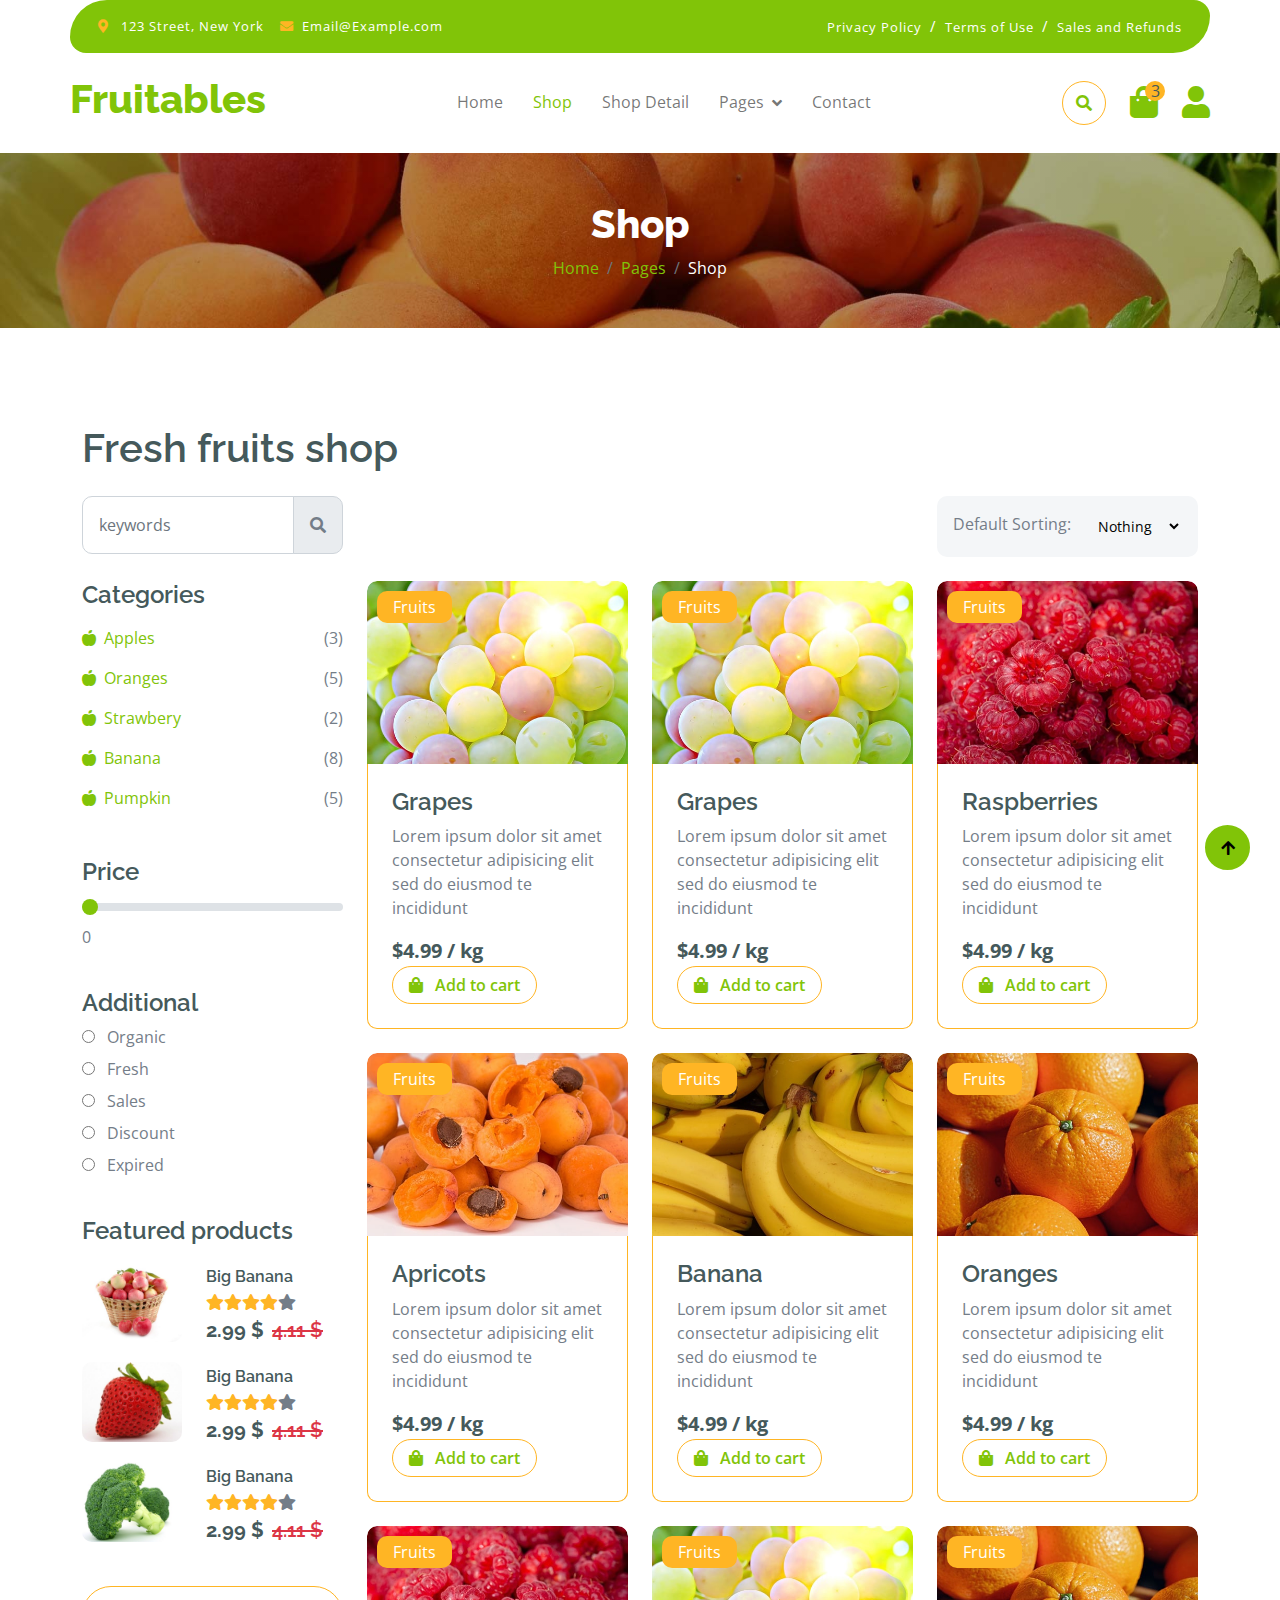
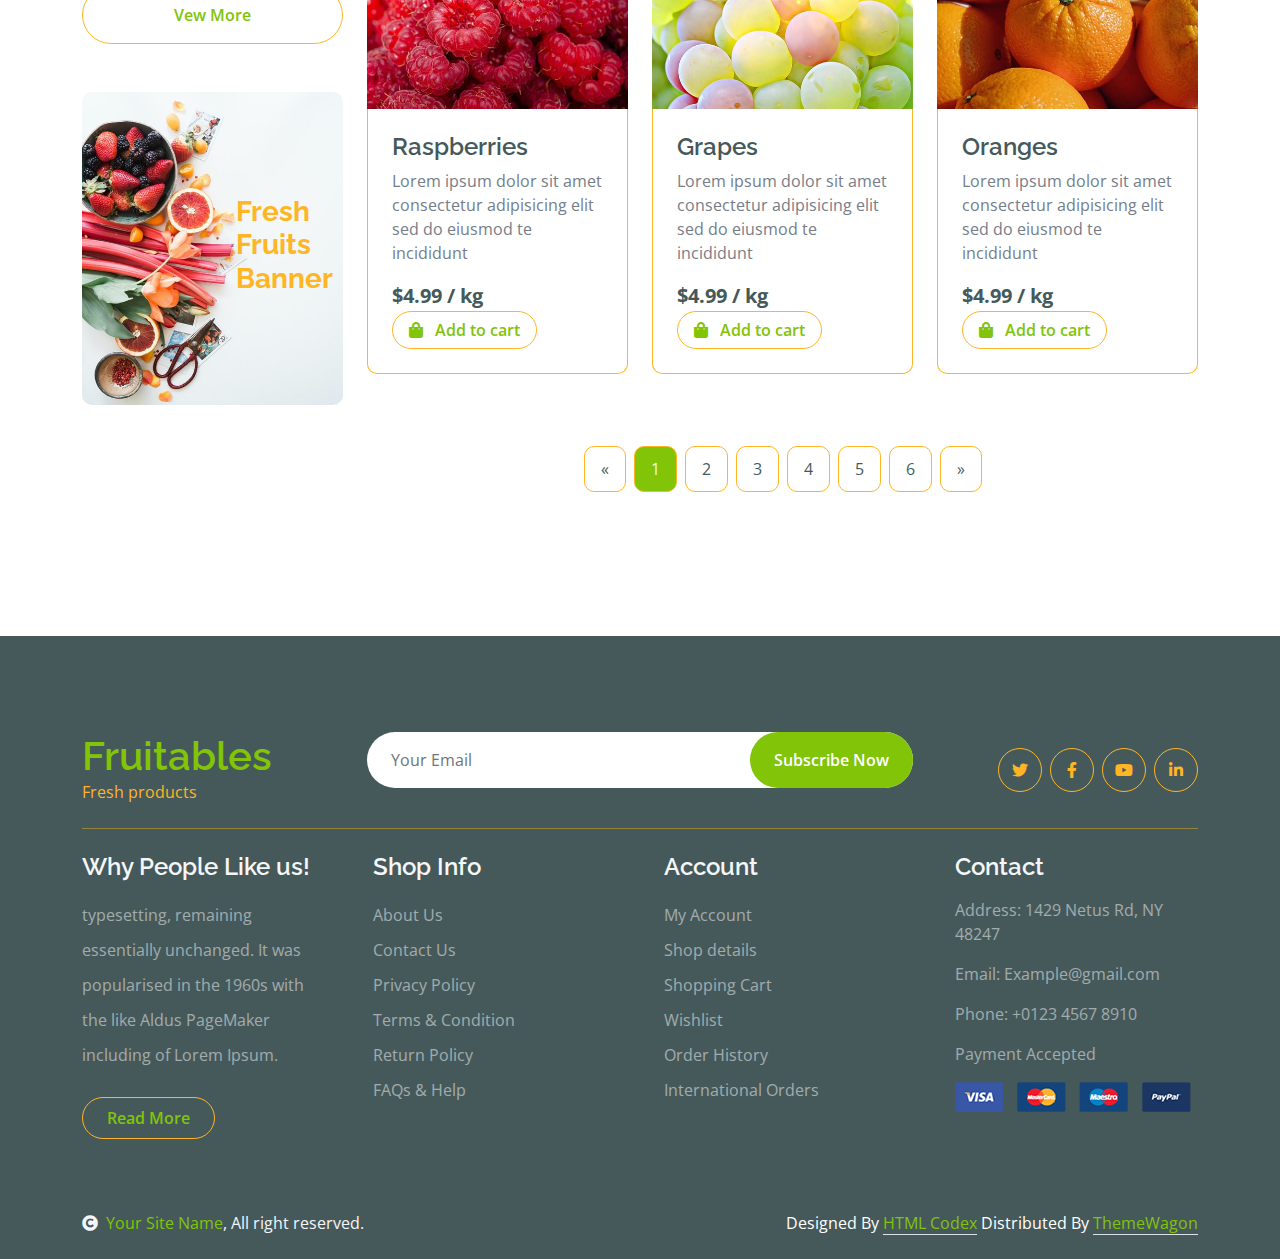
<file: shop.html>
<!DOCTYPE html>
<html lang="en">

    <head>
        <meta charset="utf-8">
        <title>Fruitables - Vegetable Website Template</title>
        <meta content="width=device-width, initial-scale=1.0" name="viewport">
        <meta content="" name="keywords">
        <meta content="" name="description">

        <!-- Google Web Fonts -->
        <link rel="preconnect" href="https://fonts.googleapis.com">
        <link rel="preconnect" href="https://fonts.gstatic.com" crossorigin>
        <link href="https://fonts.googleapis.com/css2?family=Open+Sans:wght@400;600&family=Raleway:wght@600;800&display=swap" rel="stylesheet"> 

        <!-- Icon Font Stylesheet -->
        <link rel="stylesheet" href="https://use.fontawesome.com/releases/v5.15.4/css/all.css"/>
        <link href="https://cdn.jsdelivr.net/npm/bootstrap-icons@1.4.1/font/bootstrap-icons.css" rel="stylesheet">

        <!-- Libraries Stylesheet -->
        <link href="lib/lightbox/css/lightbox.min.css" rel="stylesheet">
        <link href="lib/owlcarousel/assets/owl.carousel.min.css" rel="stylesheet">


        <!-- Customized Bootstrap Stylesheet -->
        <link href="css/bootstrap.min.css" rel="stylesheet">

        <!-- Template Stylesheet -->
        <link href="css/style.css" rel="stylesheet">
    </head>

    <body>

        <!-- Spinner Start -->
        <div id="spinner" class="show w-100 vh-100 bg-white position-fixed translate-middle top-50 start-50  d-flex align-items-center justify-content-center">
            <div class="spinner-grow text-primary" role="status"></div>
        </div>
        <!-- Spinner End -->


        <!-- Navbar start -->
        <div class="container-fluid fixed-top">
            <div class="container topbar bg-primary d-none d-lg-block">
                <div class="d-flex justify-content-between">
                    <div class="top-info ps-2">
                        <small class="me-3"><i class="fas fa-map-marker-alt me-2 text-secondary"></i> <a href="#" class="text-white">123 Street, New York</a></small>
                        <small class="me-3"><i class="fas fa-envelope me-2 text-secondary"></i><a href="#" class="text-white">Email@Example.com</a></small>
                    </div>
                    <div class="top-link pe-2">
                        <a href="#" class="text-white"><small class="text-white mx-2">Privacy Policy</small>/</a>
                        <a href="#" class="text-white"><small class="text-white mx-2">Terms of Use</small>/</a>
                        <a href="#" class="text-white"><small class="text-white ms-2">Sales and Refunds</small></a>
                    </div>
                </div>
            </div>
            <div class="container px-0">
                <nav class="navbar navbar-light bg-white navbar-expand-xl">
                    <a href="index.html" class="navbar-brand"><h1 class="text-primary display-6">Fruitables</h1></a>
                    <button class="navbar-toggler py-2 px-3" type="button" data-bs-toggle="collapse" data-bs-target="#navbarCollapse">
                        <span class="fa fa-bars text-primary"></span>
                    </button>
                    <div class="collapse navbar-collapse bg-white" id="navbarCollapse">
                        <div class="navbar-nav mx-auto">
                            <a href="index.html" class="nav-item nav-link">Home</a>
                            <a href="shop.html" class="nav-item nav-link active">Shop</a>
                            <a href="shop-detail.html" class="nav-item nav-link">Shop Detail</a>
                            <div class="nav-item dropdown">
                                <a href="#" class="nav-link dropdown-toggle" data-bs-toggle="dropdown">Pages</a>
                                <div class="dropdown-menu m-0 bg-secondary rounded-0">
                                    <a href="cart.html" class="dropdown-item">Cart</a>
                                    <a href="chackout.html" class="dropdown-item">Chackout</a>
                                    <a href="testimonial.html" class="dropdown-item">Testimonial</a>
                                    <a href="404.html" class="dropdown-item">404 Page</a>
                                </div>
                            </div>
                            <a href="contact.html" class="nav-item nav-link">Contact</a>
                        </div>
                        <div class="d-flex m-3 me-0">
                            <button class="btn-search btn border border-secondary btn-md-square rounded-circle bg-white me-4" data-bs-toggle="modal" data-bs-target="#searchModal"><i class="fas fa-search text-primary"></i></button>
                            <a href="#" class="position-relative me-4 my-auto">
                                <i class="fa fa-shopping-bag fa-2x"></i>
                                <span class="position-absolute bg-secondary rounded-circle d-flex align-items-center justify-content-center text-dark px-1" style="top: -5px; left: 15px; height: 20px; min-width: 20px;">3</span>
                            </a>
                            <a href="#" class="my-auto">
                                <i class="fas fa-user fa-2x"></i>
                            </a>
                        </div>
                    </div>
                </nav>
            </div>
        </div>
        <!-- Navbar End -->


        <!-- Modal Search Start -->
        <div class="modal fade" id="searchModal" tabindex="-1" aria-labelledby="exampleModalLabel" aria-hidden="true">
            <div class="modal-dialog modal-fullscreen">
                <div class="modal-content rounded-0">
                    <div class="modal-header">
                        <h5 class="modal-title" id="exampleModalLabel">Search by keyword</h5>
                        <button type="button" class="btn-close" data-bs-dismiss="modal" aria-label="Close"></button>
                    </div>
                    <div class="modal-body d-flex align-items-center">
                        <div class="input-group w-75 mx-auto d-flex">
                            <input type="search" class="form-control p-3" placeholder="keywords" aria-describedby="search-icon-1">
                            <span id="search-icon-1" class="input-group-text p-3"><i class="fa fa-search"></i></span>
                        </div>
                    </div>
                </div>
            </div>
        </div>
        <!-- Modal Search End -->


        <!-- Single Page Header start -->
        <div class="container-fluid page-header py-5">
            <h1 class="text-center text-white display-6">Shop</h1>
            <ol class="breadcrumb justify-content-center mb-0">
                <li class="breadcrumb-item"><a href="#">Home</a></li>
                <li class="breadcrumb-item"><a href="#">Pages</a></li>
                <li class="breadcrumb-item active text-white">Shop</li>
            </ol>
        </div>
        <!-- Single Page Header End -->


        <!-- Fruits Shop Start-->
        <div class="container-fluid fruite py-5">
            <div class="container py-5">
                <h1 class="mb-4">Fresh fruits shop</h1>
                <div class="row g-4">
                    <div class="col-lg-12">
                        <div class="row g-4">
                            <div class="col-xl-3">
                                <div class="input-group w-100 mx-auto d-flex">
                                    <input type="search" class="form-control p-3" placeholder="keywords" aria-describedby="search-icon-1">
                                    <span id="search-icon-1" class="input-group-text p-3"><i class="fa fa-search"></i></span>
                                </div>
                            </div>
                            <div class="col-6"></div>
                            <div class="col-xl-3">
                                <div class="bg-light ps-3 py-3 rounded d-flex justify-content-between mb-4">
                                    <label for="fruits">Default Sorting:</label>
                                    <select id="fruits" name="fruitlist" class="border-0 form-select-sm bg-light me-3" form="fruitform">
                                        <option value="volvo">Nothing</option>
                                        <option value="saab">Popularity</option>
                                        <option value="opel">Organic</option>
                                        <option value="audi">Fantastic</option>
                                    </select>
                                </div>
                            </div>
                        </div>
                        <div class="row g-4">
                            <div class="col-lg-3">
                                <div class="row g-4">
                                    <div class="col-lg-12">
                                        <div class="mb-3">
                                            <h4>Categories</h4>
                                            <ul class="list-unstyled fruite-categorie">
                                                <li>
                                                    <div class="d-flex justify-content-between fruite-name">
                                                        <a href="#"><i class="fas fa-apple-alt me-2"></i>Apples</a>
                                                        <span>(3)</span>
                                                    </div>
                                                </li>
                                                <li>
                                                    <div class="d-flex justify-content-between fruite-name">
                                                        <a href="#"><i class="fas fa-apple-alt me-2"></i>Oranges</a>
                                                        <span>(5)</span>
                                                    </div>
                                                </li>
                                                <li>
                                                    <div class="d-flex justify-content-between fruite-name">
                                                        <a href="#"><i class="fas fa-apple-alt me-2"></i>Strawbery</a>
                                                        <span>(2)</span>
                                                    </div>
                                                </li>
                                                <li>
                                                    <div class="d-flex justify-content-between fruite-name">
                                                        <a href="#"><i class="fas fa-apple-alt me-2"></i>Banana</a>
                                                        <span>(8)</span>
                                                    </div>
                                                </li>
                                                <li>
                                                    <div class="d-flex justify-content-between fruite-name">
                                                        <a href="#"><i class="fas fa-apple-alt me-2"></i>Pumpkin</a>
                                                        <span>(5)</span>
                                                    </div>
                                                </li>
                                            </ul>
                                        </div>
                                    </div>
                                    <div class="col-lg-12">
                                        <div class="mb-3">
                                            <h4 class="mb-2">Price</h4>
                                            <input type="range" class="form-range w-100" id="rangeInput" name="rangeInput" min="0" max="500" value="0" oninput="amount.value=rangeInput.value">
                                            <output id="amount" name="amount" min-velue="0" max-value="500" for="rangeInput">0</output>
                                        </div>
                                    </div>
                                    <div class="col-lg-12">
                                        <div class="mb-3">
                                            <h4>Additional</h4>
                                            <div class="mb-2">
                                                <input type="radio" class="me-2" id="Categories-1" name="Categories-1" value="Beverages">
                                                <label for="Categories-1"> Organic</label>
                                            </div>
                                            <div class="mb-2">
                                                <input type="radio" class="me-2" id="Categories-2" name="Categories-1" value="Beverages">
                                                <label for="Categories-2"> Fresh</label>
                                            </div>
                                            <div class="mb-2">
                                                <input type="radio" class="me-2" id="Categories-3" name="Categories-1" value="Beverages">
                                                <label for="Categories-3"> Sales</label>
                                            </div>
                                            <div class="mb-2">
                                                <input type="radio" class="me-2" id="Categories-4" name="Categories-1" value="Beverages">
                                                <label for="Categories-4"> Discount</label>
                                            </div>
                                            <div class="mb-2">
                                                <input type="radio" class="me-2" id="Categories-5" name="Categories-1" value="Beverages">
                                                <label for="Categories-5"> Expired</label>
                                            </div>
                                        </div>
                                    </div>
                                    <div class="col-lg-12">
                                        <h4 class="mb-3">Featured products</h4>
                                        <div class="d-flex align-items-center justify-content-start">
                                            <div class="rounded me-4" style="width: 100px; height: 100px;">
                                                <img src="img/featur-1.jpg" class="img-fluid rounded" alt="">
                                            </div>
                                            <div>
                                                <h6 class="mb-2">Big Banana</h6>
                                                <div class="d-flex mb-2">
                                                    <i class="fa fa-star text-secondary"></i>
                                                    <i class="fa fa-star text-secondary"></i>
                                                    <i class="fa fa-star text-secondary"></i>
                                                    <i class="fa fa-star text-secondary"></i>
                                                    <i class="fa fa-star"></i>
                                                </div>
                                                <div class="d-flex mb-2">
                                                    <h5 class="fw-bold me-2">2.99 $</h5>
                                                    <h5 class="text-danger text-decoration-line-through">4.11 $</h5>
                                                </div>
                                            </div>
                                        </div>
                                        <div class="d-flex align-items-center justify-content-start">
                                            <div class="rounded me-4" style="width: 100px; height: 100px;">
                                                <img src="img/featur-2.jpg" class="img-fluid rounded" alt="">
                                            </div>
                                            <div>
                                                <h6 class="mb-2">Big Banana</h6>
                                                <div class="d-flex mb-2">
                                                    <i class="fa fa-star text-secondary"></i>
                                                    <i class="fa fa-star text-secondary"></i>
                                                    <i class="fa fa-star text-secondary"></i>
                                                    <i class="fa fa-star text-secondary"></i>
                                                    <i class="fa fa-star"></i>
                                                </div>
                                                <div class="d-flex mb-2">
                                                    <h5 class="fw-bold me-2">2.99 $</h5>
                                                    <h5 class="text-danger text-decoration-line-through">4.11 $</h5>
                                                </div>
                                            </div>
                                        </div>
                                        <div class="d-flex align-items-center justify-content-start">
                                            <div class="rounded me-4" style="width: 100px; height: 100px;">
                                                <img src="img/featur-3.jpg" class="img-fluid rounded" alt="">
                                            </div>
                                            <div>
                                                <h6 class="mb-2">Big Banana</h6>
                                                <div class="d-flex mb-2">
                                                    <i class="fa fa-star text-secondary"></i>
                                                    <i class="fa fa-star text-secondary"></i>
                                                    <i class="fa fa-star text-secondary"></i>
                                                    <i class="fa fa-star text-secondary"></i>
                                                    <i class="fa fa-star"></i>
                                                </div>
                                                <div class="d-flex mb-2">
                                                    <h5 class="fw-bold me-2">2.99 $</h5>
                                                    <h5 class="text-danger text-decoration-line-through">4.11 $</h5>
                                                </div>
                                            </div>
                                        </div>
                                        <div class="d-flex justify-content-center my-4">
                                            <a href="#" class="btn border border-secondary px-4 py-3 rounded-pill text-primary w-100">Vew More</a>
                                        </div>
                                    </div>
                                    <div class="col-lg-12">
                                        <div class="position-relative">
                                            <img src="img/banner-fruits.jpg" class="img-fluid w-100 rounded" alt="">
                                            <div class="position-absolute" style="top: 50%; right: 10px; transform: translateY(-50%);">
                                                <h3 class="text-secondary fw-bold">Fresh <br> Fruits <br> Banner</h3>
                                            </div>
                                        </div>
                                    </div>
                                </div>
                            </div>
                            <div class="col-lg-9">
                                <div class="row g-4 justify-content-center">
                                    <div class="col-md-6 col-lg-6 col-xl-4">
                                        <div class="rounded position-relative fruite-item">
                                            <div class="fruite-img">
                                                <img src="img/fruite-item-5.jpg" class="img-fluid w-100 rounded-top" alt="">
                                            </div>
                                            <div class="text-white bg-secondary px-3 py-1 rounded position-absolute" style="top: 10px; left: 10px;">Fruits</div>
                                            <div class="p-4 border border-secondary border-top-0 rounded-bottom">
                                                <h4>Grapes</h4>
                                                <p>Lorem ipsum dolor sit amet consectetur adipisicing elit sed do eiusmod te incididunt</p>
                                                <div class="d-flex justify-content-between flex-lg-wrap">
                                                    <p class="text-dark fs-5 fw-bold mb-0">$4.99 / kg</p>
                                                    <a href="#" class="btn border border-secondary rounded-pill px-3 text-primary"><i class="fa fa-shopping-bag me-2 text-primary"></i> Add to cart</a>
                                                </div>
                                            </div>
                                        </div>
                                    </div>
                                    <div class="col-md-6 col-lg-6 col-xl-4">
                                        <div class="rounded position-relative fruite-item">
                                            <div class="fruite-img">
                                                <img src="img/fruite-item-5.jpg" class="img-fluid w-100 rounded-top" alt="">
                                            </div>
                                            <div class="text-white bg-secondary px-3 py-1 rounded position-absolute" style="top: 10px; left: 10px;">Fruits</div>
                                            <div class="p-4 border border-secondary border-top-0 rounded-bottom">
                                                <h4>Grapes</h4>
                                                <p>Lorem ipsum dolor sit amet consectetur adipisicing elit sed do eiusmod te incididunt</p>
                                                <div class="d-flex justify-content-between flex-lg-wrap">
                                                    <p class="text-dark fs-5 fw-bold mb-0">$4.99 / kg</p>
                                                    <a href="#" class="btn border border-secondary rounded-pill px-3 text-primary"><i class="fa fa-shopping-bag me-2 text-primary"></i> Add to cart</a>
                                                </div>
                                            </div>
                                        </div>
                                    </div>
                                    <div class="col-md-6 col-lg-6 col-xl-4">
                                        <div class="rounded position-relative fruite-item">
                                            <div class="fruite-img">
                                                <img src="img/fruite-item-2.jpg" class="img-fluid w-100 rounded-top" alt="">
                                            </div>
                                            <div class="text-white bg-secondary px-3 py-1 rounded position-absolute" style="top: 10px; left: 10px;">Fruits</div>
                                            <div class="p-4 border border-secondary border-top-0 rounded-bottom">
                                                <h4>Raspberries</h4>
                                                <p>Lorem ipsum dolor sit amet consectetur adipisicing elit sed do eiusmod te incididunt</p>
                                                <div class="d-flex justify-content-between flex-lg-wrap">
                                                    <p class="text-dark fs-5 fw-bold mb-0">$4.99 / kg</p>
                                                    <a href="#" class="btn border border-secondary rounded-pill px-3 text-primary"><i class="fa fa-shopping-bag me-2 text-primary"></i> Add to cart</a>
                                                </div>
                                            </div>
                                        </div>
                                    </div>
                                    <div class="col-md-6 col-lg-6 col-xl-4">
                                        <div class="rounded position-relative fruite-item">
                                            <div class="fruite-img">
                                                <img src="img/fruite-item-4.jpg" class="img-fluid w-100 rounded-top" alt="">
                                            </div>
                                            <div class="text-white bg-secondary px-3 py-1 rounded position-absolute" style="top: 10px; left: 10px;">Fruits</div>
                                            <div class="p-4 border border-secondary border-top-0 rounded-bottom">
                                                <h4>Apricots</h4>
                                                <p>Lorem ipsum dolor sit amet consectetur adipisicing elit sed do eiusmod te incididunt</p>
                                                <div class="d-flex justify-content-between flex-lg-wrap">
                                                    <p class="text-dark fs-5 fw-bold mb-0">$4.99 / kg</p>
                                                    <a href="#" class="btn border border-secondary rounded-pill px-3 text-primary"><i class="fa fa-shopping-bag me-2 text-primary"></i> Add to cart</a>
                                                </div>
                                            </div>
                                        </div>
                                    </div>
                                    <div class="col-md-6 col-lg-6 col-xl-4">
                                        <div class="rounded position-relative fruite-item">
                                            <div class="fruite-img">
                                                <img src="img/fruite-item-3.jpg" class="img-fluid w-100 rounded-top" alt="">
                                            </div>
                                            <div class="text-white bg-secondary px-3 py-1 rounded position-absolute" style="top: 10px; left: 10px;">Fruits</div>
                                            <div class="p-4 border border-secondary border-top-0 rounded-bottom">
                                                <h4>Banana</h4>
                                                <p>Lorem ipsum dolor sit amet consectetur adipisicing elit sed do eiusmod te incididunt</p>
                                                <div class="d-flex justify-content-between flex-lg-wrap">
                                                    <p class="text-dark fs-5 fw-bold mb-0">$4.99 / kg</p>
                                                    <a href="#" class="btn border border-secondary rounded-pill px-3 text-primary"><i class="fa fa-shopping-bag me-2 text-primary"></i> Add to cart</a>
                                                </div>
                                            </div>
                                        </div>
                                    </div>
                                    <div class="col-md-6 col-lg-6 col-xl-4">
                                        <div class="rounded position-relative fruite-item">
                                            <div class="fruite-img">
                                                <img src="img/fruite-item-1.jpg" class="img-fluid w-100 rounded-top" alt="">
                                            </div>
                                            <div class="text-white bg-secondary px-3 py-1 rounded position-absolute" style="top: 10px; left: 10px;">Fruits</div>
                                            <div class="p-4 border border-secondary border-top-0 rounded-bottom">
                                                <h4>Oranges</h4>
                                                <p>Lorem ipsum dolor sit amet consectetur adipisicing elit sed do eiusmod te incididunt</p>
                                                <div class="d-flex justify-content-between flex-lg-wrap">
                                                    <p class="text-dark fs-5 fw-bold mb-0">$4.99 / kg</p>
                                                    <a href="#" class="btn border border-secondary rounded-pill px-3 text-primary"><i class="fa fa-shopping-bag me-2 text-primary"></i> Add to cart</a>
                                                </div>
                                            </div>
                                        </div>
                                    </div>
                                    <div class="col-md-6 col-lg-6 col-xl-4">
                                        <div class="rounded position-relative fruite-item">
                                            <div class="fruite-img">
                                                <img src="img/fruite-item-2.jpg" class="img-fluid w-100 rounded-top" alt="">
                                            </div>
                                            <div class="text-white bg-secondary px-3 py-1 rounded position-absolute" style="top: 10px; left: 10px;">Fruits</div>
                                            <div class="p-4 border border-secondary border-top-0 rounded-bottom">
                                                <h4>Raspberries</h4>
                                                <p>Lorem ipsum dolor sit amet consectetur adipisicing elit sed do eiusmod te incididunt</p>
                                                <div class="d-flex justify-content-between flex-lg-wrap">
                                                    <p class="text-dark fs-5 fw-bold mb-0">$4.99 / kg</p>
                                                    <a href="#" class="btn border border-secondary rounded-pill px-3 text-primary"><i class="fa fa-shopping-bag me-2 text-primary"></i> Add to cart</a>
                                                </div>
                                            </div>
                                        </div>
                                    </div>
                                    <div class="col-md-6 col-lg-6 col-xl-4">
                                        <div class="rounded position-relative fruite-item">
                                            <div class="fruite-img">
                                                <img src="img/fruite-item-5.jpg" class="img-fluid w-100 rounded-top" alt="">
                                            </div>
                                            <div class="text-white bg-secondary px-3 py-1 rounded position-absolute" style="top: 10px; left: 10px;">Fruits</div>
                                            <div class="p-4 border border-secondary border-top-0 rounded-bottom">
                                                <h4>Grapes</h4>
                                                <p>Lorem ipsum dolor sit amet consectetur adipisicing elit sed do eiusmod te incididunt</p>
                                                <div class="d-flex justify-content-between flex-lg-wrap">
                                                    <p class="text-dark fs-5 fw-bold mb-0">$4.99 / kg</p>
                                                    <a href="#" class="btn border border-secondary rounded-pill px-3 text-primary"><i class="fa fa-shopping-bag me-2 text-primary"></i> Add to cart</a>
                                                </div>
                                            </div>
                                        </div>
                                    </div>
                                    <div class="col-md-6 col-lg-6 col-xl-4">
                                        <div class="rounded position-relative fruite-item">
                                            <div class="fruite-img">
                                                <img src="img/fruite-item-1.jpg" class="img-fluid w-100 rounded-top" alt="">
                                            </div>
                                            <div class="text-white bg-secondary px-3 py-1 rounded position-absolute" style="top: 10px; left: 10px;">Fruits</div>
                                            <div class="p-4 border border-secondary border-top-0 rounded-bottom">
                                                <h4>Oranges</h4>
                                                <p>Lorem ipsum dolor sit amet consectetur adipisicing elit sed do eiusmod te incididunt</p>
                                                <div class="d-flex justify-content-between flex-lg-wrap">
                                                    <p class="text-dark fs-5 fw-bold mb-0">$4.99 / kg</p>
                                                    <a href="#" class="btn border border-secondary rounded-pill px-3 text-primary"><i class="fa fa-shopping-bag me-2 text-primary"></i> Add to cart</a>
                                                </div>
                                            </div>
                                        </div>
                                    </div>
                                    <div class="col-12">
                                        <div class="pagination d-flex justify-content-center mt-5">
                                            <a href="#" class="rounded">&laquo;</a>
                                            <a href="#" class="active rounded">1</a>
                                            <a href="#" class="rounded">2</a>
                                            <a href="#" class="rounded">3</a>
                                            <a href="#" class="rounded">4</a>
                                            <a href="#" class="rounded">5</a>
                                            <a href="#" class="rounded">6</a>
                                            <a href="#" class="rounded">&raquo;</a>
                                        </div>
                                    </div>
                                </div>
                            </div>
                        </div>
                    </div>
                </div>
            </div>
        </div>
        <!-- Fruits Shop End-->


        <!-- Footer Start -->
        <div class="container-fluid bg-dark text-white-50 footer pt-5 mt-5">
            <div class="container py-5">
                <div class="pb-4 mb-4" style="border-bottom: 1px solid rgba(226, 175, 24, 0.5) ;">
                    <div class="row g-4">
                        <div class="col-lg-3">
                            <a href="#">
                                <h1 class="text-primary mb-0">Fruitables</h1>
                                <p class="text-secondary mb-0">Fresh products</p>
                            </a>
                        </div>
                        <div class="col-lg-6">
                            <div class="position-relative mx-auto">
                                <input class="form-control border-0 w-100 py-3 px-4 rounded-pill" type="number" placeholder="Your Email">
                                <button type="submit" class="btn btn-primary border-0 border-secondary py-3 px-4 position-absolute rounded-pill text-white" style="top: 0; right: 0;">Subscribe Now</button>
                            </div>
                        </div>
                        <div class="col-lg-3">
                            <div class="d-flex justify-content-end pt-3">
                                <a class="btn  btn-outline-secondary me-2 btn-md-square rounded-circle" href=""><i class="fab fa-twitter"></i></a>
                                <a class="btn btn-outline-secondary me-2 btn-md-square rounded-circle" href=""><i class="fab fa-facebook-f"></i></a>
                                <a class="btn btn-outline-secondary me-2 btn-md-square rounded-circle" href=""><i class="fab fa-youtube"></i></a>
                                <a class="btn btn-outline-secondary btn-md-square rounded-circle" href=""><i class="fab fa-linkedin-in"></i></a>
                            </div>
                        </div>
                    </div>
                </div>
                <div class="row g-5">
                    <div class="col-lg-3 col-md-6">
                        <div class="footer-item">
                            <h4 class="text-light mb-3">Why People Like us!</h4>
                            <p class="mb-4">typesetting, remaining essentially unchanged. It was 
                                popularised in the 1960s with the like Aldus PageMaker including of Lorem Ipsum.</p>
                            <a href="" class="btn border-secondary py-2 px-4 rounded-pill text-primary">Read More</a>
                        </div>
                    </div>
                    <div class="col-lg-3 col-md-6">
                        <div class="d-flex flex-column text-start footer-item">
                            <h4 class="text-light mb-3">Shop Info</h4>
                            <a class="btn-link" href="">About Us</a>
                            <a class="btn-link" href="">Contact Us</a>
                            <a class="btn-link" href="">Privacy Policy</a>
                            <a class="btn-link" href="">Terms & Condition</a>
                            <a class="btn-link" href="">Return Policy</a>
                            <a class="btn-link" href="">FAQs & Help</a>
                        </div>
                    </div>
                    <div class="col-lg-3 col-md-6">
                        <div class="d-flex flex-column text-start footer-item">
                            <h4 class="text-light mb-3">Account</h4>
                            <a class="btn-link" href="">My Account</a>
                            <a class="btn-link" href="">Shop details</a>
                            <a class="btn-link" href="">Shopping Cart</a>
                            <a class="btn-link" href="">Wishlist</a>
                            <a class="btn-link" href="">Order History</a>
                            <a class="btn-link" href="">International Orders</a>
                        </div>
                    </div>
                    <div class="col-lg-3 col-md-6">
                        <div class="footer-item">
                            <h4 class="text-light mb-3">Contact</h4>
                            <p>Address: 1429 Netus Rd, NY 48247</p>
                            <p>Email: Example@gmail.com</p>
                            <p>Phone: +0123 4567 8910</p>
                            <p>Payment Accepted</p>
                            <img src="img/payment.png" class="img-fluid" alt="">
                        </div>
                    </div>
                </div>
            </div>
        </div>
        <!-- Footer End -->

        <!-- Copyright Start -->
        <div class="container-fluid copyright bg-dark py-4">
            <div class="container">
                <div class="row">
                    <div class="col-md-6 text-center text-md-start mb-3 mb-md-0">
                        <span class="text-light"><a href="#"><i class="fas fa-copyright text-light me-2"></i>Your Site Name</a>, All right reserved.</span>
                    </div>
                    <div class="col-md-6 my-auto text-center text-md-end text-white">
                        <!--/*** This template is free as long as you keep the below author’s credit link/attribution link/backlink. ***/-->
                        <!--/*** If you'd like to use the template without the below author’s credit link/attribution link/backlink, ***/-->
                        <!--/*** you can purchase the Credit Removal License from "https://htmlcodex.com/credit-removal". ***/-->
                        Designed By <a class="border-bottom" href="https://htmlcodex.com">HTML Codex</a> Distributed By <a class="border-bottom" href="https://themewagon.com">ThemeWagon</a>
                    </div>
                </div>
            </div>
        </div>
        <!-- Copyright End -->



        <!-- Back to Top -->
        <a href="#" class="btn btn-primary border-3 border-primary rounded-circle back-to-top"><i class="fa fa-arrow-up"></i></a>   

        
    <!-- JavaScript Libraries -->
    <script src="https://ajax.googleapis.com/ajax/libs/jquery/3.6.4/jquery.min.js"></script>
    <script src="https://cdn.jsdelivr.net/npm/bootstrap@5.0.0/dist/js/bootstrap.bundle.min.js"></script>
    <script src="lib/easing/easing.min.js"></script>
    <script src="lib/waypoints/waypoints.min.js"></script>
    <script src="lib/lightbox/js/lightbox.min.js"></script>
    <script src="lib/owlcarousel/owl.carousel.min.js"></script>

    <!-- Template Javascript -->
    <script src="js/main.js"></script>
    </body>

</html>
</file>
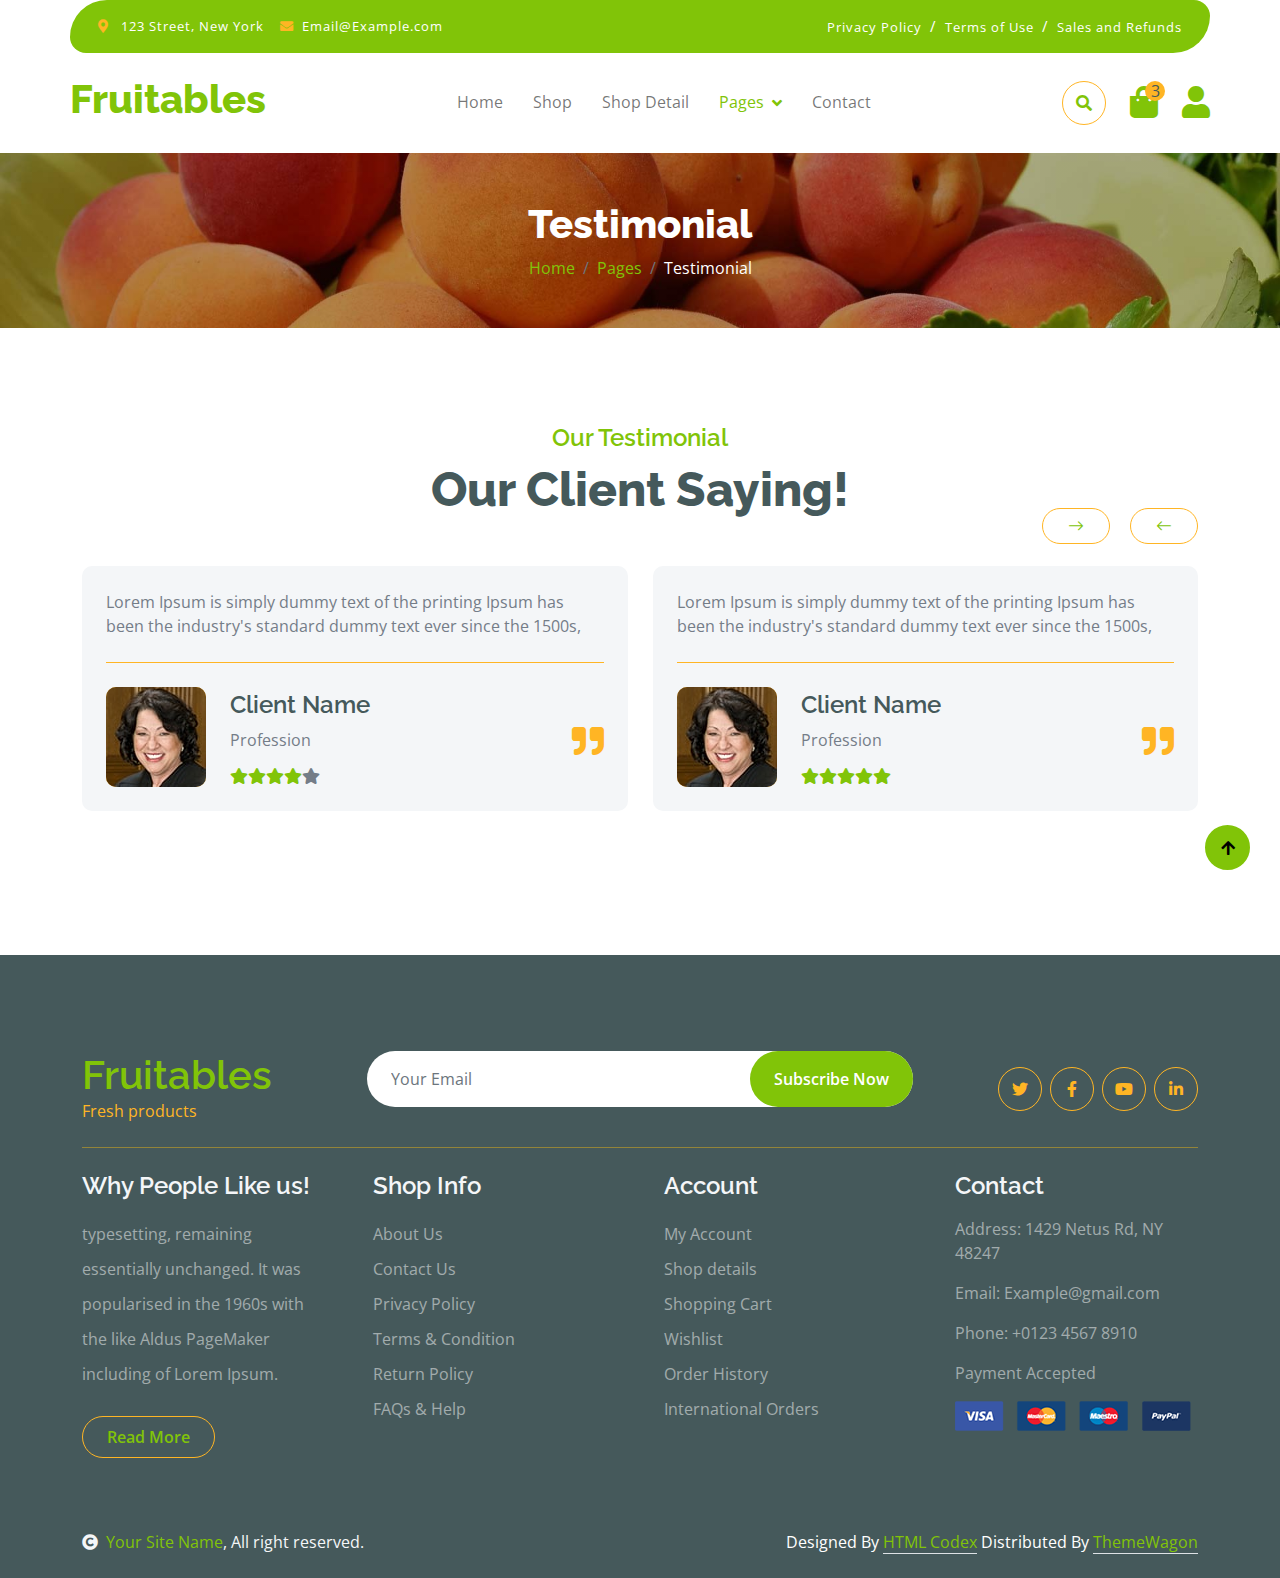
<file: testimonial.html>
<!DOCTYPE html>
<html lang="en">

    <head>
        <meta charset="utf-8">
        <title>Fruitables - Vegetable Website Template</title>
        <meta content="width=device-width, initial-scale=1.0" name="viewport">
        <meta content="" name="keywords">
        <meta content="" name="description">

        <!-- Google Web Fonts -->
        <link rel="preconnect" href="https://fonts.googleapis.com">
        <link rel="preconnect" href="https://fonts.gstatic.com" crossorigin>
        <link href="https://fonts.googleapis.com/css2?family=Open+Sans:wght@400;600&family=Raleway:wght@600;800&display=swap" rel="stylesheet"> 

        <!-- Icon Font Stylesheet -->
        <link rel="stylesheet" href="https://use.fontawesome.com/releases/v5.15.4/css/all.css"/>
        <link href="https://cdn.jsdelivr.net/npm/bootstrap-icons@1.4.1/font/bootstrap-icons.css" rel="stylesheet">

        <!-- Libraries Stylesheet -->
        <link href="lib/lightbox/css/lightbox.min.css" rel="stylesheet">
        <link href="lib/owlcarousel/assets/owl.carousel.min.css" rel="stylesheet">


        <!-- Customized Bootstrap Stylesheet -->
        <link href="css/bootstrap.min.css" rel="stylesheet">

        <!-- Template Stylesheet -->
        <link href="css/style.css" rel="stylesheet">
    </head>

    <body>

        <!-- Spinner Start -->
        <div id="spinner" class="show w-100 vh-100 bg-white position-fixed translate-middle top-50 start-50  d-flex align-items-center justify-content-center">
            <div class="spinner-grow text-primary" role="status"></div>
        </div>
        <!-- Spinner End -->


        <!-- Navbar start -->
        <div class="container-fluid fixed-top">
            <div class="container topbar bg-primary d-none d-lg-block">
                <div class="d-flex justify-content-between">
                    <div class="top-info ps-2">
                        <small class="me-3"><i class="fas fa-map-marker-alt me-2 text-secondary"></i> <a href="#" class="text-white">123 Street, New York</a></small>
                        <small class="me-3"><i class="fas fa-envelope me-2 text-secondary"></i><a href="#" class="text-white">Email@Example.com</a></small>
                    </div>
                    <div class="top-link pe-2">
                        <a href="#" class="text-white"><small class="text-white mx-2">Privacy Policy</small>/</a>
                        <a href="#" class="text-white"><small class="text-white mx-2">Terms of Use</small>/</a>
                        <a href="#" class="text-white"><small class="text-white ms-2">Sales and Refunds</small></a>
                    </div>
                </div>
            </div>
            <div class="container px-0">
                <nav class="navbar navbar-light bg-white navbar-expand-xl">
                    <a href="index.html" class="navbar-brand"><h1 class="text-primary display-6">Fruitables</h1></a>
                    <button class="navbar-toggler py-2 px-3" type="button" data-bs-toggle="collapse" data-bs-target="#navbarCollapse">
                        <span class="fa fa-bars text-primary"></span>
                    </button>
                    <div class="collapse navbar-collapse bg-white" id="navbarCollapse">
                        <div class="navbar-nav mx-auto">
                            <a href="index.html" class="nav-item nav-link">Home</a>
                            <a href="shop.html" class="nav-item nav-link">Shop</a>
                            <a href="shop-detail.html" class="nav-item nav-link">Shop Detail</a>
                            <div class="nav-item dropdown">
                                <a href="#" class="nav-link dropdown-toggle active" data-bs-toggle="dropdown">Pages</a>
                                <div class="dropdown-menu m-0 bg-secondary rounded-0">
                                    <a href="cart.html" class="dropdown-item">Cart</a>
                                    <a href="chackout.html" class="dropdown-item">Chackout</a>
                                    <a href="testimonial.html" class="dropdown-item active">Testimonial</a>
                                    <a href="404.html" class="dropdown-item">404 Page</a>
                                </div>
                            </div>
                            <a href="contact.html" class="nav-item nav-link">Contact</a>
                        </div>
                        <div class="d-flex m-3 me-0">
                            <button class="btn-search btn border border-secondary btn-md-square rounded-circle bg-white me-4" data-bs-toggle="modal" data-bs-target="#searchModal"><i class="fas fa-search text-primary"></i></button>
                            <a href="#" class="position-relative me-4 my-auto">
                                <i class="fa fa-shopping-bag fa-2x"></i>
                                <span class="position-absolute bg-secondary rounded-circle d-flex align-items-center justify-content-center text-dark px-1" style="top: -5px; left: 15px; height: 20px; min-width: 20px;">3</span>
                            </a>
                            <a href="#" class="my-auto">
                                <i class="fas fa-user fa-2x"></i>
                            </a>
                        </div>
                    </div>
                </nav>
            </div>
        </div>
        <!-- Navbar End -->


        <!-- Modal Search Start -->
        <div class="modal fade" id="searchModal" tabindex="-1" aria-labelledby="exampleModalLabel" aria-hidden="true">
            <div class="modal-dialog modal-fullscreen">
                <div class="modal-content rounded-0">
                    <div class="modal-header">
                        <h5 class="modal-title" id="exampleModalLabel">Search by keyword</h5>
                        <button type="button" class="btn-close" data-bs-dismiss="modal" aria-label="Close"></button>
                    </div>
                    <div class="modal-body d-flex align-items-center">
                        <div class="input-group w-75 mx-auto d-flex">
                            <input type="search" class="form-control p-3" placeholder="keywords" aria-describedby="search-icon-1">
                            <span id="search-icon-1" class="input-group-text p-3"><i class="fa fa-search"></i></span>
                        </div>
                    </div>
                </div>
            </div>
        </div>
        <!-- Modal Search End -->


        <!-- Single Page Header start -->
        <div class="container-fluid page-header py-5">
            <h1 class="text-center text-white display-6">Testimonial</h1>
            <ol class="breadcrumb justify-content-center mb-0">
                <li class="breadcrumb-item"><a href="#">Home</a></li>
                <li class="breadcrumb-item"><a href="#">Pages</a></li>
                <li class="breadcrumb-item active text-white">Testimonial</li>
            </ol>
        </div>
        <!-- Single Page Header End -->


        <!-- Tastimonial Start -->
        <div class="container-fluid testimonial py-5">
            <div class="container py-5">
                <div class="testimonial-header text-center">
                    <h4 class="text-primary">Our Testimonial</h4>
                    <h1 class="display-5 mb-5 text-dark">Our Client Saying!</h1>
                </div>
                <div class="owl-carousel testimonial-carousel">
                    <div class="testimonial-item img-border-radius bg-light rounded p-4">
                        <div class="position-relative">
                            <i class="fa fa-quote-right fa-2x text-secondary position-absolute" style="bottom: 30px; right: 0;"></i>
                            <div class="mb-4 pb-4 border-bottom border-secondary">
                                <p class="mb-0">Lorem Ipsum is simply dummy text of the printing Ipsum has been the industry's standard dummy text ever since the 1500s,
                                </p>
                            </div>
                            <div class="d-flex align-items-center flex-nowrap">
                                <div class="bg-secondary rounded">
                                    <img src="img/testimonial-1.jpg" class="img-fluid rounded" style="width: 100px; height: 100px;" alt="">
                                </div>
                                <div class="ms-4 d-block">
                                    <h4 class="text-dark">Client Name</h4>
                                    <p class="m-0 pb-3">Profession</p>
                                    <div class="d-flex pe-5">
                                        <i class="fas fa-star text-primary"></i>
                                        <i class="fas fa-star text-primary"></i>
                                        <i class="fas fa-star text-primary"></i>
                                        <i class="fas fa-star text-primary"></i>
                                        <i class="fas fa-star"></i>
                                    </div>
                                </div>
                            </div>
                        </div>
                    </div>
                    <div class="testimonial-item img-border-radius bg-light rounded p-4">
                        <div class="position-relative">
                            <i class="fa fa-quote-right fa-2x text-secondary position-absolute" style="bottom: 30px; right: 0;"></i>
                            <div class="mb-4 pb-4 border-bottom border-secondary">
                                <p class="mb-0">Lorem Ipsum is simply dummy text of the printing Ipsum has been the industry's standard dummy text ever since the 1500s,
                                </p>
                            </div>
                            <div class="d-flex align-items-center flex-nowrap">
                                <div class="bg-secondary rounded">
                                    <img src="img/testimonial-1.jpg" class="img-fluid rounded" style="width: 100px; height: 100px;" alt="">
                                </div>
                                <div class="ms-4 d-block">
                                    <h4 class="text-dark">Client Name</h4>
                                    <p class="m-0 pb-3">Profession</p>
                                    <div class="d-flex pe-5">
                                        <i class="fas fa-star text-primary"></i>
                                        <i class="fas fa-star text-primary"></i>
                                        <i class="fas fa-star text-primary"></i>
                                        <i class="fas fa-star text-primary"></i>
                                        <i class="fas fa-star text-primary"></i>
                                    </div>
                                </div>
                            </div>
                        </div>
                    </div>
                    <div class="testimonial-item img-border-radius bg-light rounded p-4">
                        <div class="position-relative">
                            <i class="fa fa-quote-right fa-2x text-secondary position-absolute" style="bottom: 30px; right: 0;"></i>
                            <div class="mb-4 pb-4 border-bottom border-secondary">
                                <p class="mb-0">Lorem Ipsum is simply dummy text of the printing Ipsum has been the industry's standard dummy text ever since the 1500s,
                                </p>
                            </div>
                            <div class="d-flex align-items-center flex-nowrap">
                                <div class="bg-secondary rounded">
                                    <img src="img/testimonial-1.jpg" class="img-fluid rounded" style="width: 100px; height: 100px;" alt="">
                                </div>
                                <div class="ms-4 d-block">
                                    <h4 class="text-dark">Client Name</h4>
                                    <p class="m-0 pb-3">Profession</p>
                                    <div class="d-flex pe-5">
                                        <i class="fas fa-star text-primary"></i>
                                        <i class="fas fa-star text-primary"></i>
                                        <i class="fas fa-star text-primary"></i>
                                        <i class="fas fa-star text-primary"></i>
                                        <i class="fas fa-star text-primary"></i>
                                    </div>
                                </div>
                            </div>
                        </div>
                    </div>
                </div>
            </div>
        </div>
        <!-- Tastimonial End -->


        <!-- Footer Start -->
        <div class="container-fluid bg-dark text-white-50 footer pt-5 mt-5">
            <div class="container py-5">
                <div class="pb-4 mb-4" style="border-bottom: 1px solid rgba(226, 175, 24, 0.5) ;">
                    <div class="row g-4">
                        <div class="col-lg-3">
                            <a href="#">
                                <h1 class="text-primary mb-0">Fruitables</h1>
                                <p class="text-secondary mb-0">Fresh products</p>
                            </a>
                        </div>
                        <div class="col-lg-6">
                            <div class="position-relative mx-auto">
                                <input class="form-control border-0 w-100 py-3 px-4 rounded-pill" type="number" placeholder="Your Email">
                                <button type="submit" class="btn btn-primary border-0 border-secondary py-3 px-4 position-absolute rounded-pill text-white" style="top: 0; right: 0;">Subscribe Now</button>
                            </div>
                        </div>
                        <div class="col-lg-3">
                            <div class="d-flex justify-content-end pt-3">
                                <a class="btn  btn-outline-secondary me-2 btn-md-square rounded-circle" href=""><i class="fab fa-twitter"></i></a>
                                <a class="btn btn-outline-secondary me-2 btn-md-square rounded-circle" href=""><i class="fab fa-facebook-f"></i></a>
                                <a class="btn btn-outline-secondary me-2 btn-md-square rounded-circle" href=""><i class="fab fa-youtube"></i></a>
                                <a class="btn btn-outline-secondary btn-md-square rounded-circle" href=""><i class="fab fa-linkedin-in"></i></a>
                            </div>
                        </div>
                    </div>
                </div>
                <div class="row g-5">
                    <div class="col-lg-3 col-md-6">
                        <div class="footer-item">
                            <h4 class="text-light mb-3">Why People Like us!</h4>
                            <p class="mb-4">typesetting, remaining essentially unchanged. It was 
                                popularised in the 1960s with the like Aldus PageMaker including of Lorem Ipsum.</p>
                            <a href="" class="btn border-secondary py-2 px-4 rounded-pill text-primary">Read More</a>
                        </div>
                    </div>
                    <div class="col-lg-3 col-md-6">
                        <div class="d-flex flex-column text-start footer-item">
                            <h4 class="text-light mb-3">Shop Info</h4>
                            <a class="btn-link" href="">About Us</a>
                            <a class="btn-link" href="">Contact Us</a>
                            <a class="btn-link" href="">Privacy Policy</a>
                            <a class="btn-link" href="">Terms & Condition</a>
                            <a class="btn-link" href="">Return Policy</a>
                            <a class="btn-link" href="">FAQs & Help</a>
                        </div>
                    </div>
                    <div class="col-lg-3 col-md-6">
                        <div class="d-flex flex-column text-start footer-item">
                            <h4 class="text-light mb-3">Account</h4>
                            <a class="btn-link" href="">My Account</a>
                            <a class="btn-link" href="">Shop details</a>
                            <a class="btn-link" href="">Shopping Cart</a>
                            <a class="btn-link" href="">Wishlist</a>
                            <a class="btn-link" href="">Order History</a>
                            <a class="btn-link" href="">International Orders</a>
                        </div>
                    </div>
                    <div class="col-lg-3 col-md-6">
                        <div class="footer-item">
                            <h4 class="text-light mb-3">Contact</h4>
                            <p>Address: 1429 Netus Rd, NY 48247</p>
                            <p>Email: Example@gmail.com</p>
                            <p>Phone: +0123 4567 8910</p>
                            <p>Payment Accepted</p>
                            <img src="img/payment.png" class="img-fluid" alt="">
                        </div>
                    </div>
                </div>
            </div>
        </div>
        <!-- Footer End -->

        <!-- Copyright Start -->
        <div class="container-fluid copyright bg-dark py-4">
            <div class="container">
                <div class="row">
                    <div class="col-md-6 text-center text-md-start mb-3 mb-md-0">
                        <span class="text-light"><a href="#"><i class="fas fa-copyright text-light me-2"></i>Your Site Name</a>, All right reserved.</span>
                    </div>
                    <div class="col-md-6 my-auto text-center text-md-end text-white">
                        <!--/*** This template is free as long as you keep the below author’s credit link/attribution link/backlink. ***/-->
                        <!--/*** If you'd like to use the template without the below author’s credit link/attribution link/backlink, ***/-->
                        <!--/*** you can purchase the Credit Removal License from "https://htmlcodex.com/credit-removal". ***/-->
                        Designed By <a class="border-bottom" href="https://htmlcodex.com">HTML Codex</a> Distributed By <a class="border-bottom" href="https://themewagon.com">ThemeWagon</a>
                    </div>
                </div>
            </div>
        </div>
        <!-- Copyright End -->



        <!-- Back to Top -->
        <a href="#" class="btn btn-primary border-3 border-primary rounded-circle back-to-top"><i class="fa fa-arrow-up"></i></a>   

        
    <!-- JavaScript Libraries -->
    <script src="https://ajax.googleapis.com/ajax/libs/jquery/3.6.4/jquery.min.js"></script>
    <script src="https://cdn.jsdelivr.net/npm/bootstrap@5.0.0/dist/js/bootstrap.bundle.min.js"></script>
    <script src="lib/easing/easing.min.js"></script>
    <script src="lib/waypoints/waypoints.min.js"></script>
    <script src="lib/lightbox/js/lightbox.min.js"></script>
    <script src="lib/owlcarousel/owl.carousel.min.js"></script>

    <!-- Template Javascript -->
    <script src="js/main.js"></script>
    </body>

</html>
</file>
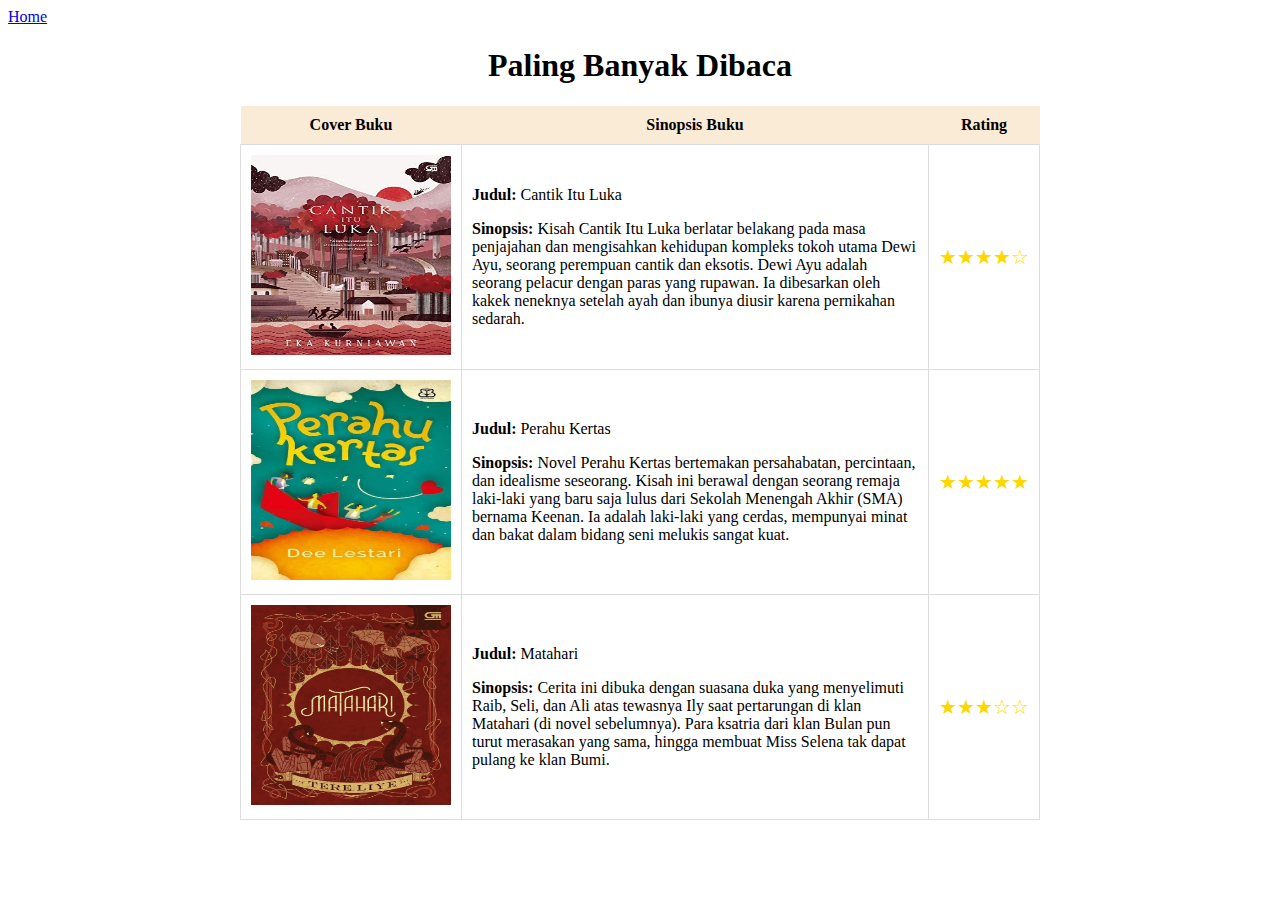
<file: trendingbooks.html>
<!DOCTYPE html>
<html lang="en">
<head>
    <meta charset="UTF-8">
    <meta name="viewport" content="width=device-width, initial-scale=1.0">
    <title>Library Books</title>
    <style>
        table {
            margin-left: auto;
            margin-right: auto;
            border-collapse: collapse;
            width: 80%;
            max-width: 800px;
        }
        td {
            padding: 10px;
            border: 1px solid #ddd;
        }
        th {
            background-color: antiquewhite;
            padding: 10px;
        }
        .star {
            color: gold;
            font-size: 20px;
        }
        .menu {
            text-align: center;
            margin-bottom: 20px;
        }
        .menu a {
            text-decoration: none;
            color: #000;
            font-size: 18px;
            margin: 0 15px;
        }
    </style>
</head>
<body>
    <div class="Home">
        <a href="main.html">Home</a>
    </div>
    <center>
        <h1>Paling Banyak Dibaca</h1>
    </center>
    <center>
        <table id="bookTable">
            <tr>
                <th>Cover Buku</th>
                <th>Sinopsis Buku</th>
                <th>Rating</th>
            </tr>
        </table>
    </center>
    <script>
        // Array of book objects with ratings
        var books = [
            {
                title: "Cantik Itu Luka",
                synopsis: "Kisah Cantik Itu Luka berlatar belakang pada masa penjajahan dan mengisahkan kehidupan kompleks tokoh utama Dewi Ayu, seorang perempuan cantik dan eksotis. Dewi Ayu adalah seorang pelacur dengan paras yang rupawan. Ia dibesarkan oleh kakek neneknya setelah ayah dan ibunya diusir karena pernikahan sedarah.",
                image: "img/cantik.jpg",
                rating: 4
            },
            {
                title: "Perahu Kertas",
                synopsis: "Novel Perahu Kertas bertemakan persahabatan, percintaan, dan idealisme seseorang. Kisah ini berawal dengan seorang remaja laki-laki yang baru saja lulus dari Sekolah Menengah Akhir (SMA) bernama Keenan. Ia adalah laki-laki yang cerdas, mempunyai minat dan bakat dalam bidang seni melukis sangat kuat.",
                image: "img/perahu.jpg",
                rating: 5
            },
            {
                title: "Matahari",
                synopsis: "Cerita ini dibuka dengan suasana duka yang menyelimuti Raib, Seli, dan Ali atas tewasnya Ily saat pertarungan di klan Matahari (di novel sebelumnya). Para ksatria dari klan Bulan pun turut merasakan yang sama, hingga membuat Miss Selena tak dapat pulang ke klan Bumi.",
                image: "img/matahari.jpg",
                rating: 3
            }
        ];

        // Function to generate star rating
        function generateStars(rating) {
            var stars = '';
            for (var i = 0; i < 5; i++) {
                if (i < rating) {
                    stars += '<span class="star">&#9733;</span>';
                } else {
                    stars += '<span class="star">&#9734;</span>';
                }
            }
            return stars;
        }

        // Function to generate book table rows
        function generateBookTable() {
            var table = document.getElementById('bookTable');
            for (var i = 0; i < books.length; i++) {
                var row = `<tr>
                    <td><img src="${books[i].image}" style="width: 200px; height: 200px;"></td>
                    <td>
                        <p><strong>Judul:</strong> ${books[i].title}</p>
                        <p><strong>Sinopsis:</strong> ${books[i].synopsis}</p>
                    </td>
                    <td>${generateStars(books[i].rating)}</td>
                </tr>`;
                table.innerHTML += row;
            }
        }

        // Call the function to generate the table on page load
        generateBookTable();
    </script>
</body>
</html>
</file>
<file: css/style.css>
/*** Spinner Start ***/
#spinner {
    opacity: 0;
    visibility: hidden;
    transition: opacity .8s ease-out, visibility 0s linear .5s;
    z-index: 99999;
 }

 #spinner.show {
     transition: opacity .8s ease-out, visibility 0s linear .0s;
     visibility: visible;
     opacity: 1;
 }

 .back-to-top {
    position: fixed;
    right: 30px;
    bottom: 30px;
    display: flex;
    width: 45px;
    height: 45px;
    align-items: center;
    justify-content: center;
    transition: 0.5s;
    z-index: 99;
}
/*** Spinner End ***/


/*** Button Start ***/
.btn {
    font-weight: 600;
    transition: .5s;
}

.btn-square {
    width: 32px;
    height: 32px;
}

.btn-sm-square {
    width: 34px;
    height: 34px;
}

.btn-md-square {
    width: 44px;
    height: 44px;
}

.btn-lg-square {
    width: 56px;
    height: 56px;
}

.btn-square,
.btn-sm-square,
.btn-md-square,
.btn-lg-square {
    padding: 0;
    display: flex;
    align-items: center;
    justify-content: center;
    font-weight: normal;
}

.btn.border-secondary {
    transition: 0.5s;
}

.btn.border-secondary:hover {
    background: var(--bs-secondary) !important;
    color: var(--bs-white) !important;
}

/*** Topbar Start ***/
.fixed-top {
    transition: 0.5s;
    background: var(--bs-white);
    border: 0;
}

.topbar {
    padding: 20px;
    border-radius: 230px 100px;
}

.topbar .top-info {
    font-size: 15px;
    line-height: 0;
    letter-spacing: 1px;
    display: flex;
    align-items: center;
}

.topbar .top-link {
    font-size: 15px;
    line-height: 0;
    letter-spacing: 1px;
    display: flex;
    align-items: center;
}

.topbar .top-link a {
    letter-spacing: 1px;
}

.topbar .top-link a small:hover {
    color: var(--bs-secondary) !important;
    transition: 0.5s;
}

.topbar .top-link a small:hover i {
    color: var(--bs-primary) !important;
}
/*** Topbar End ***/

/*** Navbar Start ***/
.navbar .navbar-nav .nav-link {
    padding: 10px 15px;
    font-size: 16px;
    transition: .5s;
}

.navbar {
    height: 100px;
    border-bottom: 1px solid rgba(255, 255, 255, .1);
}

.navbar .navbar-nav .nav-link:hover,
.navbar .navbar-nav .nav-link.active,
.fixed-top.bg-white .navbar .navbar-nav .nav-link:hover,
.fixed-top.bg-white .navbar .navbar-nav .nav-link.active {
    color: var(--bs-primary);
}

.navbar .dropdown-toggle::after {
    border: none;
    content: "\f107";
    font-family: "Font Awesome 5 Free";
    font-weight: 700;
    vertical-align: middle;
    margin-left: 8px;
}

@media (min-width: 1200px) {
    .navbar .nav-item .dropdown-menu {
        display: block;
        visibility: hidden;
        top: 100%;
        transform: rotateX(-75deg);
        transform-origin: 0% 0%;
        border: 0;
        transition: .5s;
        opacity: 0;
    }
}

.dropdown .dropdown-menu a:hover {
    background: var(--bs-secondary);
    color: var(--bs-primary);
}

.navbar .nav-item:hover .dropdown-menu {
    transform: rotateX(0deg);
    visibility: visible;
    background: var(--bs-light) !important;
    border-radius: 10px !important;
    transition: .5s;
    opacity: 1;
}

#searchModal .modal-content {
    background: rgba(255, 255, 255, .8);
}
/*** Navbar End ***/

/*** Hero Header ***/
.hero-header {
    background: linear-gradient(rgba(248, 223, 173, 0.1), rgba(248, 223, 173, 0.1)), url(../img/hero-img.jpg);
    background-position: center center;
    background-repeat: no-repeat;
    background-size: cover;
}

.carousel-item {
    position: relative;
}

.carousel-item a {
    position: absolute;
    top: 50%;
    left: 50%;
    transform: translate(-50%, -50%);
    font-size: 25px;
    background: linear-gradient(rgba(255, 181, 36, 0.7), rgba(255, 181, 36, 0.7));
}

.carousel-control-next,
.carousel-control-prev {
    width: 48px;
    height: 48px;
    border-radius: 48px;
    border: 1px solid var(--bs-white);
    background: var(--bs-primary);
    position: absolute;
    top: 50%;
    transform: translateY(-50%);
}

.carousel-control-next {
    margin-right: 20px;
}

.carousel-control-prev {
    margin-left: 20px;
}

.page-header {
    position: relative;
    background: linear-gradient(rgba(0, 0, 0, 0.3), rgba(0, 0, 0, 0.3)), url(../img/cart-page-header-img.jpg);
    background-position: center center;
    background-repeat: no-repeat;
    background-size: cover;
}

@media (min-width: 992px) {
    .hero-header,
    .page-header {
        margin-top: 152px !important;
    }
}

@media (max-width: 992px) {
    .hero-header,
    .page-header {
        margin-top: 97px !important;
    }
}
/*** Hero Header end ***/


/*** featurs Start ***/
.featurs .featurs-item .featurs-icon {
    position: relative;
    width: 120px;
    height: 120px;
}

.featurs .featurs-item .featurs-icon::after {
    content: "";
    width: 35px;
    height: 35px;
    background: var(--bs-secondary);
    position: absolute;
    bottom: -10px;
    transform: translate(-50%);
    transform: rotate(45deg);
    background: var(--bs-secondary);
    
}
/*** featurs End ***/


/*** service Start ***/
.service .service-item .service-content {
    position: relative;
    width: 250px; 
    height: 130px; 
    top: -50%; 
    left: 50%; 
    transform: translate(-50%, -50%);
}

/*** service End ***/


/*** Fruits Start ***/
.fruite .tab-class .nav-item a.active {
    background: var(--bs-secondary) !important;
}

.fruite .tab-class .nav-item a.active span {
    color: var(--bs-white) !important; 
}

.fruite .fruite-categorie .fruite-name {
    line-height: 40px;
}

.fruite .fruite-categorie .fruite-name a {
    transition: 0.5s;
}

.fruite .fruite-categorie .fruite-name a:hover {
    color: var(--bs-secondary);
}

.fruite .fruite-item {
    height: 100%;
    transition: 0.5s;
}
.fruite .fruite-item:hover {
    box-shadow: 0 0 55px rgba(0, 0, 0, 0.4);
}

.fruite .fruite-item .fruite-img {
    overflow: hidden;
    transition: 0.5s;
    border-radius: 10px 10px 0 0;
}

.fruite .fruite-item .fruite-img img {
    transition: 0.5s;
}

.fruite .fruite-item .fruite-img img:hover {
    transform: scale(1.3);
}
/*** Fruits End ***/


/*** vesitable Start ***/
.vesitable .vesitable-item {
    height: 100%;
    transition: 0.5s;
}

.vesitable .vesitable-item:hover {
    box-shadow: 0 0 55px rgba(0, 0, 0, 0.4);
}

.vesitable .vesitable-item .vesitable-img {
    overflow: hidden;
    transition: 0.5s;
    border-radius: 10px 10px 0 0;
}

.vesitable .vesitable-item .vesitable-img img {
    transition: 0.5s;
}

.vesitable .vesitable-item .vesitable-img img:hover {
    transform: scale(1.2);
}

.vesitable .owl-stage {
    margin: 50px 0;
    position: relative;
}

.vesitable .owl-nav .owl-prev {
    position: absolute;
    top: -8px;
    right: 0;
    color: var(--bs-primary);
    padding: 5px 25px;
    border: 1px solid var(--bs-secondary);
    border-radius: 20px;
    transition: 0.5s;

}

.vesitable .owl-nav .owl-prev:hover {
    background: var(--bs-secondary);
    color: var(--bs-white);
}

.vesitable .owl-nav .owl-next {
    position: absolute;
    top: -8px;
    right: 88px;
    color: var(--bs-primary);
    padding: 5px 25px;
    border: 1px solid var(--bs-secondary);
    border-radius: 20px;
    transition: 0.5s;
}

.vesitable .owl-nav .owl-next:hover {
    background: var(--bs-secondary);
    color: var(--bs-white);
}
/*** vesitable End ***/


/*** Banner Section Start ***/
.banner .banner-btn:hover {
    background: var(--bs-primary);
}
/*** Banner Section End ***/


/*** Facts Start ***/
.counter {
    height: 100%;
    text-align: center;
    box-shadow: 0 0 30px rgba(0, 0, 0, 0.05);
}

.counter i {
    font-size: 60px;
    margin-bottom: 25px;
}

.counter h4 {
    color: var(--bs-primary);
    letter-spacing: 1px;
    text-transform: uppercase;
}

.counter h1 {
    margin-bottom: 0;
}
/*** Facts End ***/


/*** testimonial Start ***/
.testimonial .owl-nav .owl-prev {
    position: absolute;
    top: -58px;
    right: 0;
    color: var(--bs-primary);
    padding: 5px 25px;
    border: 1px solid var(--bs-secondary);
    border-radius: 20px;
    transition: 0.5s;
}

.testimonial .owl-nav .owl-prev:hover {
    background: var(--bs-secondary);
    color: var(--bs-white);
}

.testimonial .owl-nav .owl-next {
    position: absolute;
    top: -58px;
    right: 88px;
    color: var(--bs-primary);
    padding: 5px 25px;
    border: 1px solid var(--bs-secondary);
    border-radius: 20px;
    transition: 0.5s;
}

.testimonial .owl-nav .owl-next:hover {
    background: var(--bs-secondary);
    color: var(--bs-white);
}
/*** testimonial End ***/


/*** Single Page Start ***/
.pagination {
    display: inline-block;
}
  
.pagination a {
    color: var(--bs-dark);
    padding: 10px 16px;
    text-decoration: none;
    transition: 0.5s;
    border: 1px solid var(--bs-secondary);
    margin: 0 4px;
}
  
.pagination a.active {
    background-color: var(--bs-primary);
    color: var(--bs-light);
    border: 1px solid var(--bs-secondary);
}
  
.pagination a:hover:not(.active) {background-color: var(--bs-primary)}

.nav.nav-tabs .nav-link.active {
    border-bottom: 2px solid var(--bs-secondary) !important;
}
/*** Single Page End ***/


/*** Footer Start ***/
.footer .footer-item .btn-link {
    line-height: 35px;
    color: rgba(255, 255, 255, .5);
    transition: 0.5s;
}

.footer .footer-item .btn-link:hover {
    color: var(--bs-secondary) !important;
}

.footer .footer-item p.mb-4 {
    line-height: 35px;
}
/*** Footer End ***/
</file>
